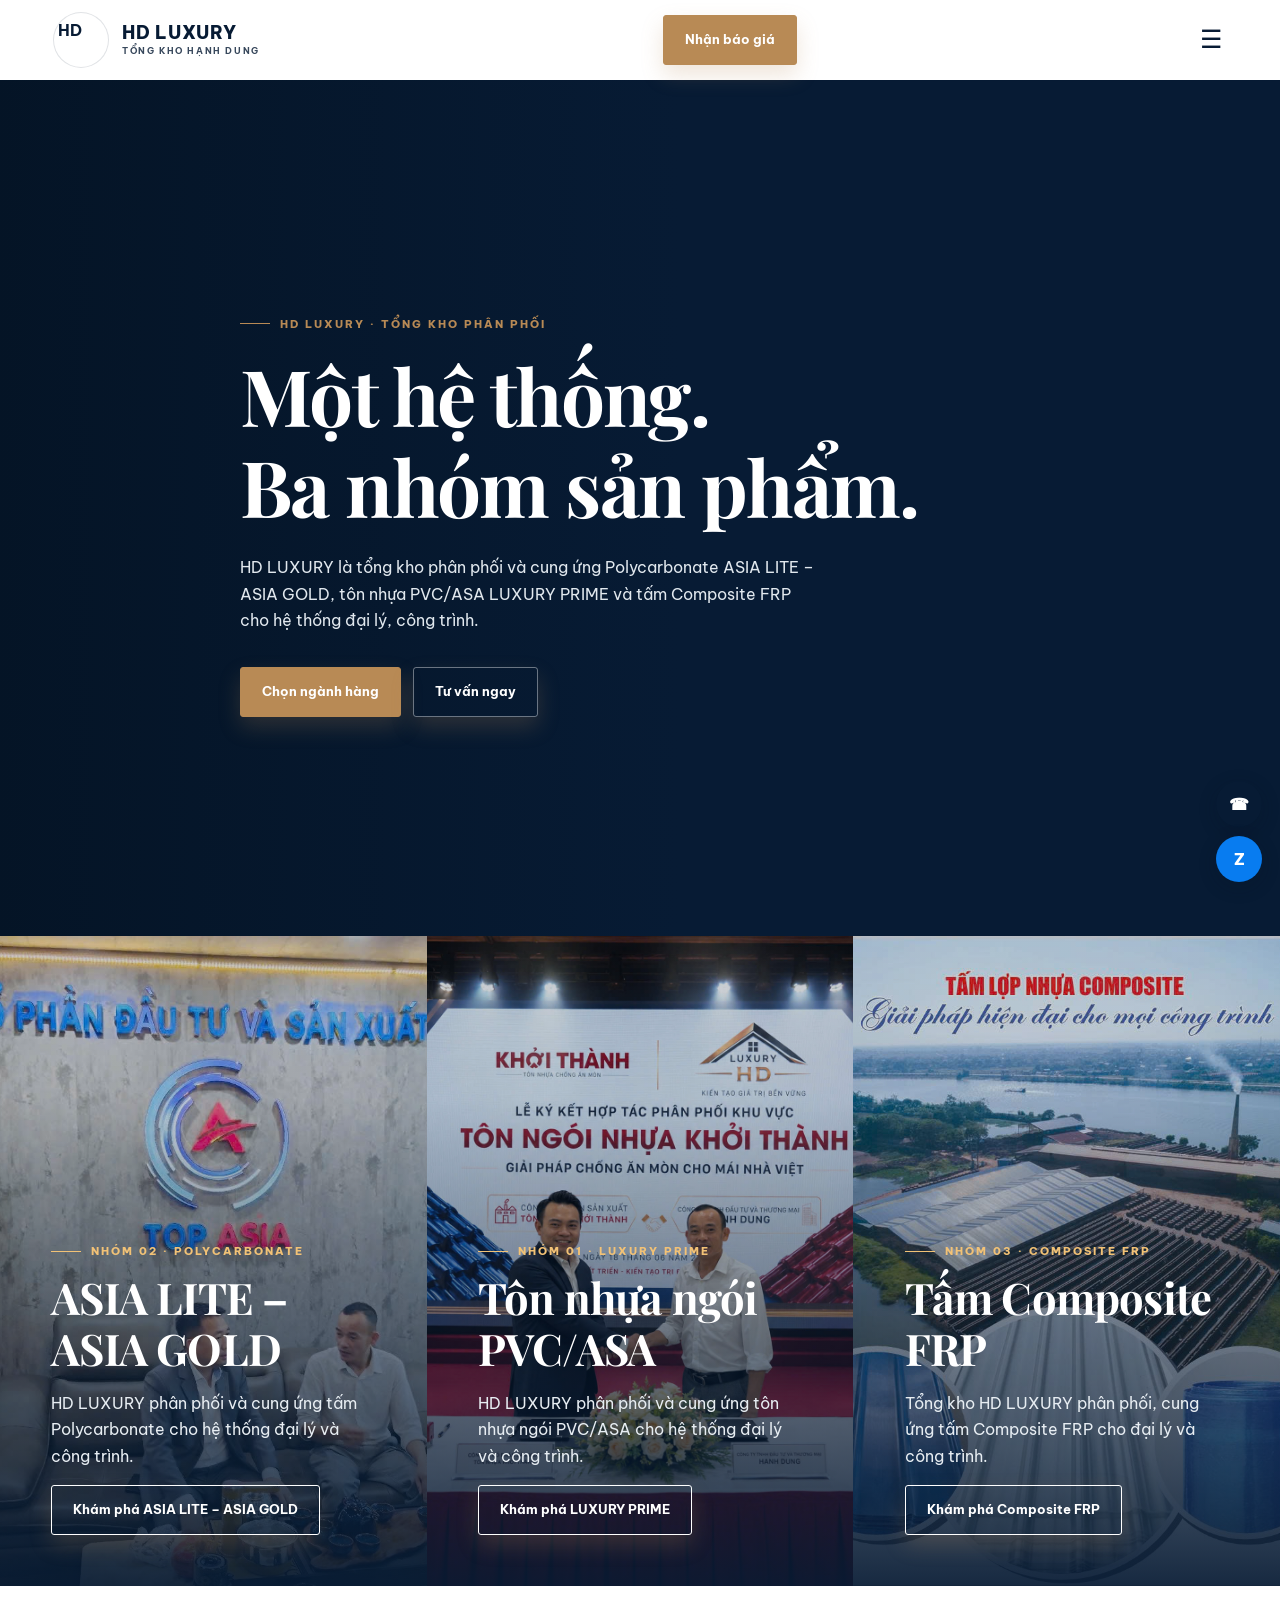
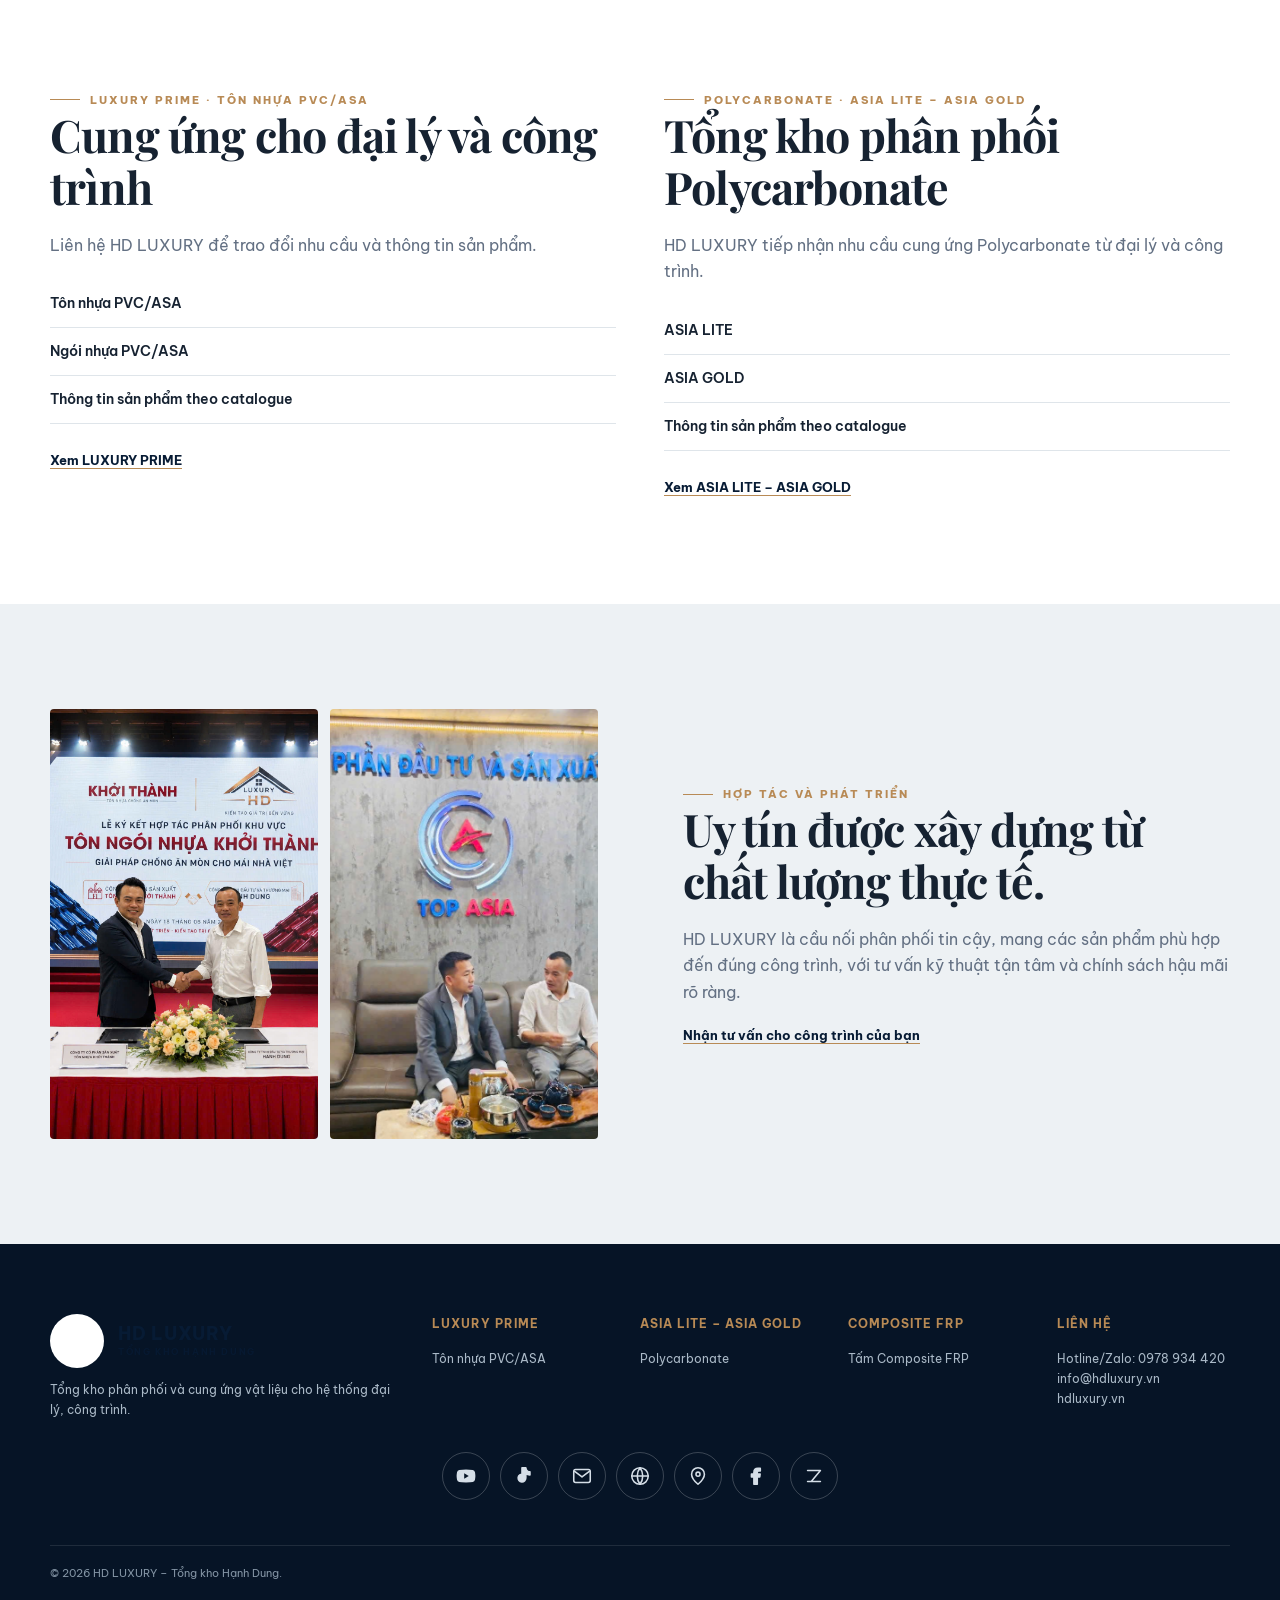
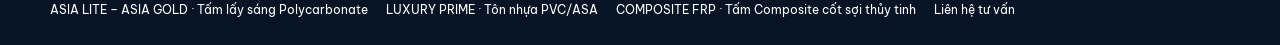
<file: index.html>
<!doctype html>
<html lang="vi">
<head>
  <meta charset="utf-8">
  <meta name="viewport" content="width=device-width,initial-scale=1">
  <link rel="icon" type="image/jpeg" href="assets/logo-luxury-hd.jpg">
  <link rel="shortcut icon" type="image/jpeg" href="assets/logo-luxury-hd.jpg">
  <meta name="theme-color" content="#071b34">
  <title>HD LUXURY | ASIA LITE – ASIA GOLD, LUXURY PRIME, Composite FRP</title>
  <meta name="description" content="HD LUXURY là tổng kho phân phối và cung ứng Polycarbonate ASIA LITE – ASIA GOLD, tôn nhựa PVC/ASA LUXURY PRIME và Composite FRP cho đại lý, công trình.">
  <link rel="canonical" href="https://hdluxury.vn/">
  <meta property="og:title" content="HD LUXURY | Tổng kho phân phối ba nhóm sản phẩm">
  <meta property="og:description" content="Phân phối và cung ứng Polycarbonate ASIA LITE – ASIA GOLD, tôn nhựa PVC/ASA LUXURY PRIME và Composite FRP cho đại lý, công trình.">
  <meta property="og:type" content="website">
  <meta property="og:image" content="https://hdluxury.vn/assets/composite-frp-cover.jpg">
  <link rel="stylesheet" href="styles.css">
  <style>
    .business-split{display:grid;grid-template-columns:repeat(3,minmax(0,1fr));min-height:650px}
    .business{position:relative;isolation:isolate;color:#fff;display:flex;align-items:end;padding:clamp(28px,4vw,64px);overflow:hidden}
    .business:before{content:'';position:absolute;inset:0;z-index:-1;background:linear-gradient(0deg,#071b34ef,#071b3435 75%)}
    .business:after{content:'';position:absolute;inset:0;z-index:-2;background:center/cover no-repeat;transition:transform .5s}
    .business:hover:after{transform:scale(1.04)}
    .business.khoi-thanh:after{background-image:url('assets/luxury-prime-asa.jpg')}
    .business.top-asia:after{background-image:url('assets/top-asia-hop-tac.jpg')}
    .business.composite-frp:after{background-image:url('assets/composite-frp/hero-composite.jpg')}
    .business .eyebrow{color:#f2c276}.business h2{font-size:clamp(30px,3.4vw,48px);margin:12px 0}.business p{max-width:450px;color:#e7edf2}.business .btn-outline{color:#fff;border-color:#fff}
    .two-columns{display:grid;grid-template-columns:1fr 1fr;gap:48px}.unit-list{list-style:none;padding:0;margin:22px 0}.unit-list li{border-bottom:1px solid var(--line);padding:12px 0;font-weight:600;font-size:14px}.footer-grid{grid-template-columns:2fr repeat(4,minmax(0,1fr))}
    @media(max-width:1000px){.business-split{grid-template-columns:1fr}.business{min-height:480px}.footer-grid{grid-template-columns:1fr 1fr}}
    @media(max-width:700px){.two-columns,.footer-grid{grid-template-columns:1fr}.business{min-height:510px}}
  </style>
</head>
<body>
  <div class="topbar"><div class="container"><span>HD LUXURY · HỆ THỐNG VẬT LIỆU MÁI VÀ LẤY SÁNG</span><span>Zalo: 0978 934 420</span></div></div>
  <header class="site-header"><nav class="nav container"><a class="logo" href="index.html"><b class="logo-mark">HD</b><span>HD LUXURY<small>TỔNG KHO HẠNH DUNG</small></span></a><div class="navlinks"><a class="active" href="index.html">Trang chủ</a><a href="khoi-thanh.html">LUXURY PRIME</a><a href="top-asia.html">ASIA LITE – ASIA GOLD</a><a href="composite-frp.html">Composite FRP</a><a href="tin-tuc.html">Tin tức</a><a href="lien-he.html">Liên hệ</a></div><a class="btn" href="lien-he.html">Nhận báo giá</a><button class="mobile-toggle" aria-label="Mở menu">☰</button></nav></header>
  <main>
    <section class="hero"><div class="container hero-content"><div class="eyebrow">HD LUXURY · TỔNG KHO PHÂN PHỐI</div><h1>Một hệ thống.<br>Ba nhóm sản phẩm.</h1><p>HD LUXURY là tổng kho phân phối và cung ứng Polycarbonate ASIA LITE – ASIA GOLD, tôn nhựa PVC/ASA LUXURY PRIME và tấm Composite FRP cho hệ thống đại lý, công trình.</p><div class="hero-actions"><a class="btn" href="#thuong-hieu">Chọn ngành hàng</a><a class="btn btn-outline" href="lien-he.html">Tư vấn ngay</a></div></div></section>
    <section id="thuong-hieu" class="cta"><div class="business-split">
      <article class="business khoi-thanh"><div><div class="eyebrow">NHÓM 01 · LUXURY PRIME</div><h2>Tôn nhựa ngói<br>PVC/ASA</h2><p>HD LUXURY phân phối và cung ứng tôn nhựa ngói PVC/ASA cho hệ thống đại lý và công trình.</p><a class="btn btn-outline" href="khoi-thanh.html">Khám phá LUXURY PRIME</a></div></article>
      <article class="business top-asia"><div><div class="eyebrow">NHÓM 02 · POLYCARBONATE</div><h2>ASIA LITE –<br>ASIA GOLD</h2><p>HD LUXURY phân phối và cung ứng tấm Polycarbonate cho hệ thống đại lý và công trình.</p><a class="btn btn-outline" href="top-asia.html">Khám phá ASIA LITE – ASIA GOLD</a></div></article>
      <article class="business composite-frp"><div><div class="eyebrow">NHÓM 03 · COMPOSITE FRP</div><h2>Tấm Composite<br>FRP</h2><p>Tổng kho HD LUXURY phân phối, cung ứng tấm Composite FRP cho đại lý và công trình.</p><a class="btn btn-outline" href="composite-frp.html">Khám phá Composite FRP</a></div></article>
    </div></section>
    <section><div class="container two-columns"><div><div class="eyebrow">LUXURY PRIME · TÔN NHỰA PVC/ASA</div><h2>Cung ứng cho đại lý và công trình</h2><p class="lead">Liên hệ HD LUXURY để trao đổi nhu cầu và thông tin sản phẩm.</p><ul class="unit-list"><li>Tôn nhựa PVC/ASA</li><li>Ngói nhựa PVC/ASA</li><li>Thông tin sản phẩm theo catalogue</li></ul><a class="text-link" href="khoi-thanh.html">Xem LUXURY PRIME</a></div><div><div class="eyebrow">POLYCARBONATE · ASIA LITE – ASIA GOLD</div><h2>Tổng kho phân phối Polycarbonate</h2><p class="lead">HD LUXURY tiếp nhận nhu cầu cung ứng Polycarbonate từ đại lý và công trình.</p><ul class="unit-list"><li>ASIA LITE</li><li>ASIA GOLD</li><li>Thông tin sản phẩm theo catalogue</li></ul><a class="text-link" href="top-asia.html">Xem ASIA LITE – ASIA GOLD</a></div></div></section>
    <section class="intro"><div class="container intro-grid"><div class="image-frame"><img loading="lazy" alt="Lễ ký kết hợp tác phân phối khu vực" src="assets/ky-ket-khoi-thanh.jpg"></div><div><div class="eyebrow">Hợp tác và phát triển</div><h2>Uy tín được xây dựng từ chất lượng thực tế.</h2><p class="lead">HD LUXURY là cầu nối phân phối tin cậy, mang các sản phẩm phù hợp đến đúng công trình, với tư vấn kỹ thuật tận tâm và chính sách hậu mãi rõ ràng.</p><p><a class="text-link" href="lien-he.html">Nhận tư vấn cho công trình của bạn</a></p></div></div></section>
  </main>
  <footer class="footer"><div class="container footer-grid"><div><a class="logo" href="index.html"><b class="logo-mark">HD</b><span>HD LUXURY<small>TỔNG KHO HẠNH DUNG</small></span></a><p>Tổng kho phân phối và cung ứng vật liệu cho hệ thống đại lý, công trình.</p></div><div><h4>LUXURY PRIME</h4><ul><li><a href="khoi-thanh.html">Tôn nhựa PVC/ASA</a></li></ul></div><div><h4>ASIA LITE – ASIA GOLD</h4><ul><li><a href="top-asia.html">Polycarbonate</a></li></ul></div><div><h4>Composite FRP</h4><ul><li><a href="composite-frp.html">Tấm Composite FRP</a></li></ul></div><div><h4>Liên hệ</h4><p>Hotline/Zalo: 0978 934 420<br><a href="mailto:info@hdluxury.vn">info@hdluxury.vn</a><br><a href="https://hdluxury.vn/">hdluxury.vn</a></p></div></div><div class="container copyright">© 2026 HD LUXURY – Tổng kho Hạnh Dung.</div></footer>
  <aside class="floating"><a class="call" href="tel:0978934420" aria-label="Gọi điện">☎</a><a class="zalo" href="https://zalo.me/0978934420" target="_blank" rel="noopener" aria-label="Zalo">Z</a></aside>
  <script src="script.js"></script>
</body>
</html>
</file>
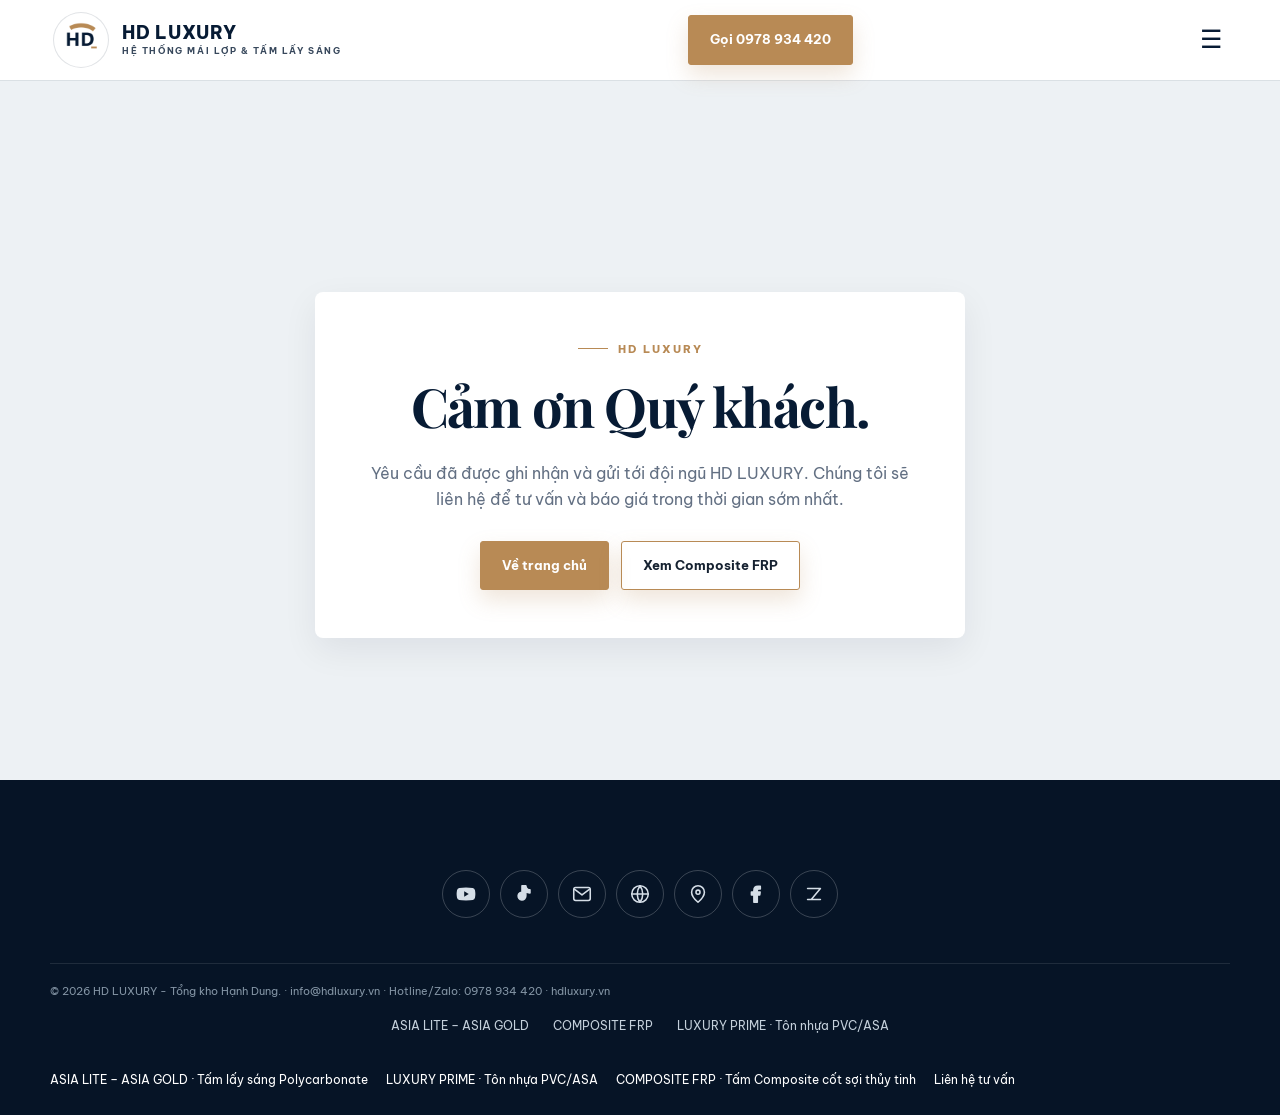
<file: cam-on.html>
<!doctype html>
<html lang="vi">
<head>
  <meta charset="utf-8">
  <meta name="viewport" content="width=device-width,initial-scale=1">
  <link rel="icon" href="assets/favicon/favicon.ico" sizes="any">
  <link rel="icon" type="image/png" sizes="16x16" href="assets/favicon/favicon-16x16.png">
  <link rel="icon" type="image/png" sizes="32x32" href="assets/favicon/favicon-32x32.png">
  <link rel="apple-touch-icon" sizes="180x180" href="assets/favicon/apple-touch-icon.png">
  <link rel="manifest" href="site.webmanifest">
  <meta name="theme-color" content="#071b34">
  <title>Đã nhận yêu cầu | HD LUXURY</title>
  <meta name="description" content="HD LUXURY đã nhận yêu cầu tư vấn và báo giá của Quý khách.">
  <meta name="robots" content="noindex,follow">
  <link rel="canonical" href="https://hdluxury.vn/cam-on.html">
  <link rel="stylesheet" href="styles.css">
</head>
<body>
  <header class="site-header scrolled">
    <nav class="nav container">
      <a class="logo" href="index.html"><img class="logo-mark" src="assets/hd-luxury-mark.png" alt="HD LUXURY"><span>HD LUXURY<small>HỆ THỐNG MÁI LỢP &amp; TẤM LẤY SÁNG</small></span></a>
      <div class="navlinks"><a href="index.html">Trang chủ</a><a href="gioi-thieu.html">Giới thiệu</a><a href="san-pham.html">Sản phẩm</a><a href="top-asia.html">ASIA LITE – ASIA GOLD</a><a href="composite-frp.html">COMPOSITE FRP</a><a href="khoi-thanh.html">LUXURY PRIME</a><a href="tin-tuc.html">Tin tức</a><a href="dai-ly.html">Đại lý</a><a href="lien-he.html">Liên hệ</a></div>
      <a class="btn" href="tel:0978934420">Gọi 0978 934 420</a>
      <button class="mobile-toggle" aria-label="Mở menu">☰</button>
    </nav>
  </header>
  <main class="thank-you">
    <section class="thank-you-card">
      <div class="eyebrow">HD LUXURY</div>
      <h1>Cảm ơn Quý khách.</h1>
      <p>Yêu cầu đã được ghi nhận và gửi tới đội ngũ HD LUXURY. Chúng tôi sẽ liên hệ để tư vấn và báo giá trong thời gian sớm nhất.</p>
      <div class="thank-you-actions"><a class="btn" href="index.html">Về trang chủ</a><a class="btn btn-outline" href="composite-frp.html">Xem Composite FRP</a></div>
    </section>
  </main>
  <footer class="footer"><div class="container copyright">© 2026 HD LUXURY - Tổng kho Hạnh Dung. · <a href="mailto:info@hdluxury.vn">info@hdluxury.vn</a> · Hotline/Zalo: 0978 934 420 · <a href="https://hdluxury.vn/">hdluxury.vn</a></div><nav class="footer-product-links" aria-label="Danh mục sản phẩm"><a href="top-asia.html">ASIA LITE – ASIA GOLD</a><a href="composite-frp.html">COMPOSITE FRP</a><a href="khoi-thanh.html">LUXURY PRIME · Tôn nhựa PVC/ASA</a></nav></footer>
  <script src="script.js"></script>
</body>
</html>
</file>
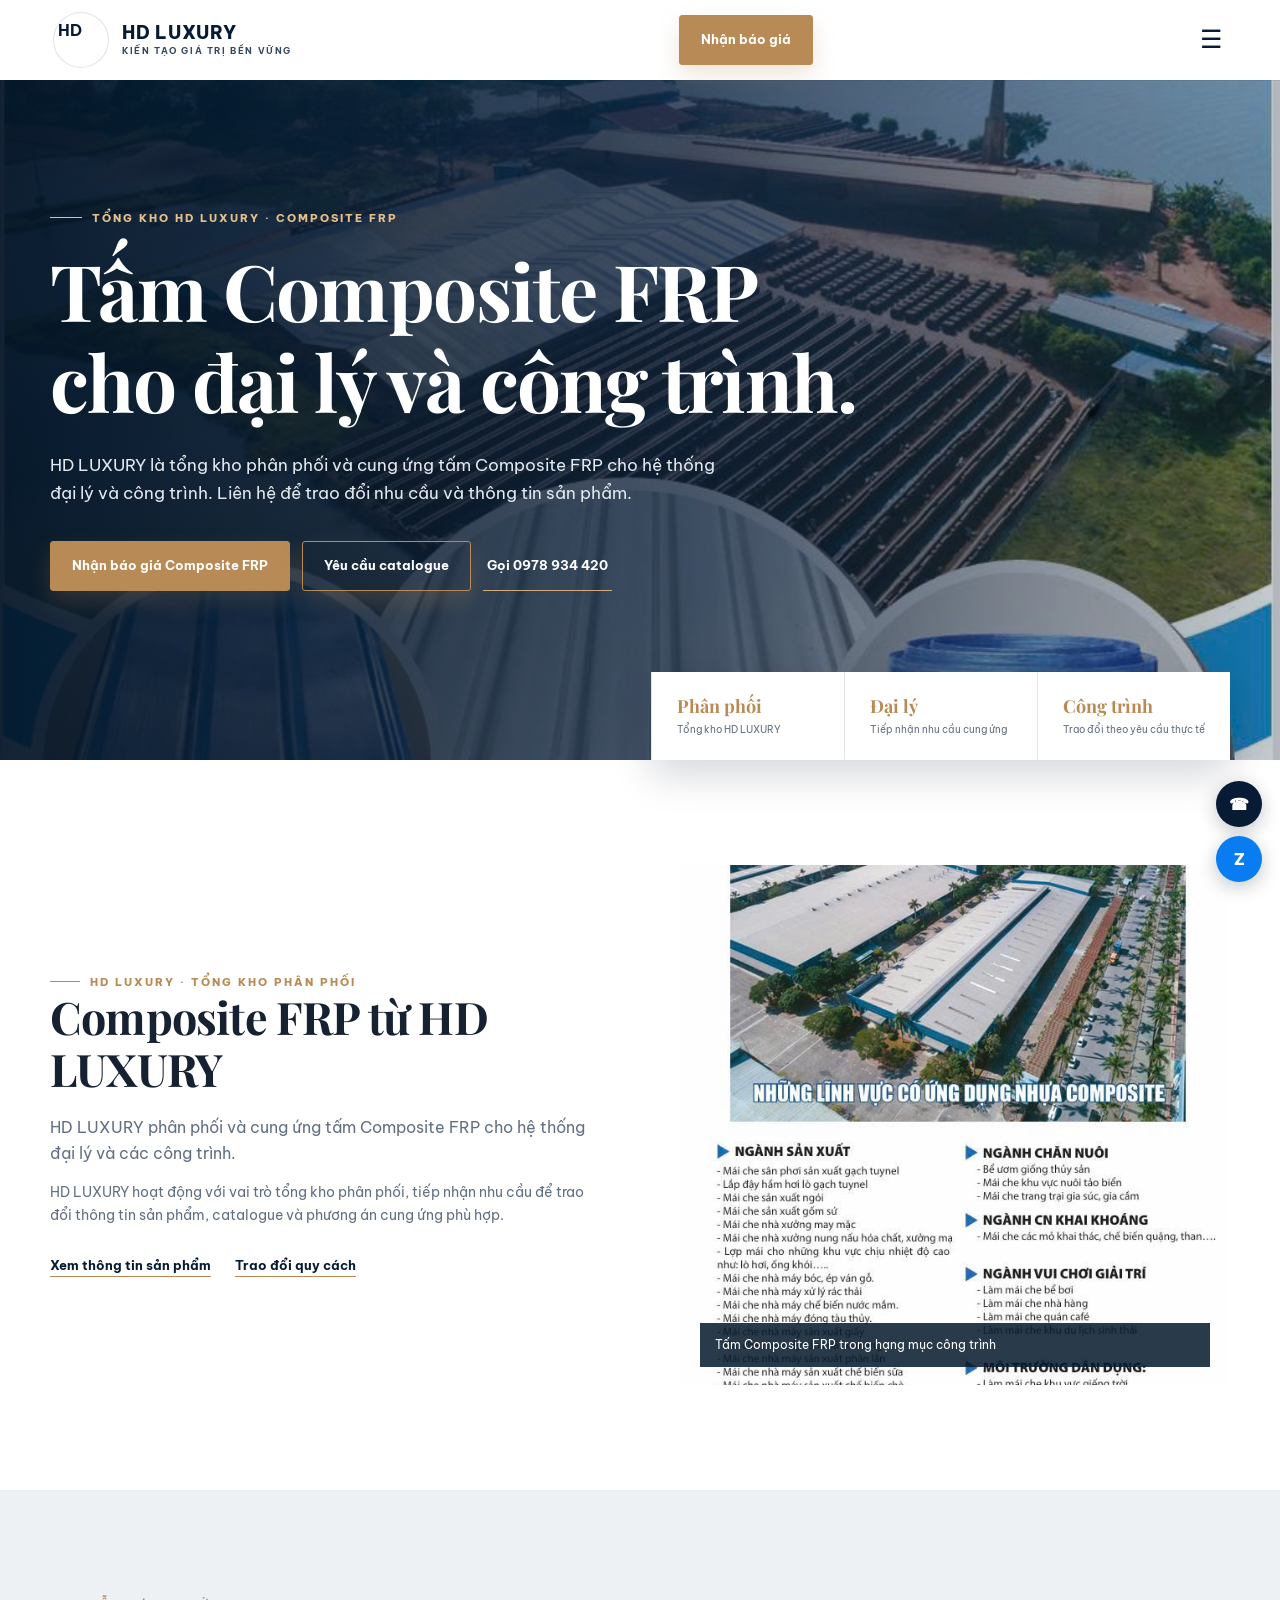
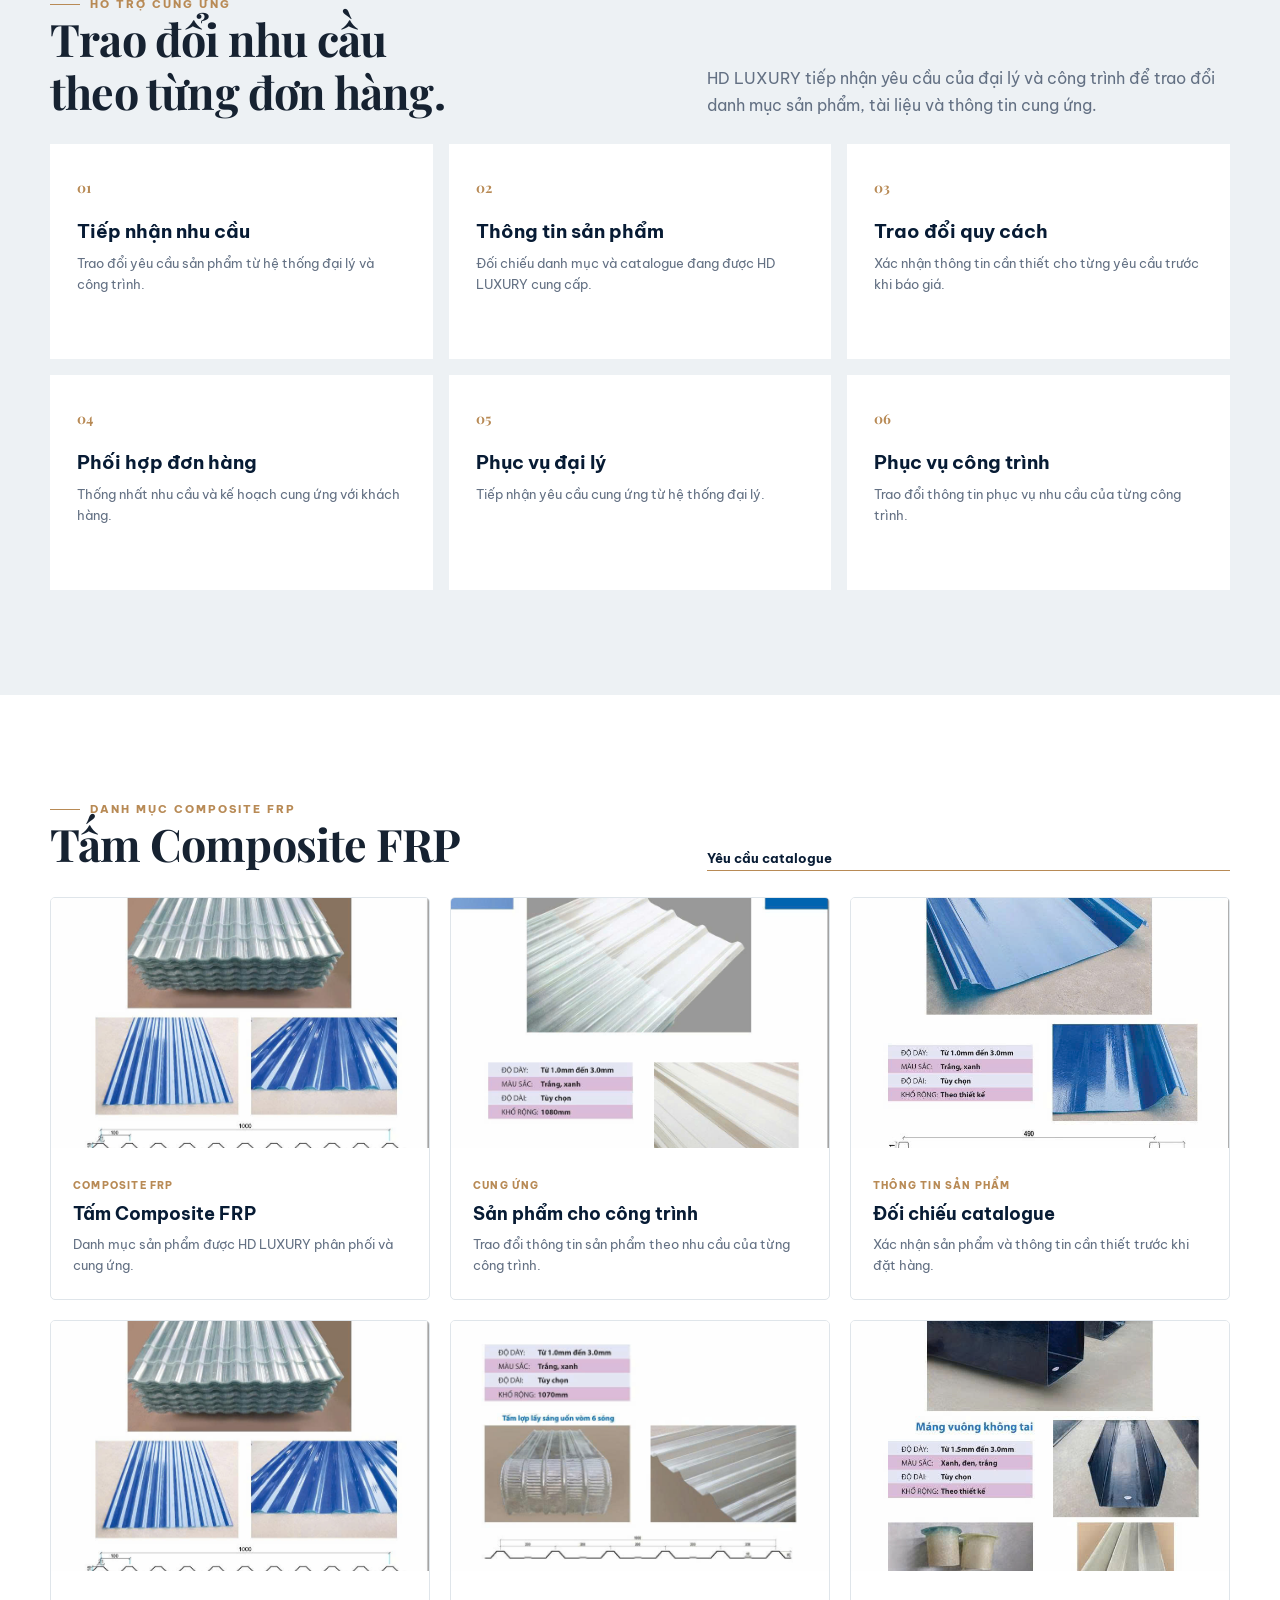
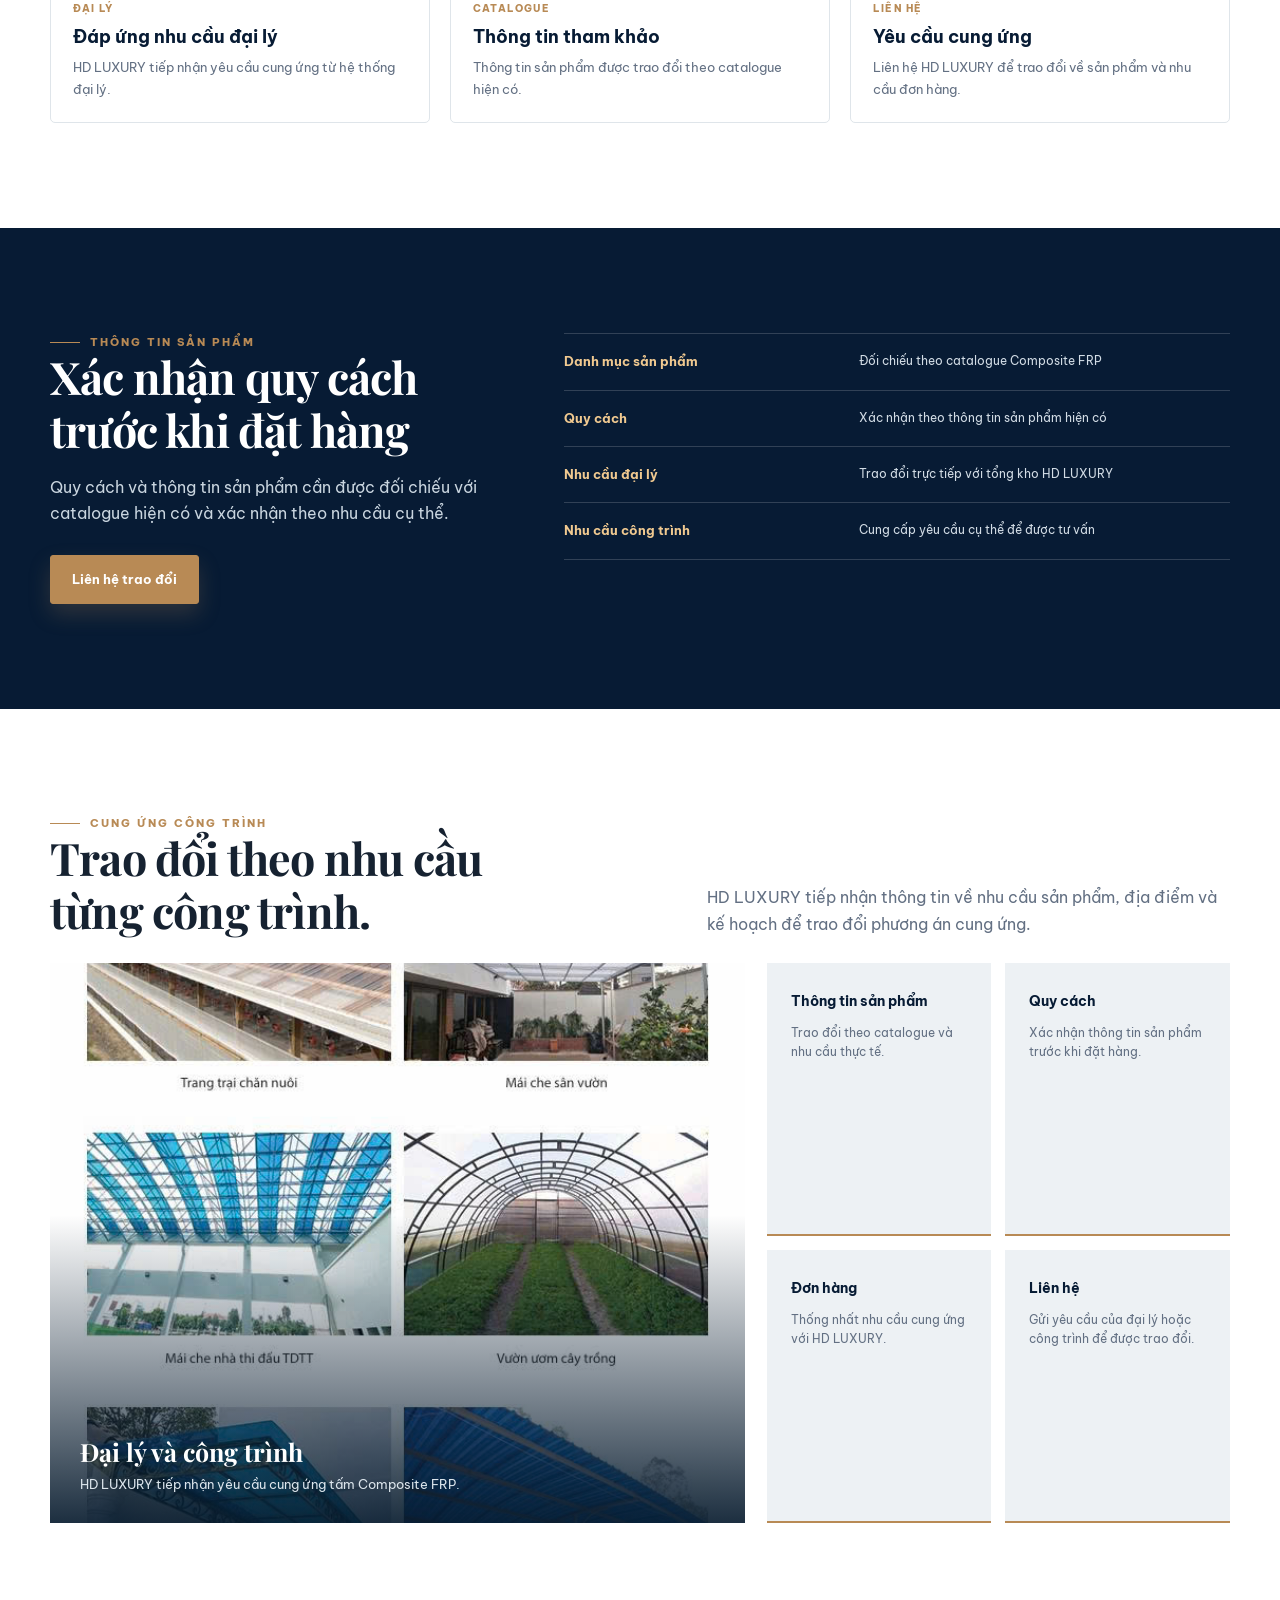
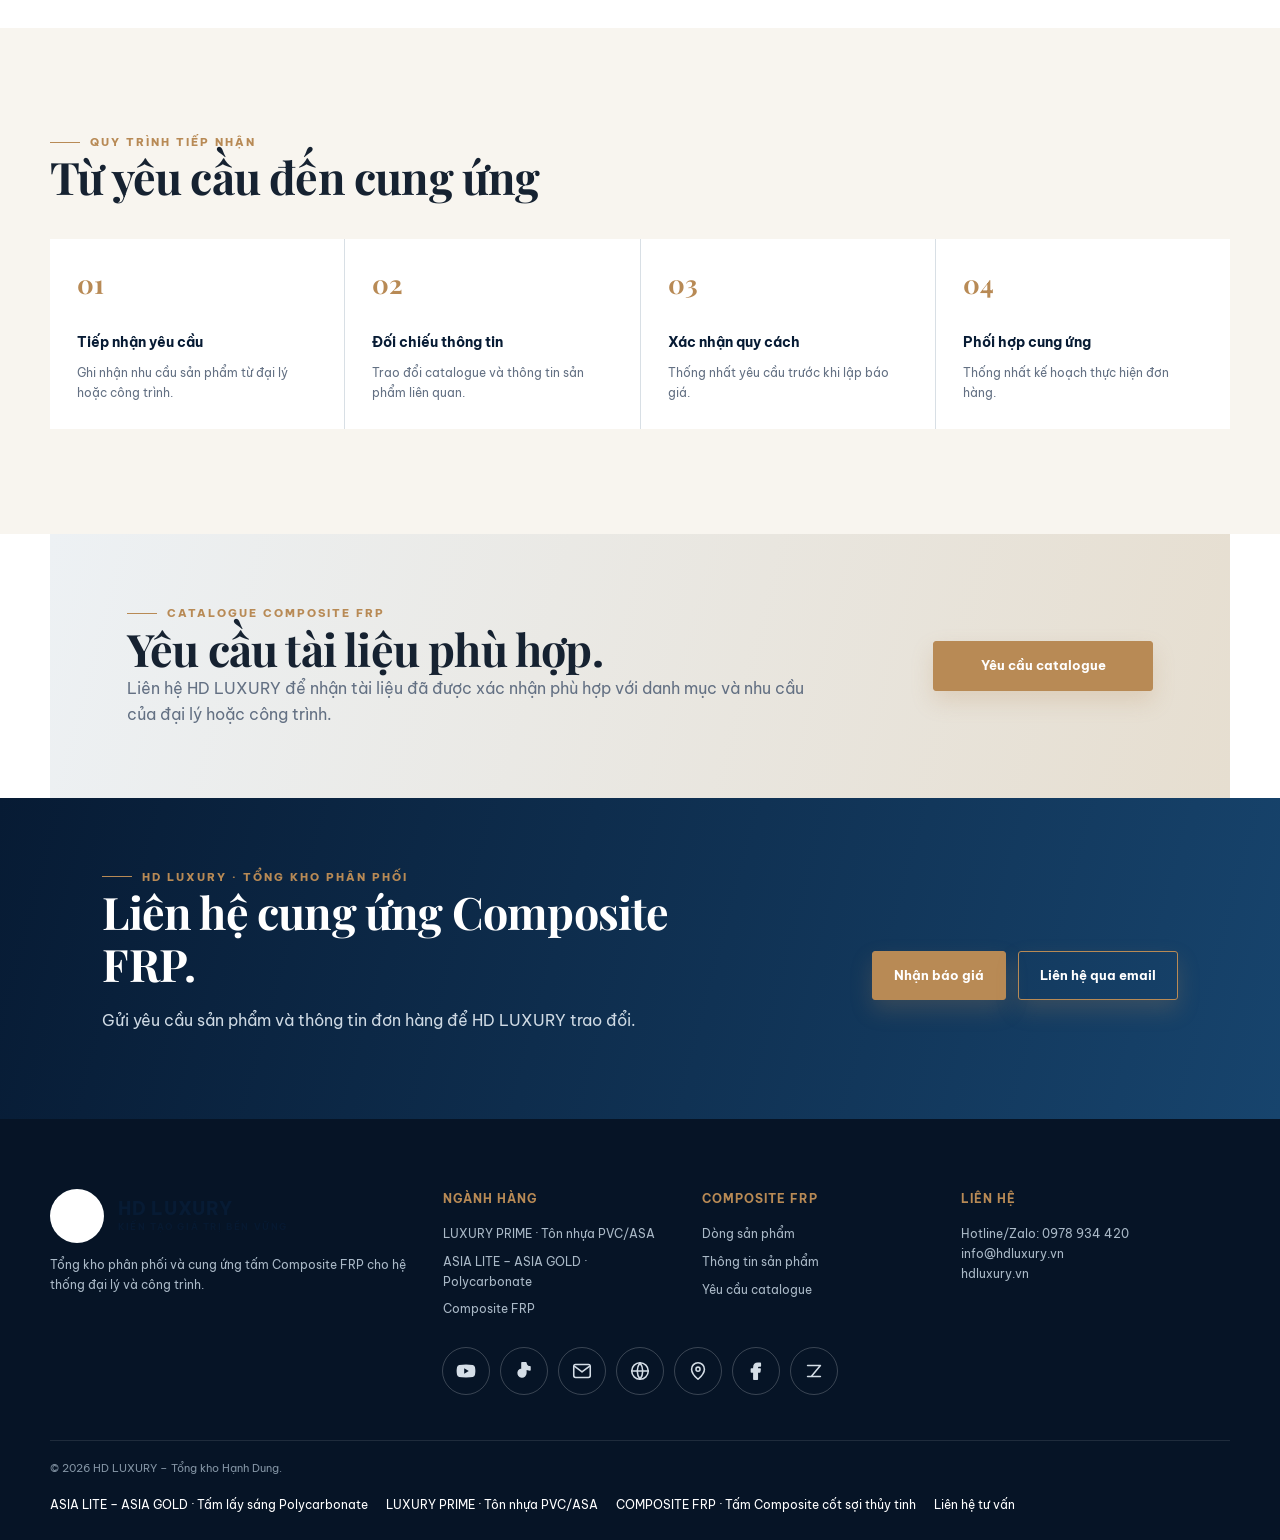
<file: composite-frp.html>
<!doctype html>
<html lang="vi">
<head>
  <meta charset="utf-8">
  <meta name="viewport" content="width=device-width,initial-scale=1">
  <link rel="icon" type="image/jpeg" href="assets/logo-luxury-hd.jpg">
  <link rel="shortcut icon" type="image/jpeg" href="assets/logo-luxury-hd.jpg">
  <meta name="theme-color" content="#071b34">
  <title>Tấm Composite FRP | HD LUXURY</title>
  <meta name="description" content="HD LUXURY là tổng kho phân phối và cung ứng tấm Composite FRP cho hệ thống đại lý và công trình.">
  <link rel="canonical" href="https://hdluxury.vn/composite-frp.html">
  <meta property="og:locale" content="vi_VN">
  <meta property="og:type" content="website">
  <meta property="og:title" content="Tấm Composite FRP | HD LUXURY">
  <meta property="og:description" content="Tổng kho HD LUXURY phân phối và cung ứng tấm Composite FRP cho hệ thống đại lý và công trình.">
  <meta property="og:url" content="https://hdluxury.vn/composite-frp.html">
  <meta property="og:image" content="https://hdluxury.vn/assets/composite-frp-cover.jpg">
  <meta property="og:image:alt" content="Tấm Composite FRP">
  <link rel="stylesheet" href="styles.css">
  <script type="application/ld+json">{"@context":"https://schema.org","@type":"Product","name":"Tấm Composite FRP","description":"HD LUXURY là tổng kho phân phối và cung ứng tấm Composite FRP cho đại lý và công trình.","image":["https://hdluxury.vn/assets/composite-frp-cover.jpg","https://hdluxury.vn/assets/composite-frp/hero-composite.jpg"],"brand":{"@type":"Brand","name":"HD LUXURY"},"category":"Tấm Composite FRP","url":"https://hdluxury.vn/composite-frp.html"}</script>
</head>
<body class="frp-page">
  <header class="site-header scrolled">
    <nav class="nav container" aria-label="Điều hướng chính">
      <a class="logo" href="index.html" aria-label="HD LUXURY - Trang chủ"><b class="logo-mark">HD</b><span>HD LUXURY<small>KIẾN TẠO GIÁ TRỊ BỀN VỮNG</small></span></a>
      <div class="navlinks"><a href="index.html">Trang chủ</a><a href="khoi-thanh.html">LUXURY PRIME</a><a href="top-asia.html">ASIA LITE – ASIA GOLD</a><a class="active" href="composite-frp.html">Composite FRP</a><a href="tin-tuc.html">Tin tức</a><a href="lien-he.html">Liên hệ</a></div>
      <a class="btn" href="lien-he.html?san-pham=composite-frp#form">Nhận báo giá</a>
      <button class="mobile-toggle" type="button" aria-label="Mở menu" aria-expanded="false">☰</button>
    </nav>
  </header>

  <main>
    <section class="frp-hero">
      <div class="container frp-hero-content">
        <div class="frp-kicker">TỔNG KHO HD LUXURY · COMPOSITE FRP</div>
        <h1>Tấm Composite FRP<br>cho đại lý và công trình.</h1>
        <p>HD LUXURY là tổng kho phân phối và cung ứng tấm Composite FRP cho hệ thống đại lý và công trình. Liên hệ để trao đổi nhu cầu và thông tin sản phẩm.</p>
        <div class="hero-actions">
          <a class="btn" href="lien-he.html?san-pham=composite-frp#form">Nhận báo giá Composite FRP</a>
          <a class="btn btn-outline" href="lien-he.html?san-pham=composite-frp#form">Yêu cầu catalogue</a>
          <a class="frp-contact-link" href="tel:0978934420">Gọi 0978 934 420</a>
        </div>
      </div>
      <div class="frp-hero-facts" aria-label="Thông tin cung ứng"><div><strong>Phân phối</strong><span>Tổng kho HD LUXURY</span></div><div><strong>Đại lý</strong><span>Tiếp nhận nhu cầu cung ứng</span></div><div><strong>Công trình</strong><span>Trao đổi theo yêu cầu thực tế</span></div></div>
    </section>

    <section class="frp-intro">
      <div class="container frp-intro-grid">
        <div>
          <div class="eyebrow">HD LUXURY · TỔNG KHO PHÂN PHỐI</div>
          <h2>Composite FRP từ HD LUXURY</h2>
          <p class="lead">HD LUXURY phân phối và cung ứng tấm Composite FRP cho hệ thống đại lý và các công trình.</p>
          <p>HD LUXURY hoạt động với vai trò tổng kho phân phối, tiếp nhận nhu cầu để trao đổi thông tin sản phẩm, catalogue và phương án cung ứng phù hợp.</p>
          <div class="frp-inline-actions"><a class="text-link" href="#dong-san-pham">Xem thông tin sản phẩm</a><a class="text-link" href="#thong-so">Trao đổi quy cách</a></div>
        </div>
        <figure class="frp-feature-image"><img src="assets/composite-frp/cleaned-preview/ung-dung-cong-nghiep-page23-clean.png" alt="Ứng dụng tấm Composite FRP tại công trình"><figcaption>Tấm Composite FRP trong hạng mục công trình</figcaption></figure>
      </div>
    </section>

    <section class="frp-benefit-section">
      <div class="container">
        <div class="split-title"><div><div class="eyebrow">Hỗ trợ cung ứng</div><h2>Trao đổi nhu cầu<br>theo từng đơn hàng.</h2></div><p class="lead">HD LUXURY tiếp nhận yêu cầu của đại lý và công trình để trao đổi danh mục sản phẩm, tài liệu và thông tin cung ứng.</p></div>
        <div class="frp-benefit-grid">
          <article><span>01</span><h3>Tiếp nhận nhu cầu</h3><p>Trao đổi yêu cầu sản phẩm từ hệ thống đại lý và công trình.</p></article>
          <article><span>02</span><h3>Thông tin sản phẩm</h3><p>Đối chiếu danh mục và catalogue đang được HD LUXURY cung cấp.</p></article>
          <article><span>03</span><h3>Trao đổi quy cách</h3><p>Xác nhận thông tin cần thiết cho từng yêu cầu trước khi báo giá.</p></article>
          <article><span>04</span><h3>Phối hợp đơn hàng</h3><p>Thống nhất nhu cầu và kế hoạch cung ứng với khách hàng.</p></article>
          <article><span>05</span><h3>Phục vụ đại lý</h3><p>Tiếp nhận yêu cầu cung ứng từ hệ thống đại lý.</p></article>
          <article><span>06</span><h3>Phục vụ công trình</h3><p>Trao đổi thông tin phục vụ nhu cầu của từng công trình.</p></article>
        </div>
      </div>
    </section>

    <section id="dong-san-pham" class="frp-products-section">
      <div class="container">
        <div class="split-title"><div><div class="eyebrow">Danh mục Composite FRP</div><h2>Tấm Composite FRP</h2></div><a class="text-link" href="lien-he.html?san-pham=composite-frp#form">Yêu cầu catalogue</a></div>
        <div class="frp-product-grid">
          <article class="frp-product-card"><img src="assets/composite-frp/tam-lop-11-song.jpg" alt="Tấm Composite FRP"><div><span>COMPOSITE FRP</span><h3>Tấm Composite FRP</h3><p>Danh mục sản phẩm được HD LUXURY phân phối và cung ứng.</p></div></article>
          <article class="frp-product-card"><img src="assets/composite-frp/tam-lop-5-song.jpg" alt="Tấm Composite FRP tại công trình"><div><span>CUNG ỨNG</span><h3>Sản phẩm cho công trình</h3><p>Trao đổi thông tin sản phẩm theo nhu cầu của từng công trình.</p></div></article>
          <article class="frp-product-card"><img src="assets/composite-frp/seam-lock.jpg" alt="Danh mục Composite FRP"><div><span>THÔNG TIN SẢN PHẨM</span><h3>Đối chiếu catalogue</h3><p>Xác nhận sản phẩm và thông tin cần thiết trước khi đặt hàng.</p></div></article>
          <article class="frp-product-card"><img src="assets/composite-frp/tam-11-song.jpg" alt="Tấm Composite FRP trong hạng mục công trình"><div><span>ĐẠI LÝ</span><h3>Đáp ứng nhu cầu đại lý</h3><p>HD LUXURY tiếp nhận yêu cầu cung ứng từ hệ thống đại lý.</p></div></article>
          <article class="frp-product-card"><img src="assets/composite-frp/tam-lop-6-song.jpg" alt="Tấm Composite FRP trong catalogue"><div><span>CATALOGUE</span><h3>Thông tin tham khảo</h3><p>Thông tin sản phẩm được trao đổi theo catalogue hiện có.</p></div></article>
          <article class="frp-product-card"><img src="assets/composite-frp/cleaned-preview/phu-kien-page21-clean.png" alt="Sản phẩm liên quan Composite FRP"><div><span>LIÊN HỆ</span><h3>Yêu cầu cung ứng</h3><p>Liên hệ HD LUXURY để trao đổi về sản phẩm và nhu cầu đơn hàng.</p></div></article>
        </div>
      </div>
    </section>

    <section id="thong-so" class="frp-spec-section">
      <div class="container frp-spec-grid">
        <div><div class="eyebrow">Thông tin sản phẩm</div><h2>Xác nhận quy cách trước khi đặt hàng</h2><p class="lead">Quy cách và thông tin sản phẩm cần được đối chiếu với catalogue hiện có và xác nhận theo nhu cầu cụ thể.</p><a class="btn" href="lien-he.html?san-pham=composite-frp#form">Liên hệ trao đổi</a></div>
        <div class="frp-spec-list">
          <div><b>Danh mục sản phẩm</b><span>Đối chiếu theo catalogue Composite FRP</span></div>
          <div><b>Quy cách</b><span>Xác nhận theo thông tin sản phẩm hiện có</span></div>
          <div><b>Nhu cầu đại lý</b><span>Trao đổi trực tiếp với tổng kho HD LUXURY</span></div>
          <div><b>Nhu cầu công trình</b><span>Cung cấp yêu cầu cụ thể để được tư vấn</span></div>
        </div>
      </div>
    </section>

    <section class="frp-application-section">
      <div class="container">
        <div class="split-title"><div><div class="eyebrow">Cung ứng công trình</div><h2>Trao đổi theo nhu cầu<br>từng công trình.</h2></div><p class="lead">HD LUXURY tiếp nhận thông tin về nhu cầu sản phẩm, địa điểm và kế hoạch để trao đổi phương án cung ứng.</p></div>
        <div class="frp-application-grid">
          <figure class="frp-application-main"><img src="assets/composite-frp/cleaned-preview/ung-dung-thuc-te-page25-clean.png" alt="Tấm Composite FRP tại công trình"><figcaption><b>Đại lý và công trình</b><span>HD LUXURY tiếp nhận yêu cầu cung ứng tấm Composite FRP.</span></figcaption></figure>
          <div class="frp-application-list"><article><b>Thông tin sản phẩm</b><p>Trao đổi theo catalogue và nhu cầu thực tế.</p></article><article><b>Quy cách</b><p>Xác nhận thông tin sản phẩm trước khi đặt hàng.</p></article><article><b>Đơn hàng</b><p>Thống nhất nhu cầu cung ứng với HD LUXURY.</p></article><article><b>Liên hệ</b><p>Gửi yêu cầu của đại lý hoặc công trình để được trao đổi.</p></article></div>
        </div>
      </div>
    </section>

    <section class="frp-process-section">
      <div class="container"><div class="eyebrow">Quy trình tiếp nhận</div><h2>Từ yêu cầu đến cung ứng</h2><div class="frp-process"><div><span>01</span><b>Tiếp nhận yêu cầu</b><p>Ghi nhận nhu cầu sản phẩm từ đại lý hoặc công trình.</p></div><div><span>02</span><b>Đối chiếu thông tin</b><p>Trao đổi catalogue và thông tin sản phẩm liên quan.</p></div><div><span>03</span><b>Xác nhận quy cách</b><p>Thống nhất yêu cầu trước khi lập báo giá.</p></div><div><span>04</span><b>Phối hợp cung ứng</b><p>Thống nhất kế hoạch thực hiện đơn hàng.</p></div></div></div>
    </section>

    <section class="frp-catalogue-section">
      <div class="container frp-catalogue-card"><div><div class="eyebrow">Catalogue Composite FRP</div><h2>Yêu cầu tài liệu phù hợp.</h2><p>Liên hệ HD LUXURY để nhận tài liệu đã được xác nhận phù hợp với danh mục và nhu cầu của đại lý hoặc công trình.</p></div><div class="frp-catalogue-actions"><a class="btn" href="lien-he.html?san-pham=composite-frp#form">Yêu cầu catalogue</a></div></div>
    </section>

    <section class="cta"><div class="cta-inner"><div><div class="eyebrow">HD LUXURY · TỔNG KHO PHÂN PHỐI</div><h2>Liên hệ cung ứng Composite FRP.</h2><p>Gửi yêu cầu sản phẩm và thông tin đơn hàng để HD LUXURY trao đổi.</p></div><div class="hero-actions"><a class="btn" href="lien-he.html?san-pham=composite-frp#form">Nhận báo giá</a><a class="btn btn-outline" href="mailto:info@hdluxury.vn">Liên hệ qua email</a></div></div></section>
  </main>

  <footer class="footer">
    <div class="container footer-grid">
      <div><a class="logo" href="index.html"><b class="logo-mark">HD</b><span>HD LUXURY<small>KIẾN TẠO GIÁ TRỊ BỀN VỮNG</small></span></a><p>Tổng kho phân phối và cung ứng tấm Composite FRP cho hệ thống đại lý và công trình.</p></div>
      <div><h4>Ngành hàng</h4><ul><li><a href="khoi-thanh.html">LUXURY PRIME · Tôn nhựa PVC/ASA</a></li><li><a href="top-asia.html">ASIA LITE – ASIA GOLD · Polycarbonate</a></li><li><a href="composite-frp.html">Composite FRP</a></li></ul></div>
      <div><h4>Composite FRP</h4><ul><li><a href="#dong-san-pham">Dòng sản phẩm</a></li><li><a href="#thong-so">Thông tin sản phẩm</a></li><li><a href="lien-he.html?san-pham=composite-frp#form">Yêu cầu catalogue</a></li></ul></div>
      <div><h4>Liên hệ</h4><p><a href="tel:0978934420">Hotline/Zalo: 0978 934 420</a><br><a href="mailto:info@hdluxury.vn">info@hdluxury.vn</a><br><a href="https://hdluxury.vn/">hdluxury.vn</a></p></div>
    </div>
    <div class="container copyright">© 2026 HD LUXURY – Tổng kho Hạnh Dung.</div>
  </footer>
  <aside class="floating" aria-label="Liên hệ nhanh"><a class="call" href="tel:0978934420" aria-label="Gọi HD LUXURY">☎</a><a class="zalo" href="https://zalo.me/0978934420" target="_blank" rel="noopener" aria-label="Liên hệ Zalo">Z</a></aside>
  <script src="script.js"></script>
</body>
</html>
</file>
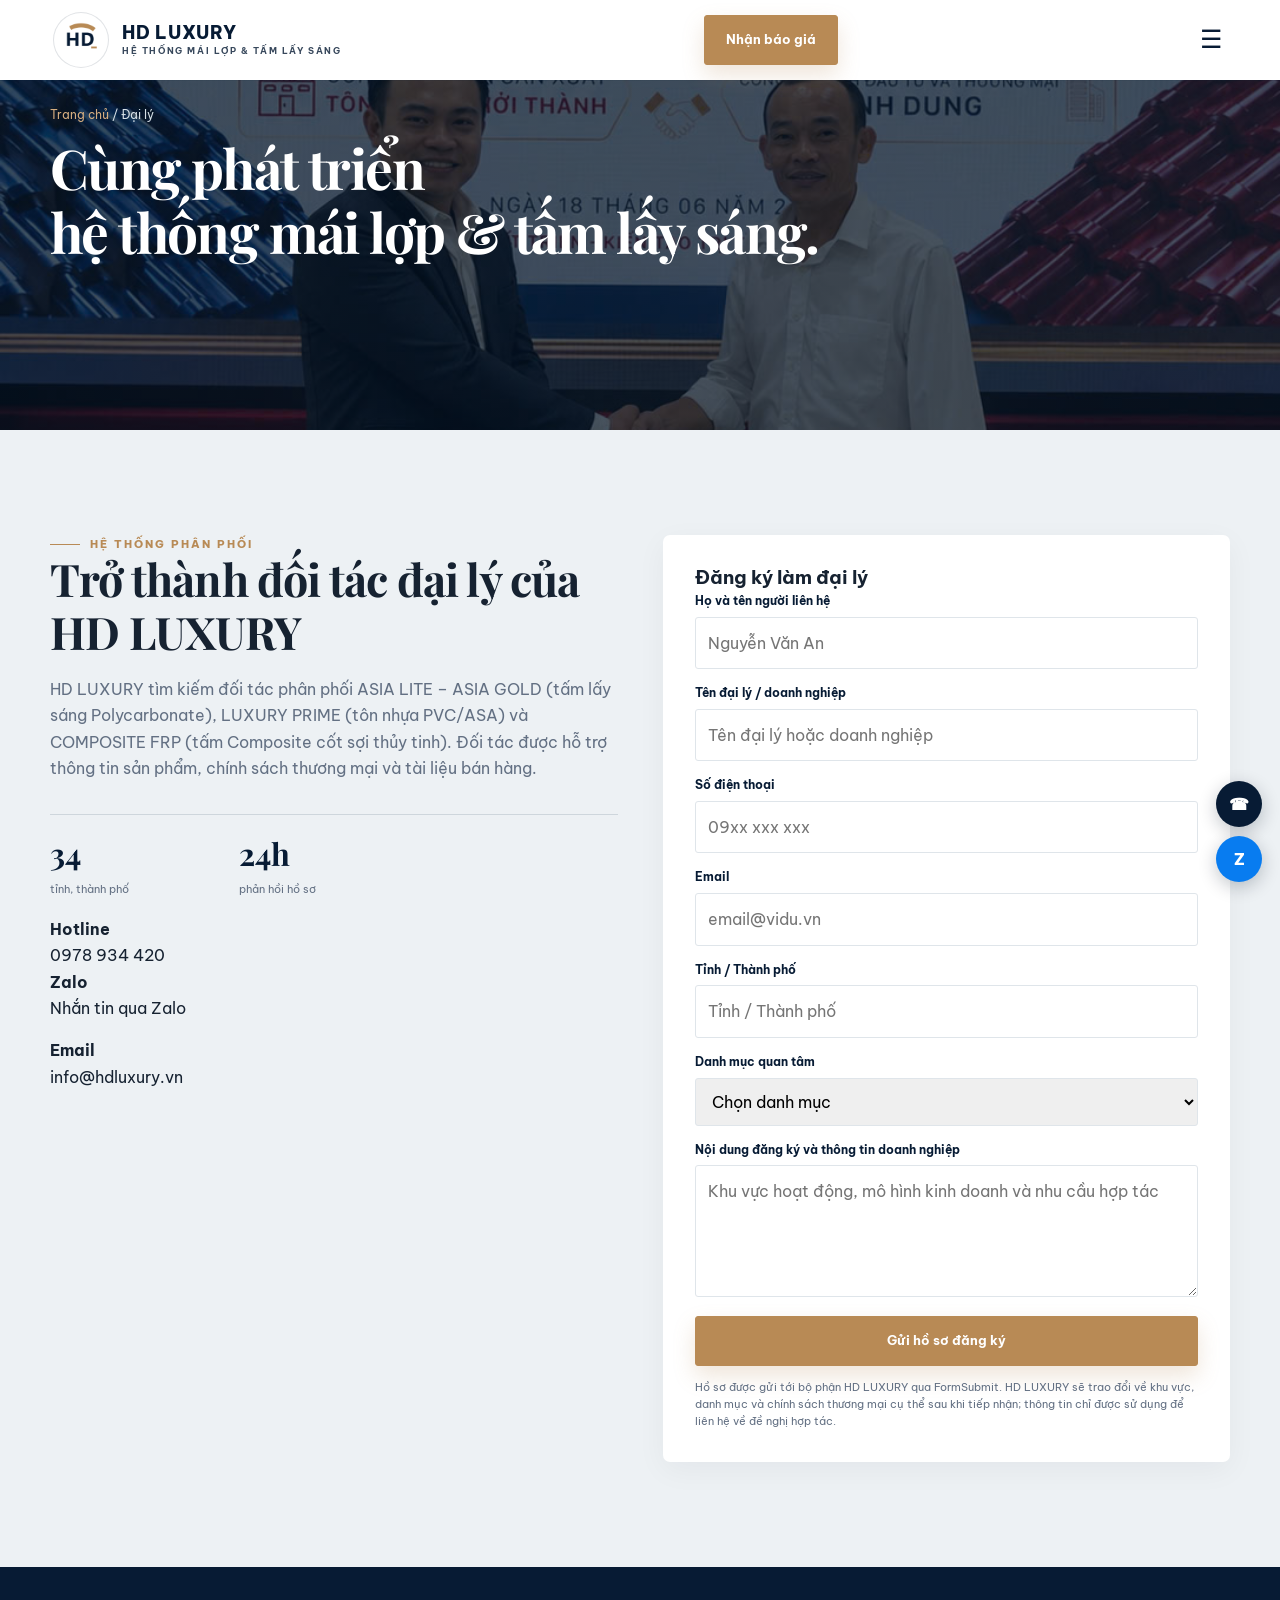
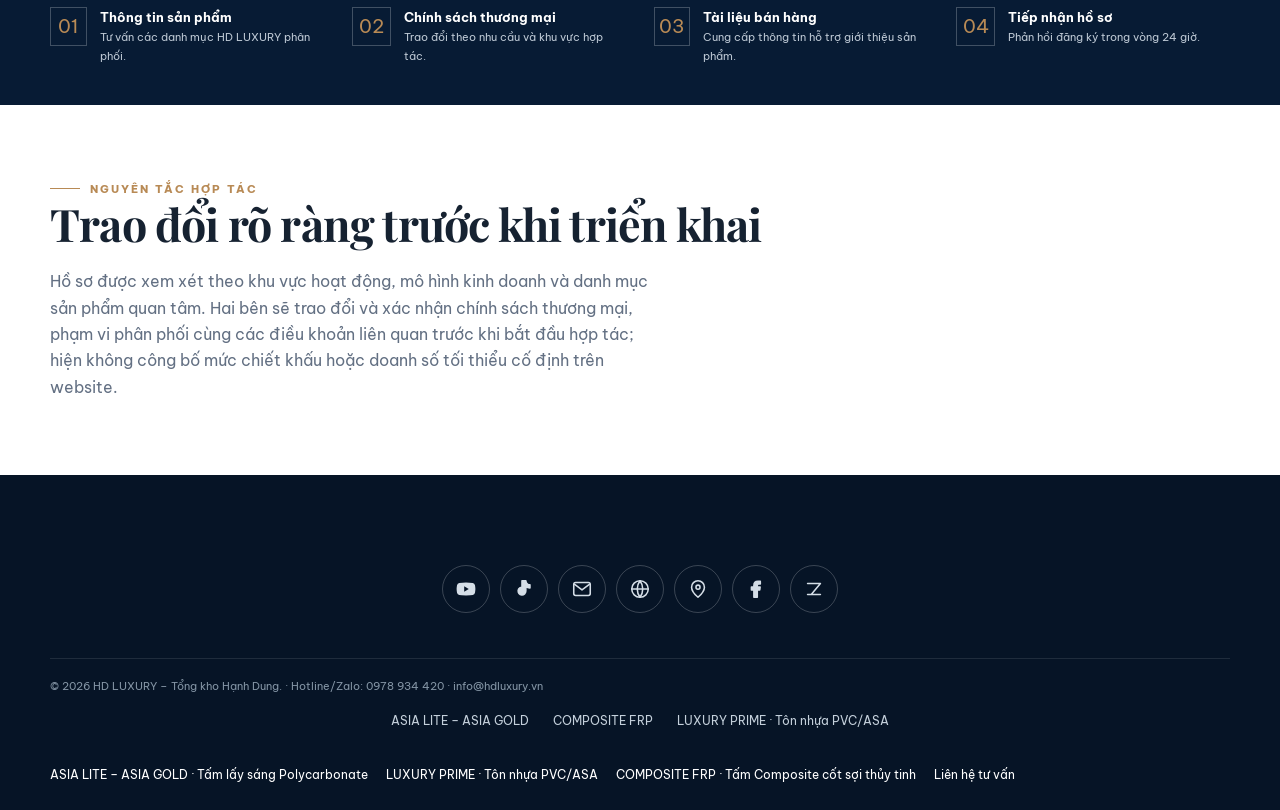
<file: dai-ly.html>
<!doctype html>
<html lang="vi">
<head>
  <meta charset="utf-8">
  <meta name="viewport" content="width=device-width, initial-scale=1">
  <title>Đăng ký đại lý HD LUXURY | Hệ thống mái lợp &amp; tấm lấy sáng</title>
  <meta name="description" content="Hợp tác phân phối ASIA LITE – ASIA GOLD, LUXURY PRIME và COMPOSITE FRP cùng HD LUXURY. Kết nối hệ thống đại lý mái lợp và tấm lấy sáng.">
  <meta property="og:locale" content="vi_VN">
  <meta property="og:type" content="website">
  <meta property="og:title" content="Đăng ký đại lý HD LUXURY">
  <meta property="og:description" content="Hợp tác phân phối ba danh mục mái lợp và tấm lấy sáng của HD LUXURY.">
  <meta property="og:url" content="https://hdluxury.vn/dai-ly.html">
  <meta property="og:image" content="https://hdluxury.vn/assets/hd-luxury-logo-hero.jpg">
  <link rel="canonical" href="https://hdluxury.vn/dai-ly.html">
  <link rel="icon" href="assets/favicon/favicon.ico" sizes="any">
  <link rel="icon" type="image/png" sizes="16x16" href="assets/favicon/favicon-16x16.png">
  <link rel="icon" type="image/png" sizes="32x32" href="assets/favicon/favicon-32x32.png">
  <link rel="apple-touch-icon" sizes="180x180" href="assets/favicon/apple-touch-icon.png">
  <link rel="manifest" href="site.webmanifest">
  <meta name="theme-color" content="#071b34">
  <link rel="stylesheet" href="styles.css">
</head>
<body>
  <header class="site-header scrolled">
    <nav class="nav container">
      <a class="logo" href="index.html">
        <img class="logo-mark" src="assets/hd-luxury-mark.png" alt="HD LUXURY">
        <span>HD LUXURY<small>HỆ THỐNG MÁI LỢP &amp; TẤM LẤY SÁNG</small></span>
      </a>
      <div class="navlinks">
        <a href="index.html">Trang chủ</a>
        <a href="gioi-thieu.html">Giới thiệu</a>
        <a href="san-pham.html">Sản phẩm</a>
        <a href="top-asia.html">ASIA LITE – ASIA GOLD</a>
        <a href="composite-frp.html">COMPOSITE FRP</a>
        <a href="khoi-thanh.html">LUXURY PRIME</a>
        <a href="tin-tuc.html">Tin tức</a>
        <a class="active" href="dai-ly.html">Đại lý</a>
        <a href="lien-he.html">Liên hệ</a>
      </div>
      <a class="btn" href="lien-he.html">Nhận báo giá</a>
      <button class="mobile-toggle" aria-label="Mở menu" aria-expanded="false">☰</button>
    </nav>
  </header>
  <main>
    <section class="page-hero">
      <div class="container">
        <div class="breadcrumb"><a href="index.html">Trang chủ</a> / Đại lý</div>
        <h1>Cùng phát triển<br>hệ thống mái lợp &amp; tấm lấy sáng.</h1>
      </div>
    </section>
    <section class="form-area">
      <div class="container form-grid">
        <div>
          <div class="eyebrow">Hệ thống phân phối</div>
          <h2>Trở thành đối tác đại lý của HD LUXURY</h2>
          <p class="lead">HD LUXURY tìm kiếm đối tác phân phối ASIA LITE – ASIA GOLD (tấm lấy sáng Polycarbonate), LUXURY PRIME (tôn nhựa PVC/ASA) và COMPOSITE FRP (tấm Composite cốt sợi thủy tinh). Đối tác được hỗ trợ thông tin sản phẩm, chính sách thương mại và tài liệu bán hàng.</p>
          <div class="numbers">
            <div><strong>34</strong><span>tỉnh, thành phố</span></div>
            <div><strong>24h</strong><span>phản hồi hồ sơ</span></div>
          </div>
          <p><strong>Hotline</strong><br><a href="tel:+84978934420">0978 934 420</a><br><strong>Zalo</strong><br><a href="https://zalo.me/0978934420" target="_blank" rel="noopener noreferrer">Nhắn tin qua Zalo</a></p>
          <p><strong>Email</strong><br><a href="mailto:info@hdluxury.vn">info@hdluxury.vn</a></p>
        </div>
        <div class="form-card">
          <h3>Đăng ký làm đại lý</h3>
          <form id="dealerForm" class="quote-form" action="https://formsubmit.co/92bda9efa0ba7bed77e8da1212036f35" method="POST" data-live-form>
            <input type="hidden" name="_subject" value="Hồ sơ đăng ký đại lý mới từ hdluxury.vn">
            <input type="hidden" name="_next" value="https://hdluxury.vn/cam-on.html">
            <input type="hidden" name="_template" value="table">
            <input type="hidden" name="_url" value="https://hdluxury.vn/dai-ly.html">
            <input class="form-honeypot" type="text" name="_honey" tabindex="-1" autocomplete="off" aria-hidden="true">
            <label for="dealerName">Họ và tên người liên hệ</label>
            <input class="field" id="dealerName" name="Họ và tên người liên hệ" autocomplete="name" required placeholder="Nguyễn Văn An">
            <label for="dealerAgency">Tên đại lý / doanh nghiệp</label>
            <input class="field" id="dealerAgency" name="Tên đại lý / doanh nghiệp" autocomplete="organization" required placeholder="Tên đại lý hoặc doanh nghiệp">
            <label for="dealerPhone">Số điện thoại</label>
            <input class="field" id="dealerPhone" name="Số điện thoại" type="tel" inputmode="tel" autocomplete="tel" pattern="[0-9\x20\x2b\x28\x29\x2e\x2d]{8,20}" required placeholder="09xx xxx xxx">
            <label for="dealerEmail">Email</label>
            <input class="field" id="dealerEmail" name="email" type="email" autocomplete="email" placeholder="email@vidu.vn">
            <label for="dealerRegion">Tỉnh / Thành phố</label>
            <input class="field" id="dealerRegion" name="Tỉnh / Thành phố" autocomplete="address-level1" required placeholder="Tỉnh / Thành phố">
            <label for="dealerInterest">Danh mục quan tâm</label>
            <select class="field" id="dealerInterest" name="Danh mục quan tâm" required>
              <option value="">Chọn danh mục</option>
              <option value="ASIA LITE – ASIA GOLD">ASIA LITE – ASIA GOLD · Polycarbonate</option>
              <option value="LUXURY PRIME">LUXURY PRIME · Tôn nhựa PVC/ASA</option>
              <option value="COMPOSITE FRP">COMPOSITE FRP · Tấm Composite cốt sợi thủy tinh</option>
              <option value="Nhiều danh mục">Nhiều danh mục</option>
            </select>
            <label for="dealerBusiness">Nội dung đăng ký và thông tin doanh nghiệp</label>
            <textarea class="field" id="dealerBusiness" name="Nội dung đăng ký và thông tin doanh nghiệp" rows="4" required placeholder="Khu vực hoạt động, mô hình kinh doanh và nhu cầu hợp tác"></textarea>
            <button class="btn" type="submit">Gửi hồ sơ đăng ký</button>
            <p id="dealerFormStatus" class="form-note" role="status" aria-live="polite" hidden></p>
            <p class="form-note">Hồ sơ được gửi tới bộ phận HD LUXURY qua FormSubmit. HD LUXURY sẽ trao đổi về khu vực, danh mục và chính sách thương mại cụ thể sau khi tiếp nhận; thông tin chỉ được sử dụng để liên hệ về đề nghị hợp tác.</p>
          </form>
        </div>
      </div>
    </section>
    <section class="feature-bar">
      <div class="container feature-grid">
        <div class="feature"><i aria-hidden="true">01</i><div><strong>Thông tin sản phẩm</strong><span>Tư vấn các danh mục HD LUXURY phân phối.</span></div></div>
        <div class="feature"><i aria-hidden="true">02</i><div><strong>Chính sách thương mại</strong><span>Trao đổi theo nhu cầu và khu vực hợp tác.</span></div></div>
        <div class="feature"><i aria-hidden="true">03</i><div><strong>Tài liệu bán hàng</strong><span>Cung cấp thông tin hỗ trợ giới thiệu sản phẩm.</span></div></div>
        <div class="feature"><i aria-hidden="true">04</i><div><strong>Tiếp nhận hồ sơ</strong><span>Phản hồi đăng ký trong vòng 24 giờ.</span></div></div>
      </div>
    </section>
    <section class="section-small">
      <div class="container">
        <div class="eyebrow">Nguyên tắc hợp tác</div>
        <h2>Trao đổi rõ ràng trước khi triển khai</h2>
        <p class="lead">Hồ sơ được xem xét theo khu vực hoạt động, mô hình kinh doanh và danh mục sản phẩm quan tâm. Hai bên sẽ trao đổi và xác nhận chính sách thương mại, phạm vi phân phối cùng các điều khoản liên quan trước khi bắt đầu hợp tác; hiện không công bố mức chiết khấu hoặc doanh số tối thiểu cố định trên website.</p>
      </div>
    </section>
  </main>
  <footer class="footer">
    <div class="container copyright">© 2026 HD LUXURY – Tổng kho Hạnh Dung. · Hotline/Zalo: <a href="tel:+84978934420">0978 934 420</a> · <a href="mailto:info@hdluxury.vn">info@hdluxury.vn</a></div>
    <nav class="footer-product-links" aria-label="Danh mục sản phẩm">
      <a href="top-asia.html">ASIA LITE – ASIA GOLD</a>
      <a href="composite-frp.html">COMPOSITE FRP</a>
      <a href="khoi-thanh.html">LUXURY PRIME · Tôn nhựa PVC/ASA</a>
    </nav>
  </footer>
  <aside class="floating" aria-label="Liên hệ nhanh">
    <a class="call" href="tel:0978934420" aria-label="Gọi HD LUXURY">☎</a>
    <a class="zalo" href="https://zalo.me/0978934420" target="_blank" rel="noopener noreferrer" aria-label="Liên hệ qua Zalo">Z</a>
  </aside>
  <script src="script.js"></script>
</body>
</html>
</file>
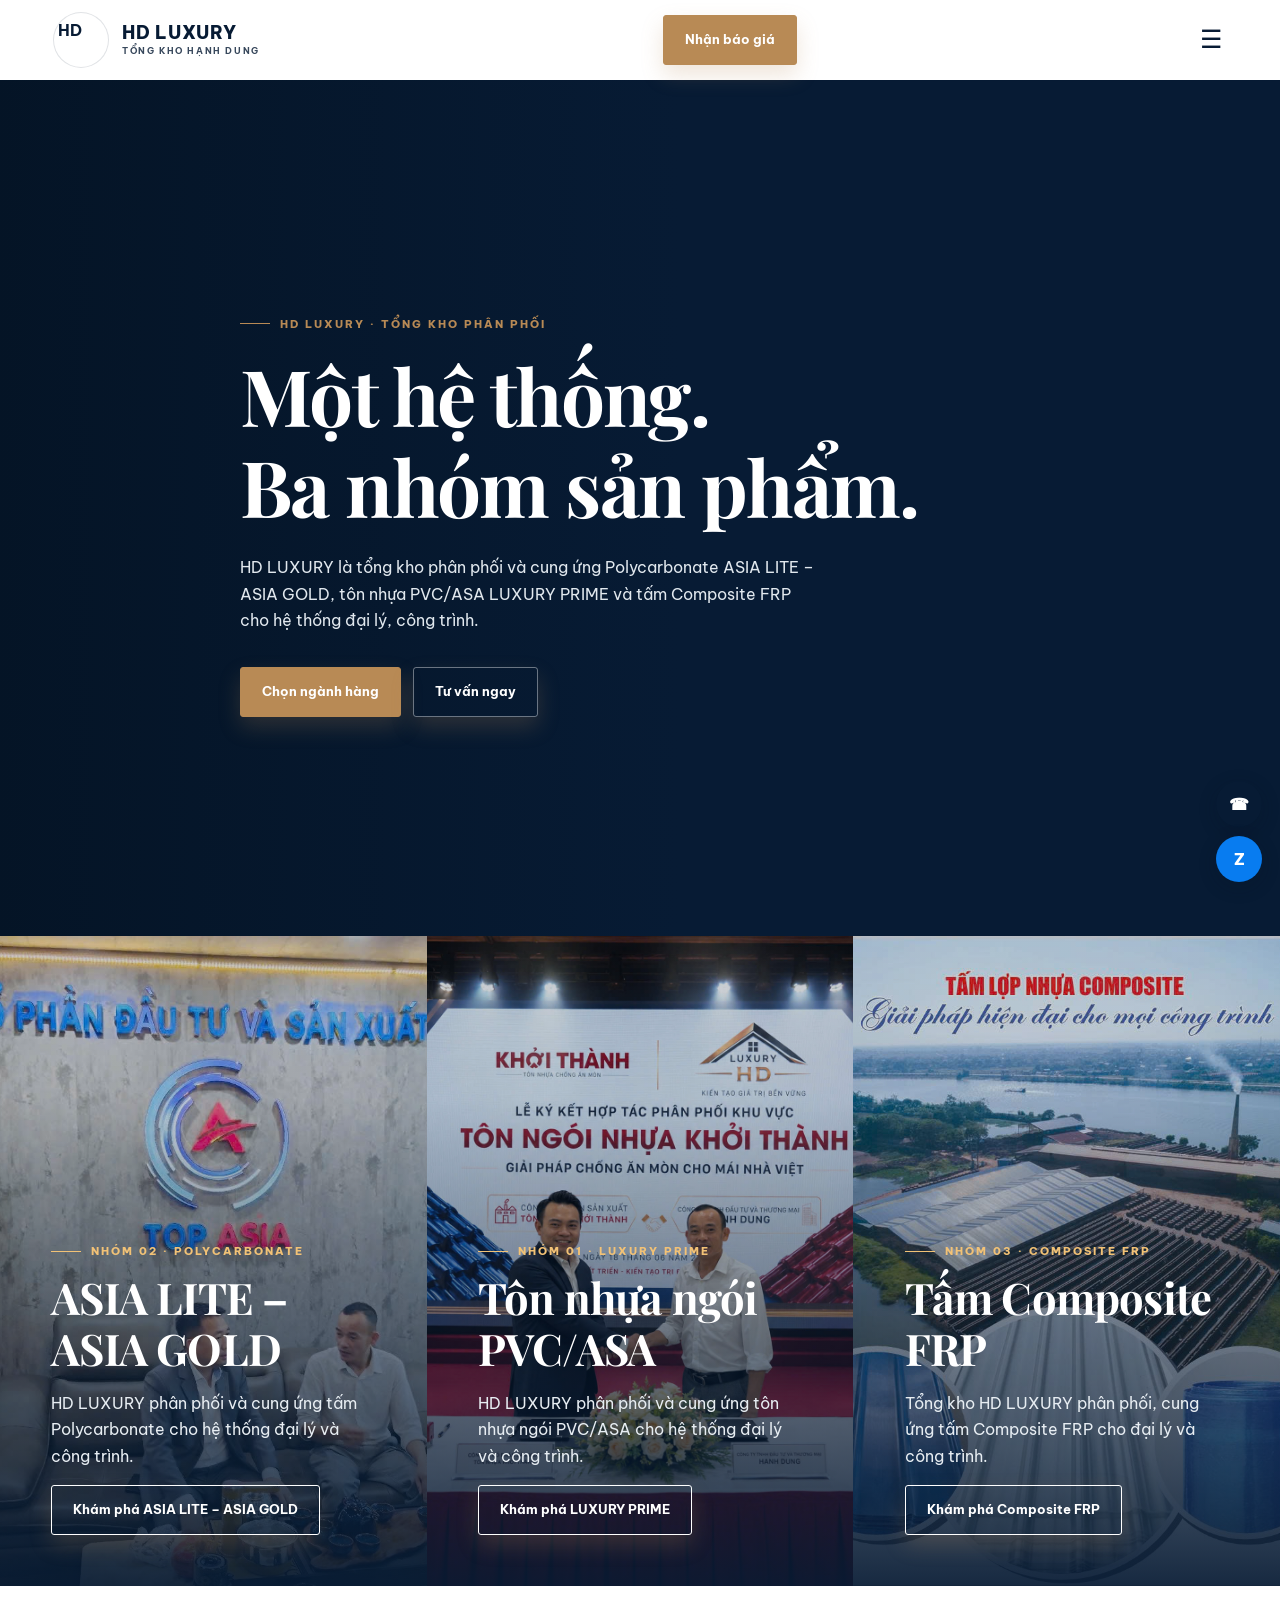
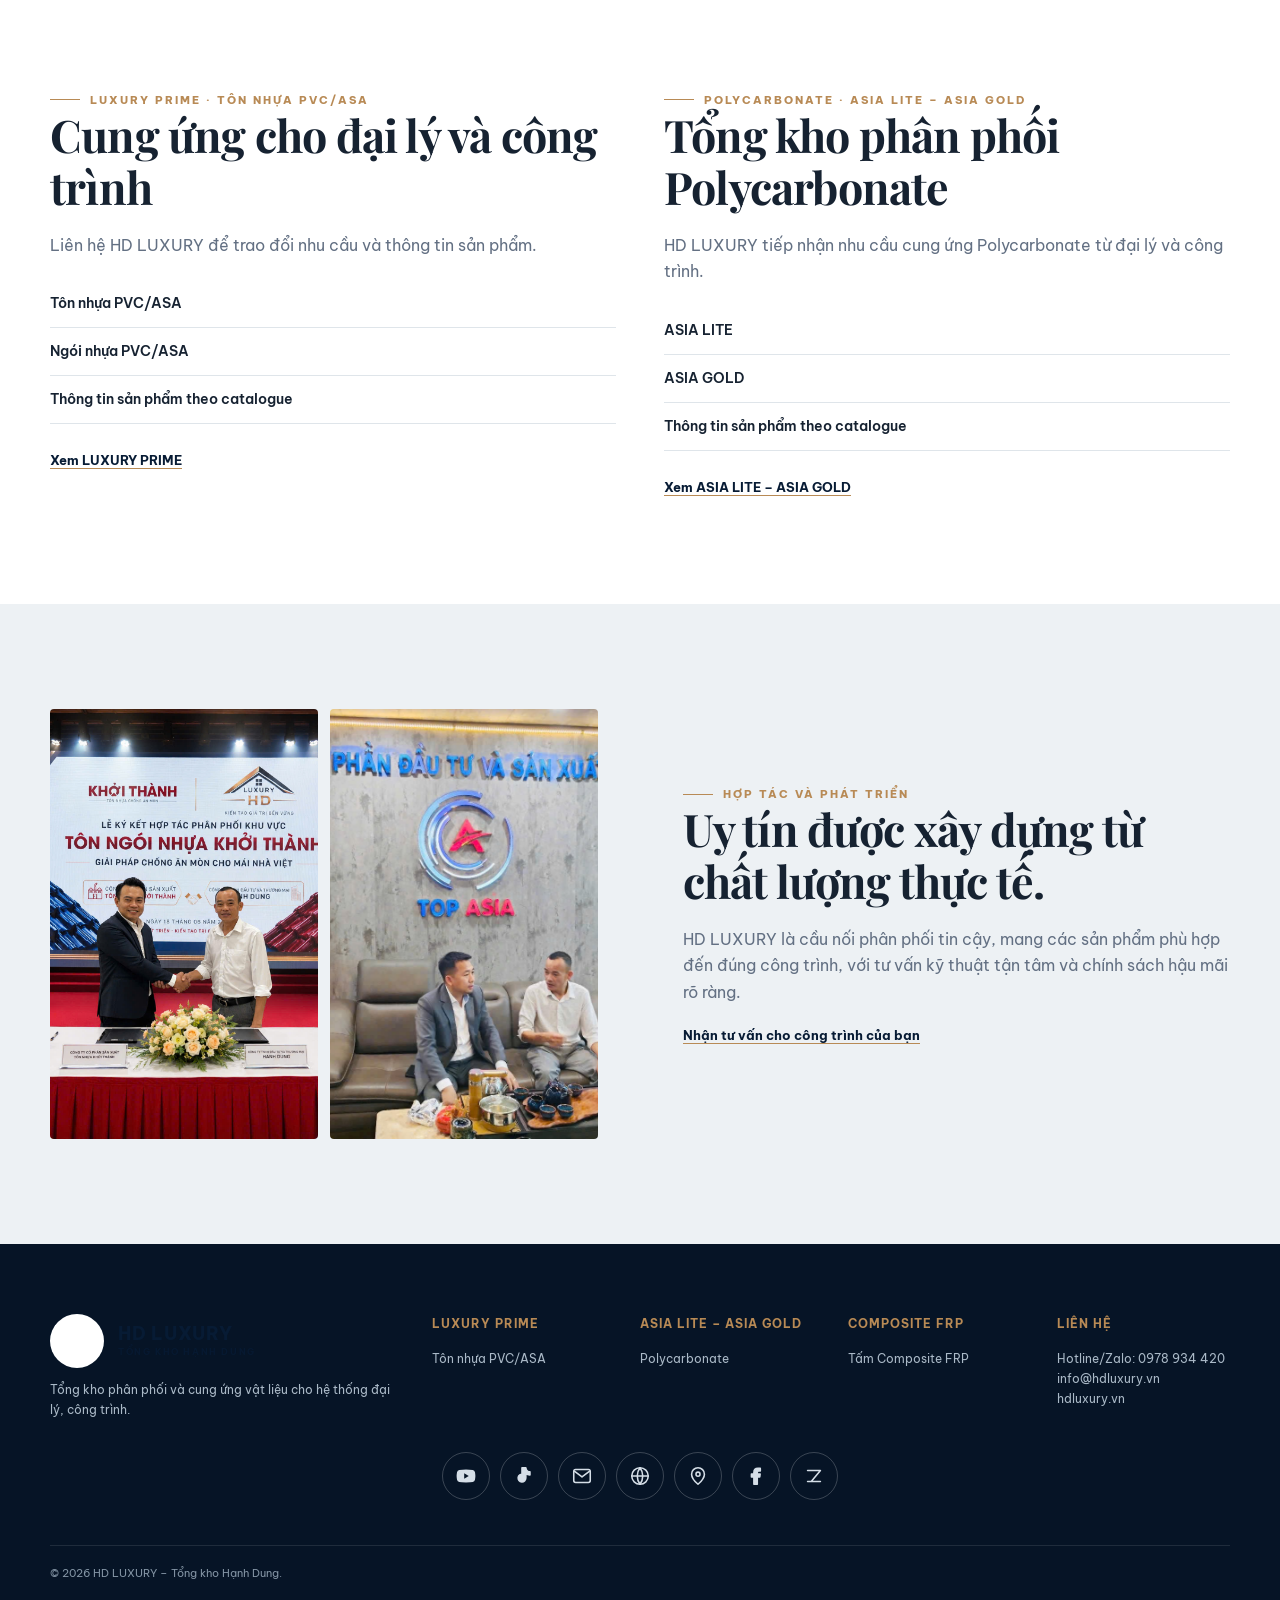
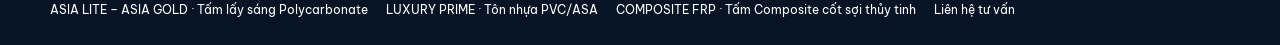
<file: du-an.html>
<!doctype html>
<html lang="vi">
<head>
  <meta charset="utf-8">
  <meta name="robots" content="noindex,follow">
  <meta name="description" content="HD LUXURY chuyển hướng đến trang chủ để xem ASIA LITE – ASIA GOLD Polycarbonate, LUXURY PRIME PVC/ASA và COMPOSITE FRP."/>
  <meta http-equiv="refresh" content="0; url=index.html">
  <title>Đang chuyển trang | HD LUXURY</title>
  <script>location.replace('index.html');</script>
</head>
<body>
  <h1>Đang chuyển đến trang chủ HD LUXURY</h1>
</body>
</html>
</file>
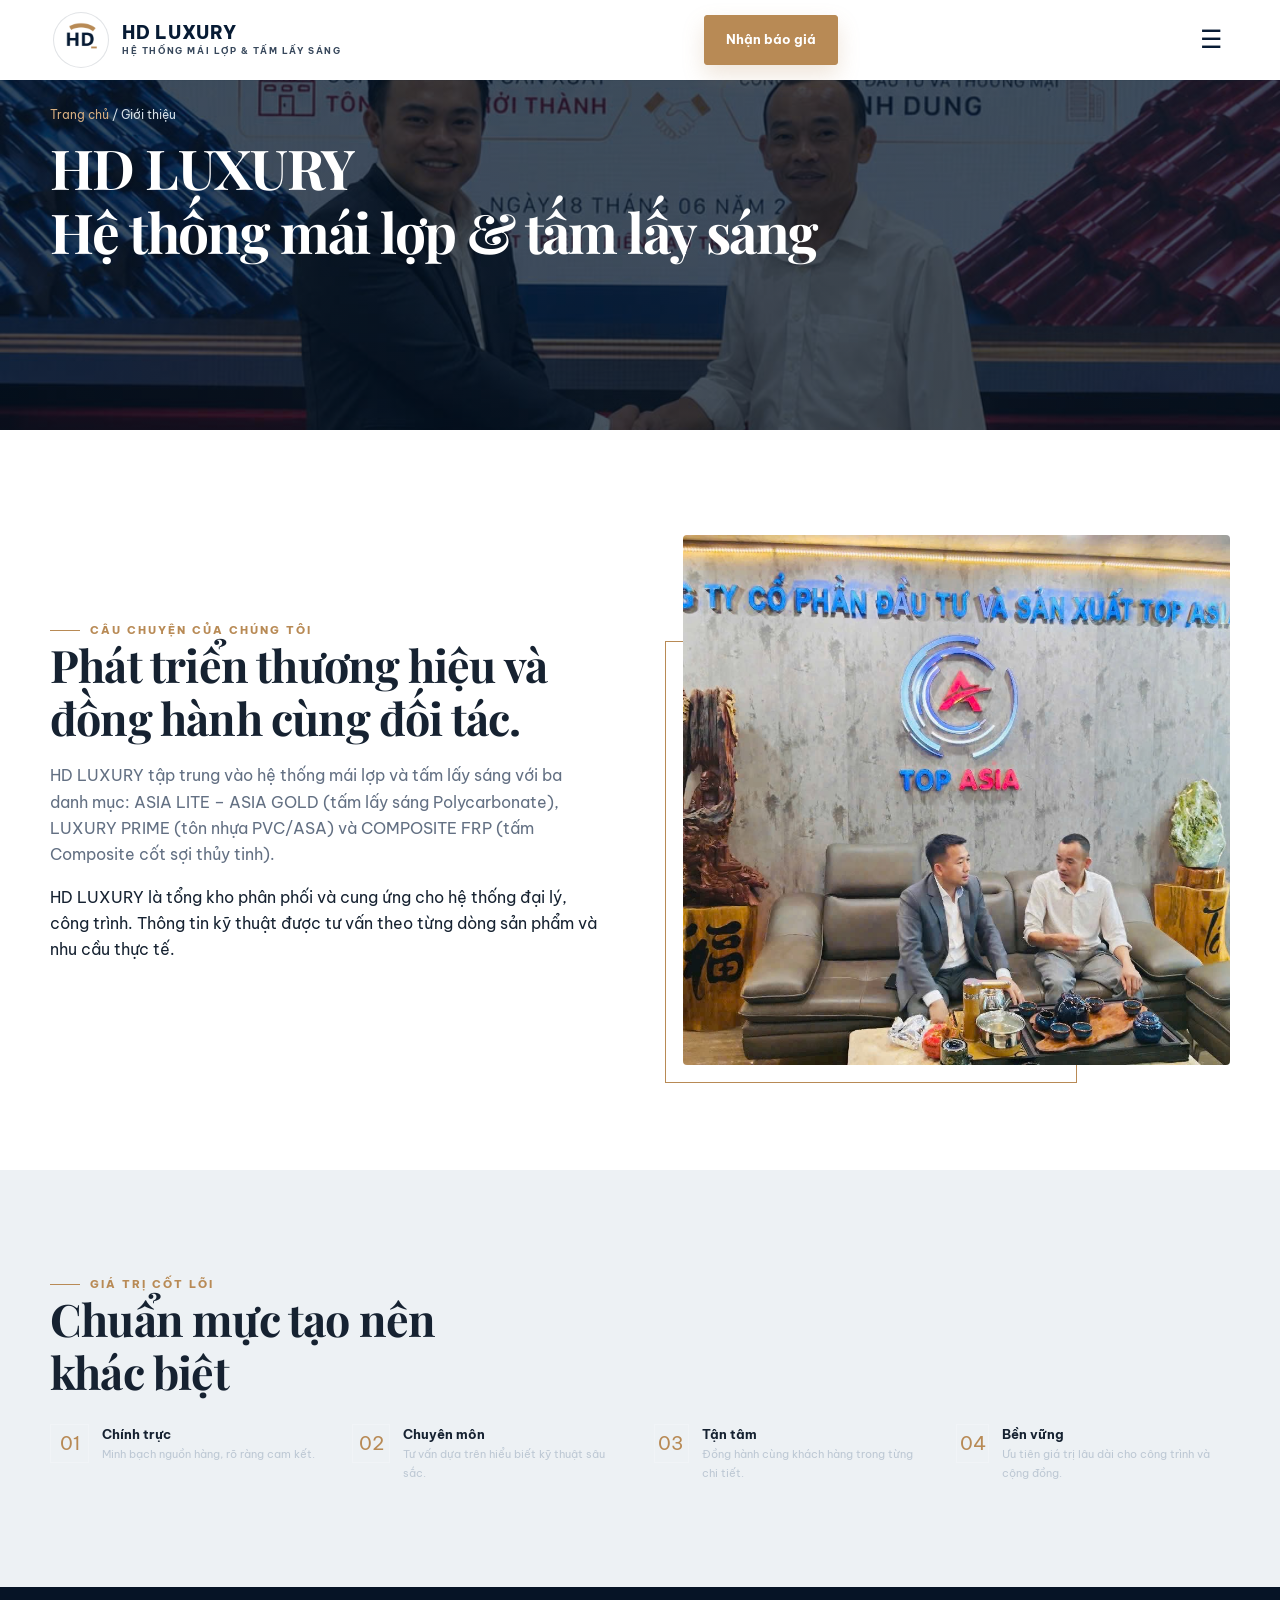
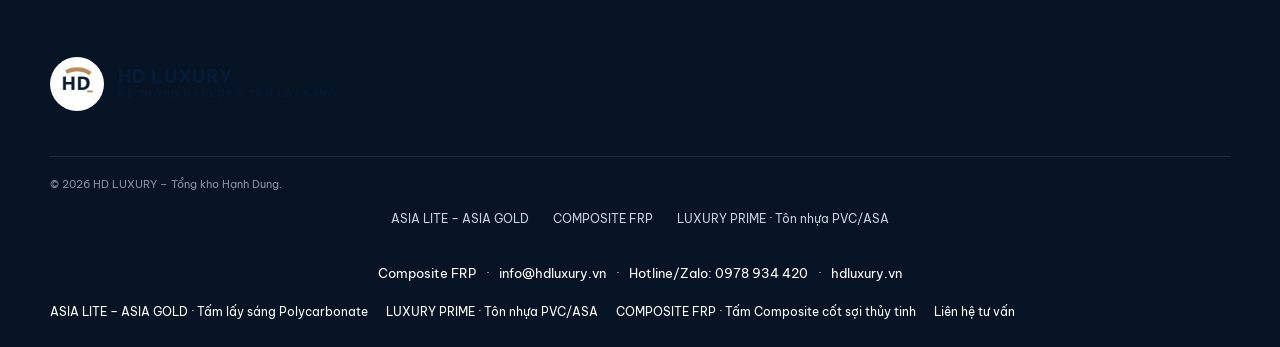
<file: gioi-thieu.html>
<!doctype html><html lang="vi"><head><meta charset="utf-8"><meta name="viewport" content="width=device-width,initial-scale=1"><title>Giới thiệu HD LUXURY | Hệ thống mái lợp &amp; tấm lấy sáng</title><meta name="description" content="HD LUXURY là tổng kho phân phối và cung ứng hệ thống mái lợp, tấm lấy sáng cho đại lý và công trình với ba danh mục chính thức."><meta property="og:locale" content="vi_VN"><meta property="og:type" content="website"><meta property="og:title" content="Giới thiệu HD LUXURY | Hệ thống mái lợp &amp; tấm lấy sáng"><meta property="og:description" content="Tổng kho phân phối và cung ứng ASIA LITE – ASIA GOLD, LUXURY PRIME và COMPOSITE FRP cho hệ thống đại lý, công trình."><meta property="og:url" content="https://hdluxury.vn/gioi-thieu.html"><meta property="og:image" content="https://hdluxury.vn/assets/hd-luxury-logo-hero.jpg"><link rel="canonical" href="https://hdluxury.vn/gioi-thieu.html"><link rel="icon" href="assets/favicon/favicon.ico" sizes="any"><link rel="icon" type="image/png" sizes="16x16" href="assets/favicon/favicon-16x16.png"><link rel="icon" type="image/png" sizes="32x32" href="assets/favicon/favicon-32x32.png"><link rel="apple-touch-icon" sizes="180x180" href="assets/favicon/apple-touch-icon.png"><link rel="manifest" href="site.webmanifest"><meta name="theme-color" content="#071b34"><link rel="stylesheet" href="styles.css"></head><body><header class="site-header scrolled"><nav class="nav container"><a class="logo" href="index.html"><img class="logo-mark" src="assets/hd-luxury-mark.png" alt="HD LUXURY"><span>HD LUXURY<small>HỆ THỐNG MÁI LỢP &amp; TẤM LẤY SÁNG</small></span></a><div class="navlinks"><a href="index.html">Trang chủ</a><a class="active" href="gioi-thieu.html">Giới thiệu</a><a href="san-pham.html">Sản phẩm</a><a href="top-asia.html">ASIA LITE – ASIA GOLD</a><a href="composite-frp.html">COMPOSITE FRP</a><a href="khoi-thanh.html">LUXURY PRIME</a><a href="tin-tuc.html">Tin tức</a><a href="dai-ly.html">Đại lý</a><a href="lien-he.html">Liên hệ</a></div><a class="btn" href="lien-he.html">Nhận báo giá</a><button class="mobile-toggle">☰</button></nav></header><main><section class="page-hero"><div class="container"><div class="breadcrumb"><a href="index.html">Trang chủ</a> / Giới thiệu</div><h1>HD LUXURY<br>Hệ thống mái lợp &amp; tấm lấy sáng</h1></div></section><section><div class="container intro-grid"><div><div class="eyebrow">Câu chuyện của chúng tôi</div><h2>Phát triển thương hiệu và đồng hành cùng đối tác.</h2><p class="lead">HD LUXURY tập trung vào hệ thống mái lợp và tấm lấy sáng với ba danh mục: ASIA LITE – ASIA GOLD (tấm lấy sáng Polycarbonate), LUXURY PRIME (tôn nhựa PVC/ASA) và COMPOSITE FRP (tấm Composite cốt sợi thủy tinh).</p><p>HD LUXURY là tổng kho phân phối và cung ứng cho hệ thống đại lý, công trình. Thông tin kỹ thuật được tư vấn theo từng dòng sản phẩm và nhu cầu thực tế.</p></div><div class="image-frame"><img alt="Đội ngũ HD LUXURY" src="assets/top-asia-hop-tac.jpg"></div></div></section><section class="intro"><div class="container"><div class="split-title"><div><div class="eyebrow">Giá trị cốt lõi</div><h2>Chuẩn mực tạo nên<br>khác biệt</h2></div></div><div class="feature-grid" style="color:#162231"><div class="feature"><i>01</i><div><strong>Chính trực</strong><span>Minh bạch nguồn hàng, rõ ràng cam kết.</span></div></div><div class="feature"><i>02</i><div><strong>Chuyên môn</strong><span>Tư vấn dựa trên hiểu biết kỹ thuật sâu sắc.</span></div></div><div class="feature"><i>03</i><div><strong>Tận tâm</strong><span>Đồng hành cùng khách hàng trong từng chi tiết.</span></div></div><div class="feature"><i>04</i><div><strong>Bền vững</strong><span>Ưu tiên giá trị lâu dài cho công trình và cộng đồng.</span></div></div></div></div></section></main><footer class="footer"><div class="container"><a class="logo" href="index.html"><img class="logo-mark" src="assets/hd-luxury-mark.png" alt="HD LUXURY"><span>HD LUXURY<small>HỆ THỐNG MÁI LỢP &amp; TẤM LẤY SÁNG</small></span></a><div class="copyright">© 2026 HD LUXURY – Tổng kho Hạnh Dung.</div></div><nav class="footer-product-links" aria-label="Danh mục sản phẩm"><a href="top-asia.html">ASIA LITE – ASIA GOLD</a><a href="composite-frp.html">COMPOSITE FRP</a><a href="khoi-thanh.html">LUXURY PRIME · Tôn nhựa PVC/ASA</a></nav></footer><script src="script.js"></script></body></html>
</file>
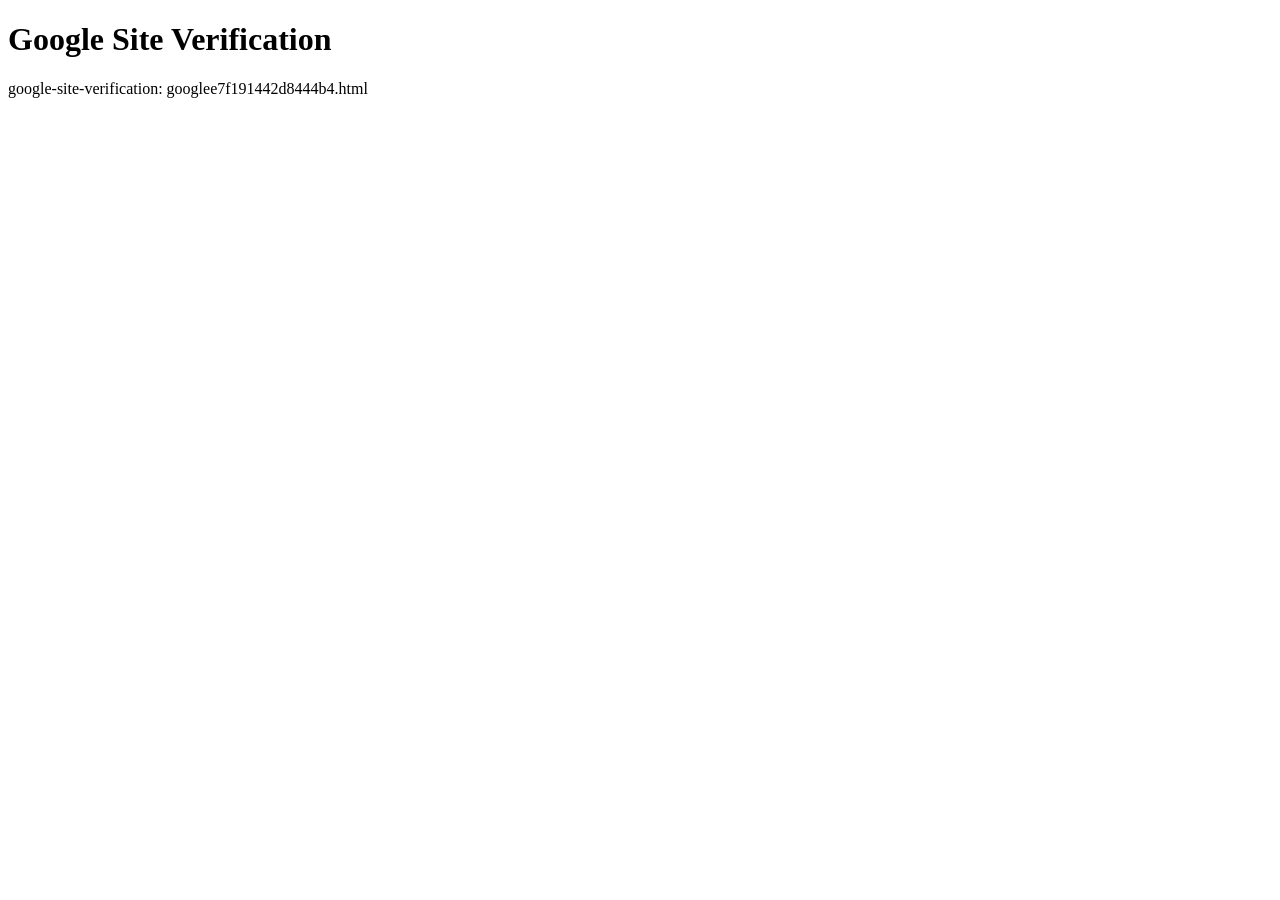
<file: googlee7f191442d8444b4.html>
<!doctype html>
<html lang="vi">
<head>
  <meta charset="utf-8">
  <meta name="description" content="Google site verification for HD LUXURY website." />
  <title>Google Site Verification | HD LUXURY</title>
</head>
<body>
  <h1>Google Site Verification</h1>
  <p>google-site-verification: googlee7f191442d8444b4.html</p>
</body>
</html>
</file>
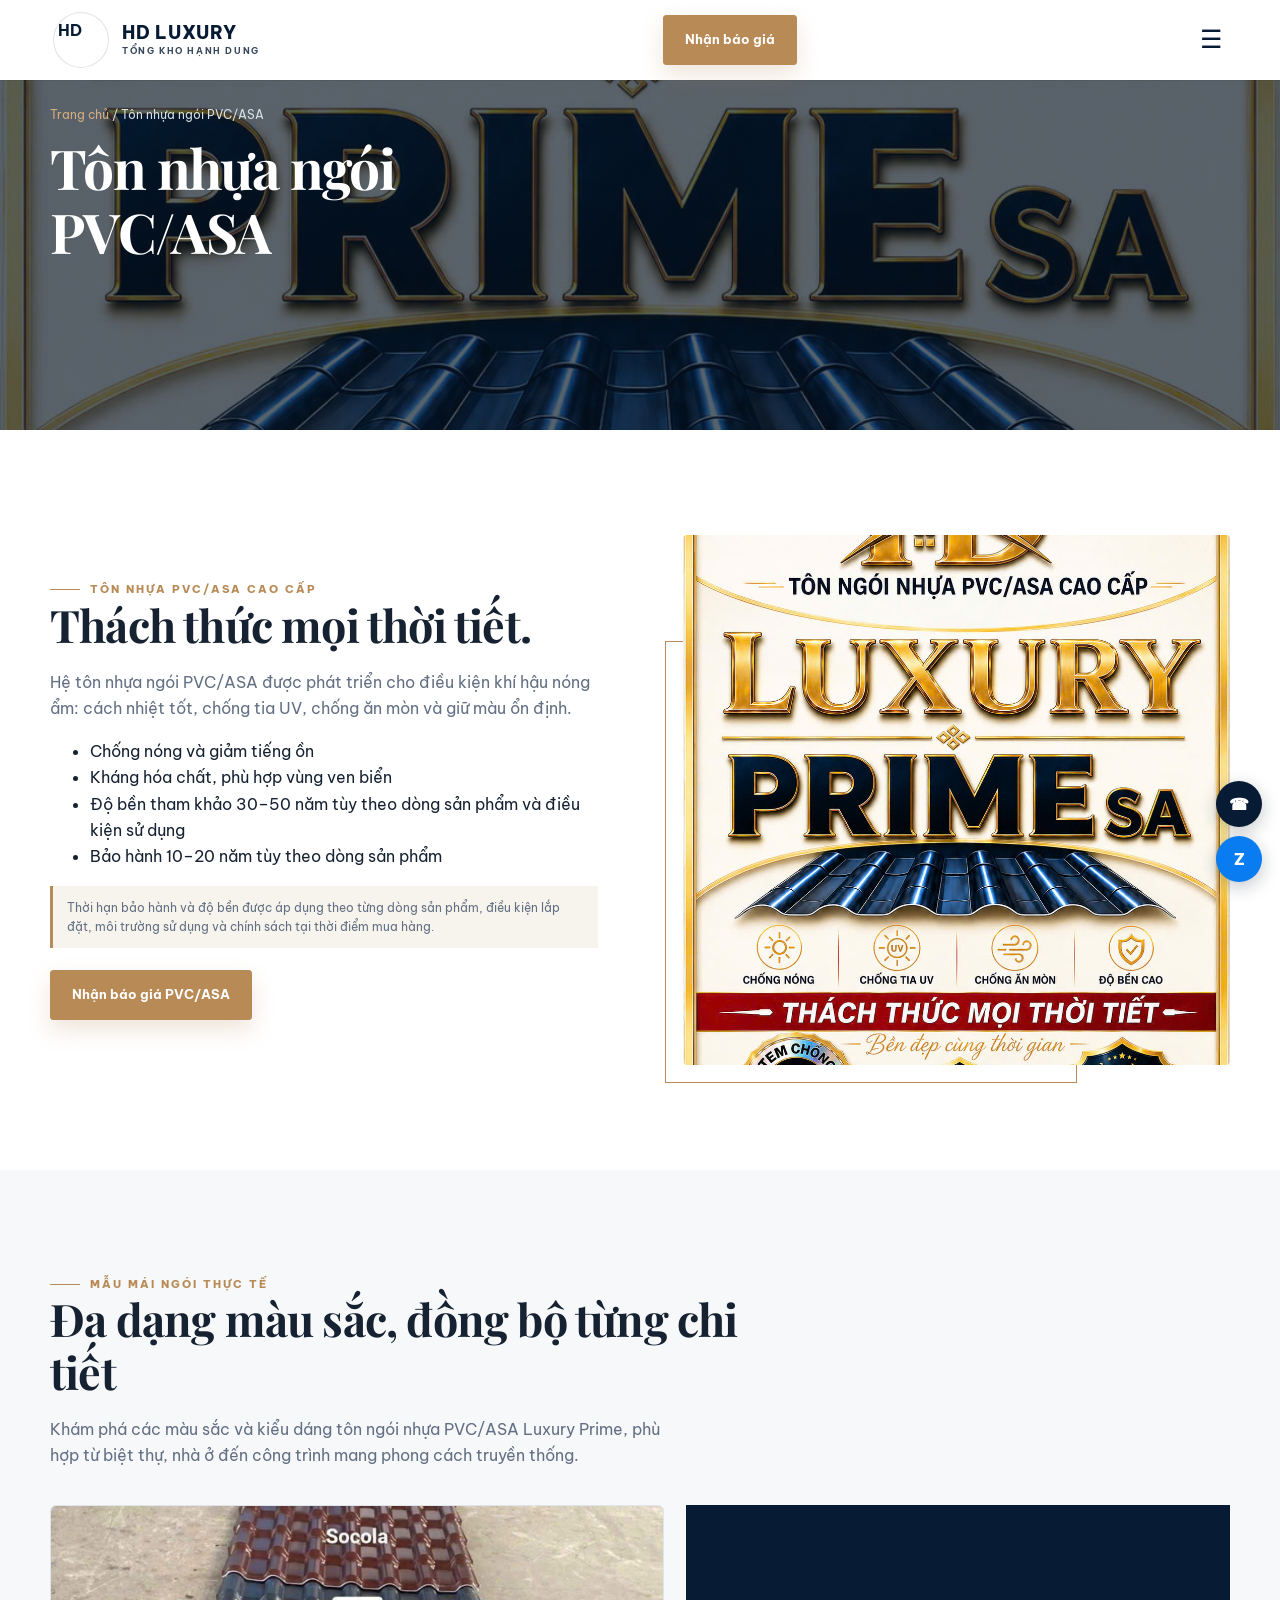
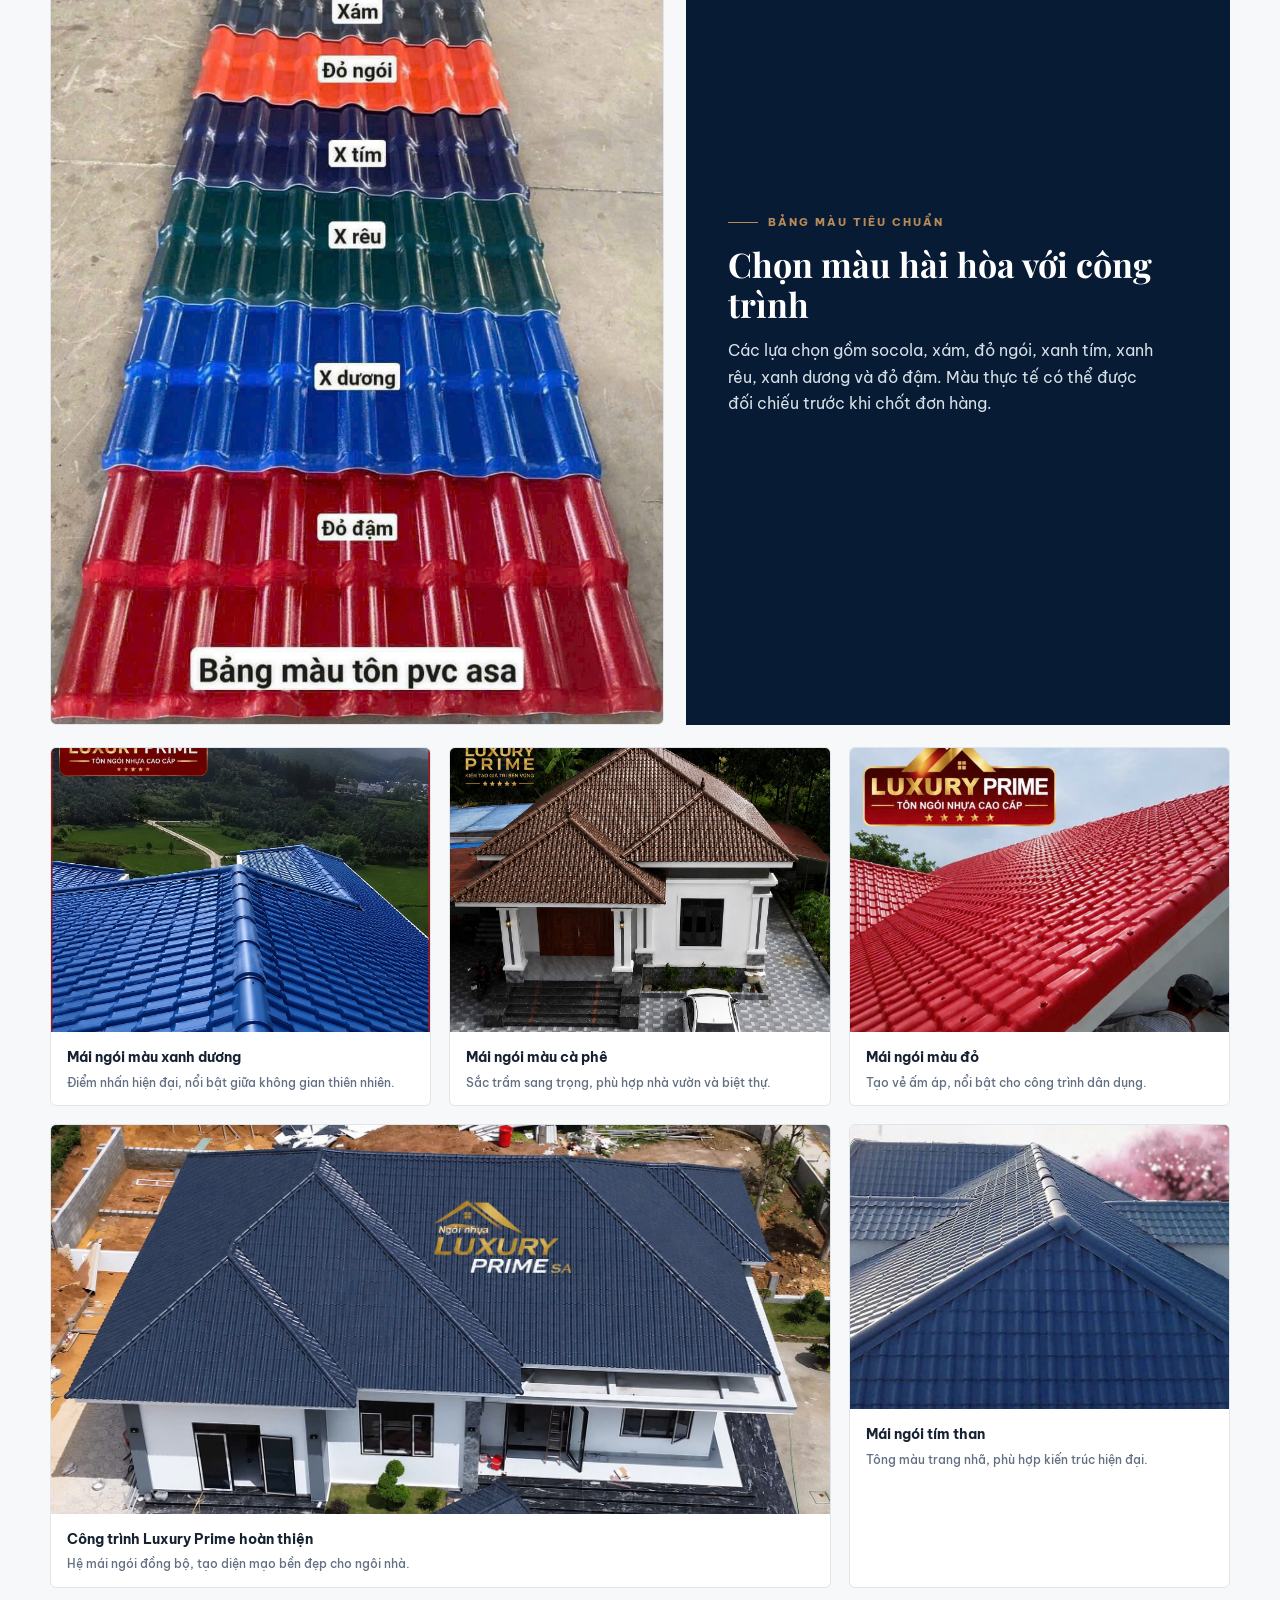
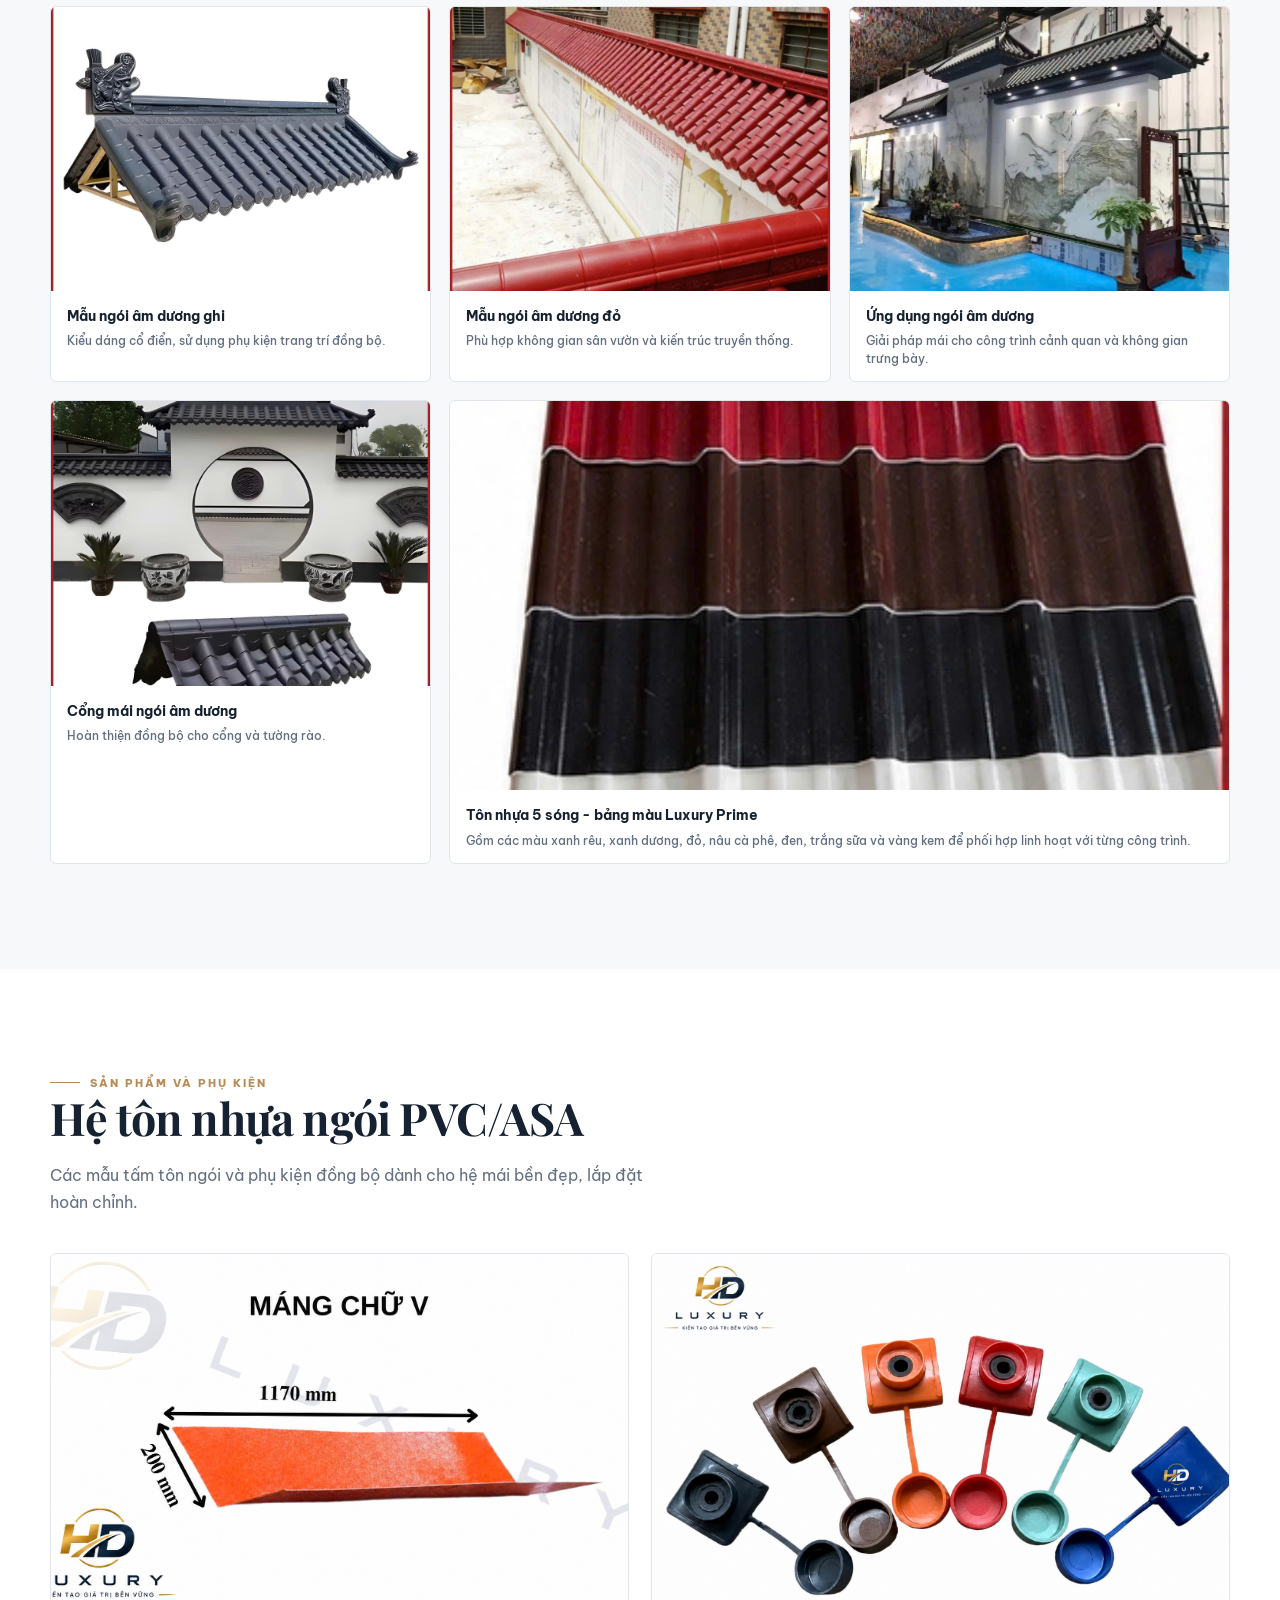
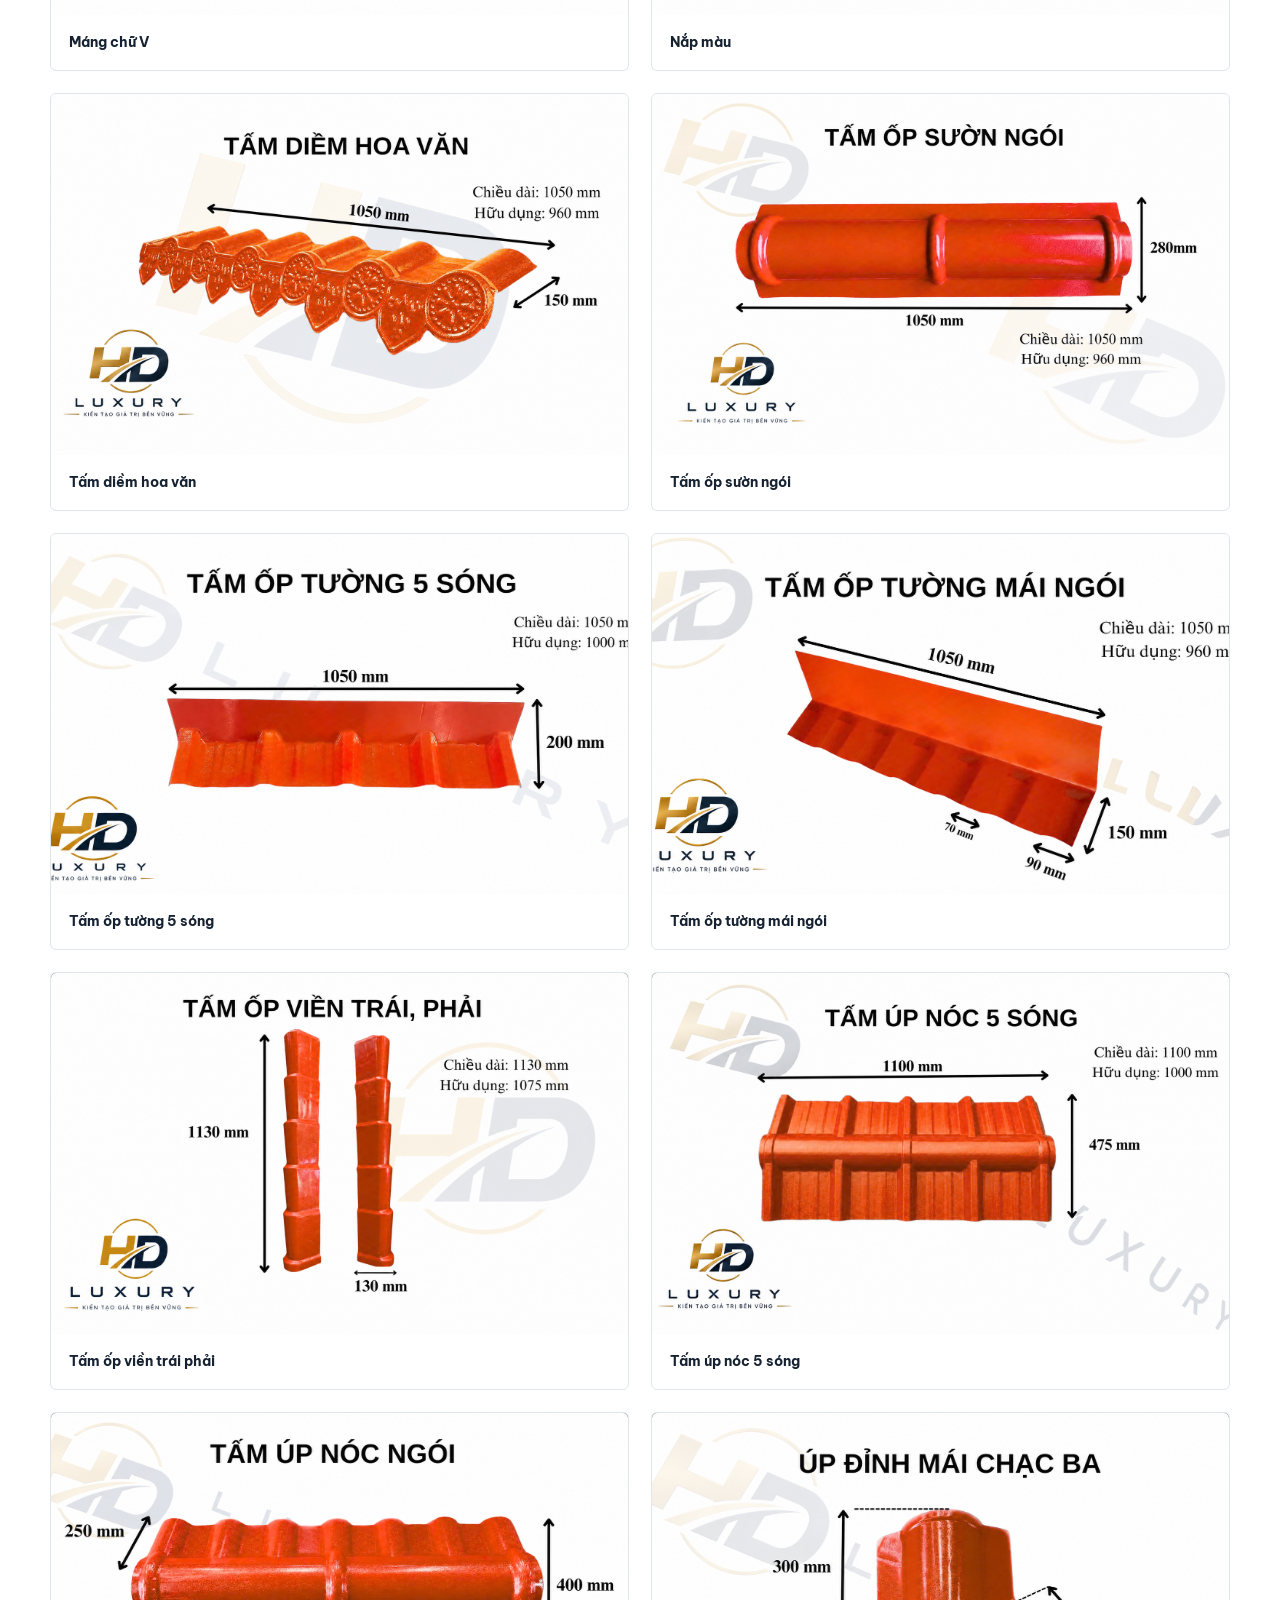
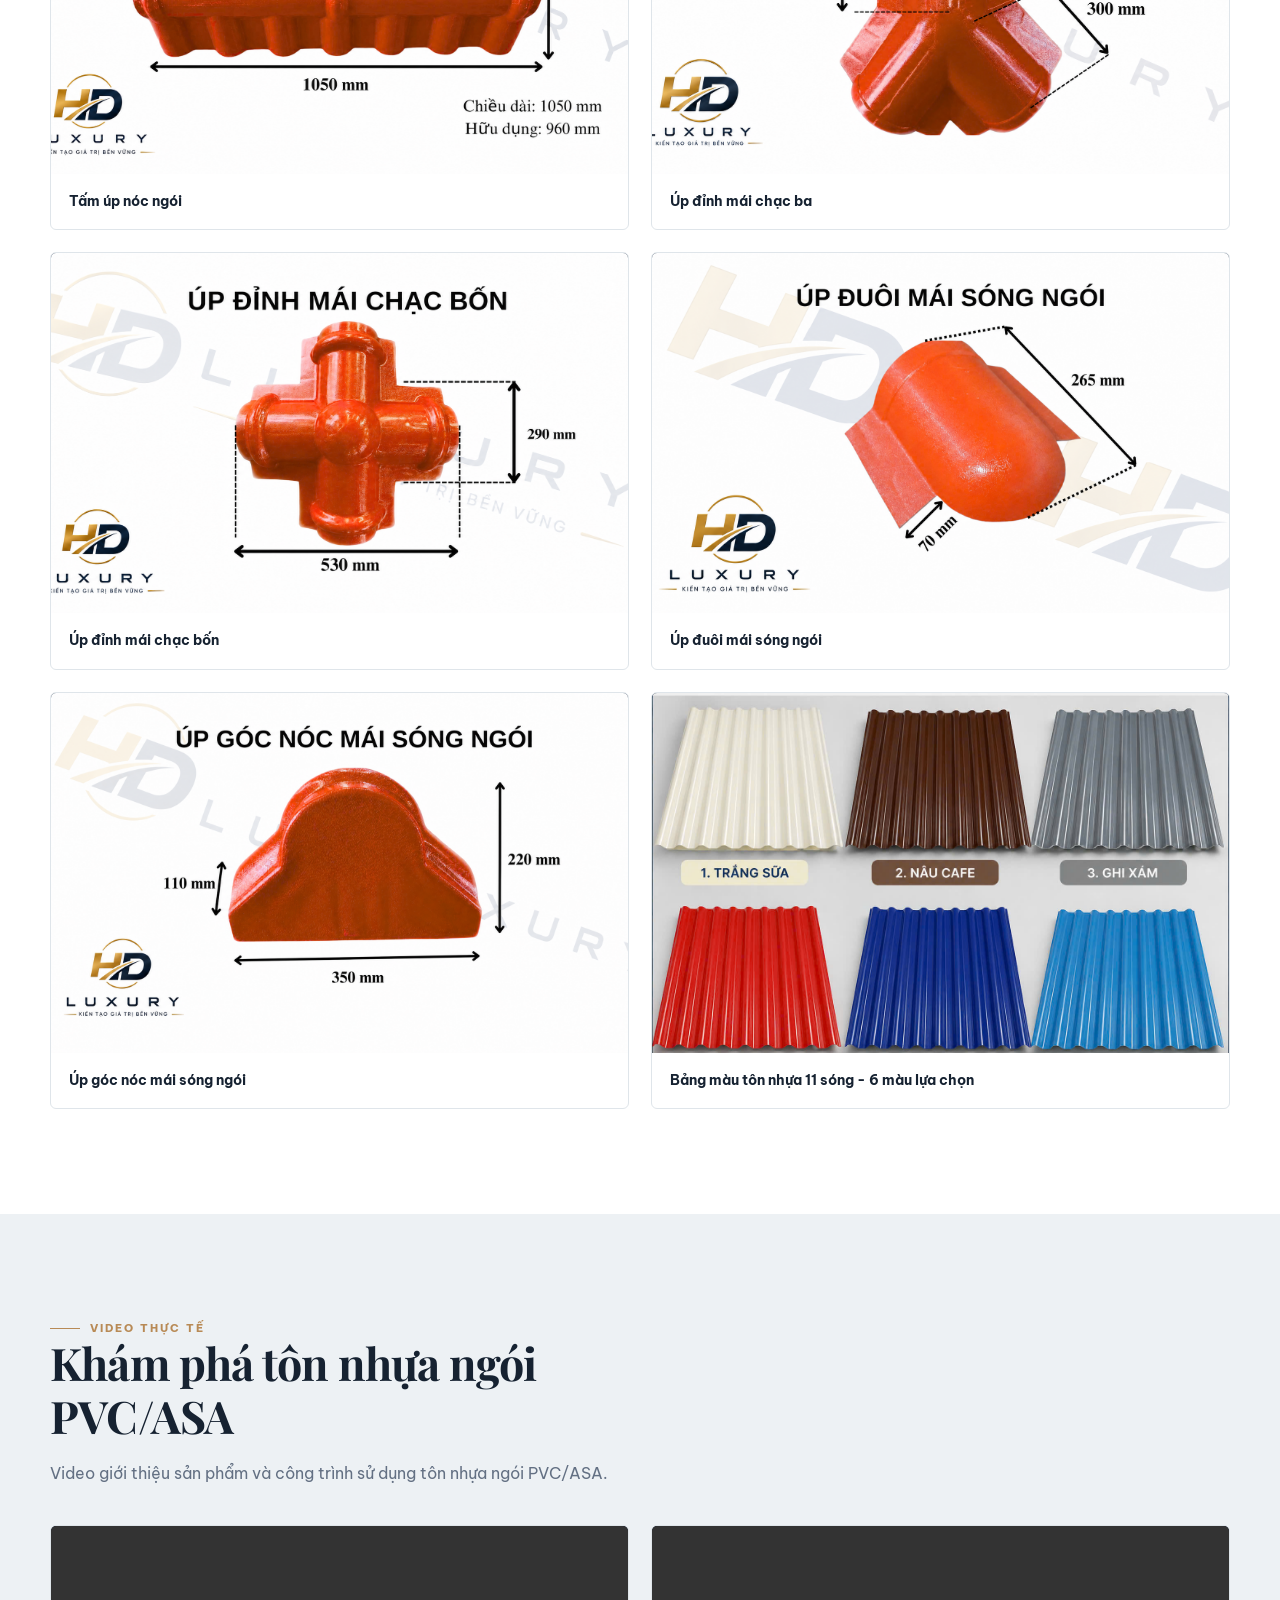
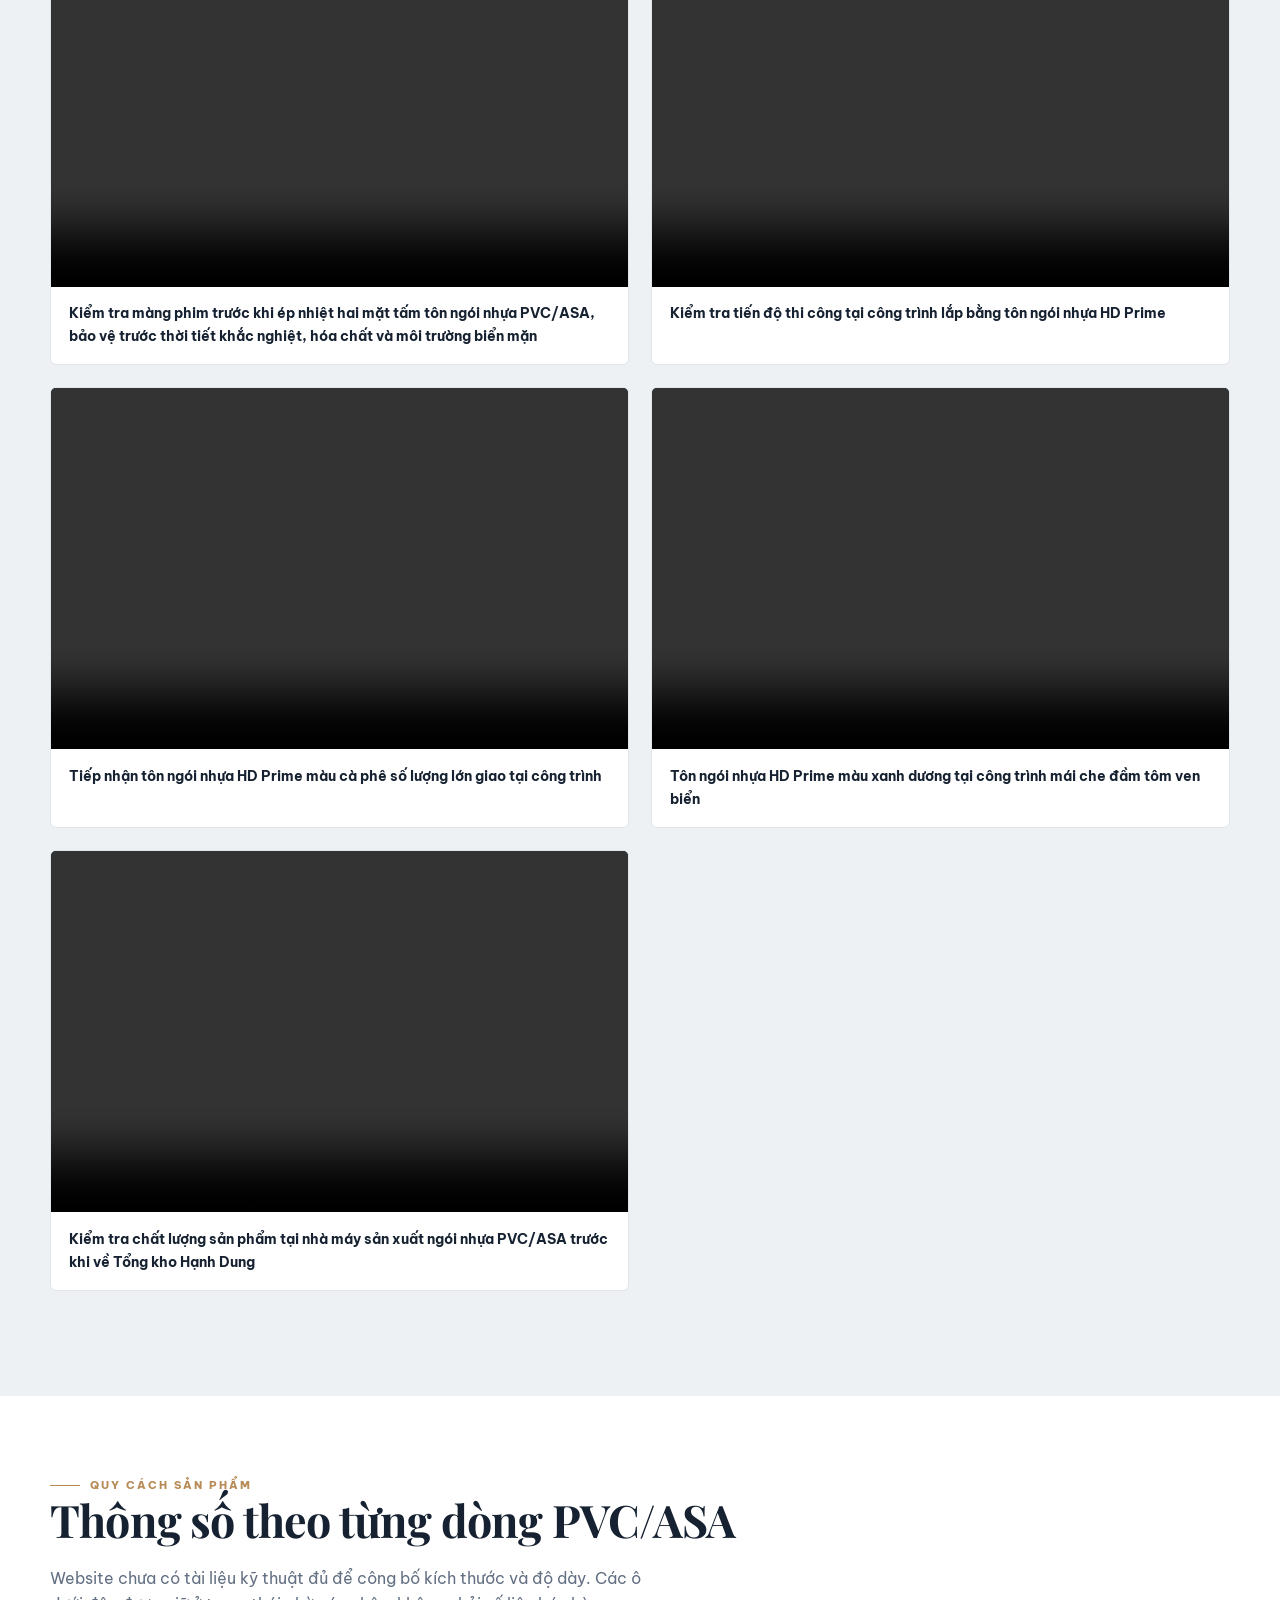
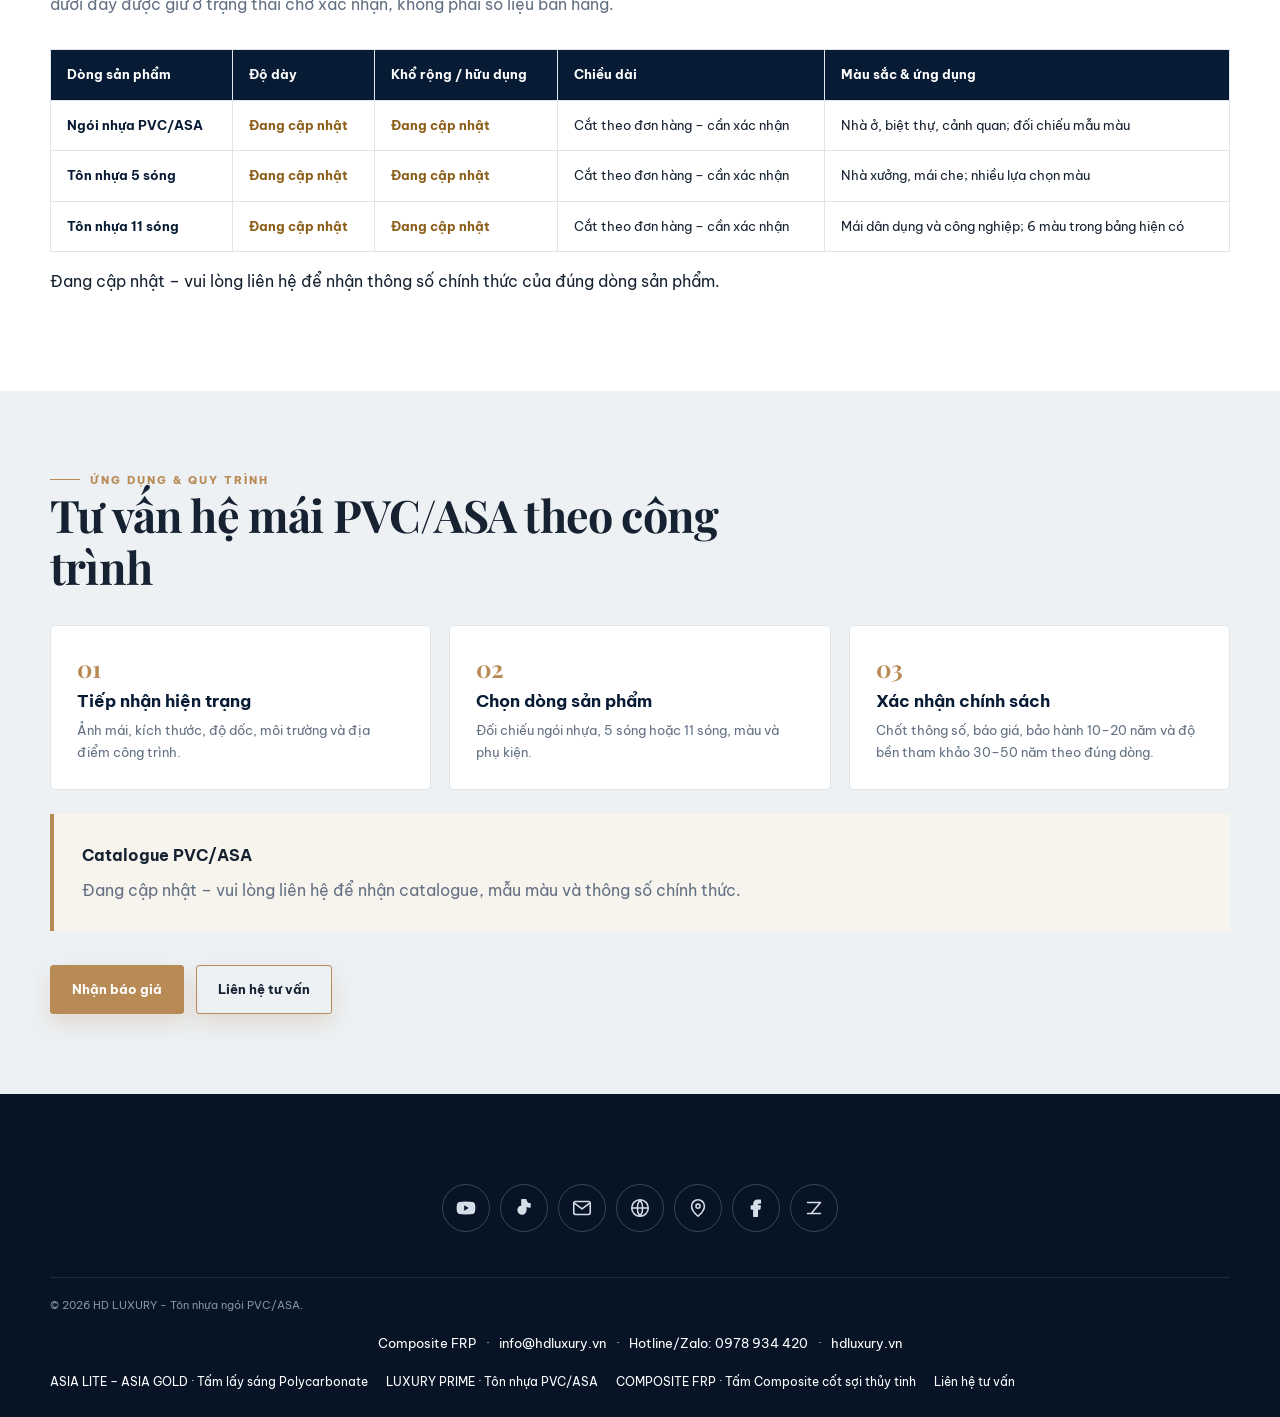
<file: khoi-thanh.html>
<!doctype html>
<html lang="vi">
<head>
  <meta charset="utf-8">
  <meta name="viewport" content="width=device-width,initial-scale=1">
  <link rel="icon" type="image/jpeg" href="assets/logo-luxury-hd.jpg">
  <link rel="shortcut icon" type="image/jpeg" href="assets/logo-luxury-hd.jpg">
  <meta name="theme-color" content="#071b34">
  <title>Tôn nhựa ngói PVC/ASA | HD LUXURY</title>
  <meta name="description" content="Tôn nhựa ngói PVC/ASA chống nóng, chống ăn mòn; bảo hành 10–20 năm và độ bền tham khảo 30–50 năm tùy dòng sản phẩm.">
  <link rel="canonical" href="https://hdluxury.vn/khoi-thanh.html">
  <link rel="stylesheet" href="styles.css">
  <style>
    .khoi-thanh-hero{background-image:linear-gradient(#041324a8,#041324a8),url('assets/luxury-prime-asa-hero.jpg')}
    .media-section{background:#edf1f4}
    .media-heading{max-width:650px;margin-bottom:38px}
    .media-grid{display:grid;grid-template-columns:repeat(2,minmax(0,1fr));gap:22px}
    .media-item{margin:0;background:#fff;border:1px solid #dfe5ea;border-radius:6px;overflow:hidden}
    .media-item img,.media-item video{width:100%;aspect-ratio:16/10;object-fit:cover;display:block;background:#071b34}
    .media-item figcaption{padding:16px 18px;color:#162231;font-size:14px;font-weight:700}
    .roof-showcase{background:#f6f8fa}
    .showcase-heading{max-width:720px;margin-bottom:36px}
    .roof-feature{display:grid;grid-template-columns:1.06fr .94fr;gap:22px;margin-bottom:22px}
    .roof-feature-card,.roof-card{margin:0;background:#fff;border:1px solid #dfe5ea;border-radius:6px;overflow:hidden}
    .roof-feature-card img{width:100%;height:100%;min-height:390px;object-fit:cover;display:block}
    .roof-feature-copy{padding:42px;display:flex;flex-direction:column;justify-content:center;background:#071b34;color:#fff}
    .roof-feature-copy h3{font-family:'Playfair Display',serif;font-size:34px;line-height:1.2;margin:12px 0}
    .roof-feature-copy p{color:#d6e0e7;margin:0;max-width:430px}
    .roof-grid{display:grid;grid-template-columns:repeat(3,minmax(0,1fr));gap:18px}
    .roof-card img{width:100%;aspect-ratio:4/3;object-fit:cover;display:block}
    .roof-card figcaption{padding:14px 16px;color:#162231;font-size:14px;font-weight:700}
    .roof-card figcaption span{display:block;font-size:12px;line-height:1.45;font-weight:500;color:#637083;margin-top:4px}
    .roof-card.wide{grid-column:span 2}
    .roof-card.wide img{aspect-ratio:16/8}
    @media(max-width:850px){.roof-feature{grid-template-columns:1fr}.roof-feature-card img{min-height:330px}.roof-grid{grid-template-columns:repeat(2,minmax(0,1fr))}}
    @media(max-width:560px){.roof-grid{grid-template-columns:1fr}.roof-card.wide{grid-column:auto}.roof-feature-copy{padding:28px}.roof-feature-copy h3{font-size:29px}}
    @media(max-width:650px){.media-grid{grid-template-columns:1fr}}
  </style>
</head>
<body>
  <header class="site-header scrolled">
    <nav class="nav container">
      <a class="logo" href="index.html"><b class="logo-mark">HD</b><span>HD LUXURY<small>TỔNG KHO HẠNH DUNG</small></span></a>
      <div class="navlinks"><a href="index.html">Trang chủ</a><a class="active" href="khoi-thanh.html">Tôn nhựa ngói PVC/ASA</a><a href="top-asia.html">Top Asia</a><a href="tin-tuc.html">Tin tức</a><a href="lien-he.html">Liên hệ</a></div>
      <a class="btn" href="lien-he.html">Nhận báo giá</a>
      <button class="mobile-toggle" aria-label="Mở menu">☰</button>
    </nav>
  </header>
  <main>
    <section class="page-hero khoi-thanh-hero"><div class="container"><div class="breadcrumb"><a href="index.html">Trang chủ</a> / Tôn nhựa ngói PVC/ASA</div><h1>Tôn nhựa ngói<br>PVC/ASA</h1></div></section>
    <section>
      <div class="container intro-grid">
        <div><div class="eyebrow">TÔN NHỰA PVC/ASA CAO CẤP</div><h2>Thách thức mọi thời tiết.</h2><p class="lead">Hệ tôn nhựa ngói PVC/ASA được phát triển cho điều kiện khí hậu nóng ẩm: cách nhiệt tốt, chống tia UV, chống ăn mòn và giữ màu ổn định.</p><ul class="unit-list"><li>Chống nóng và giảm tiếng ồn</li><li>Kháng hóa chất, phù hợp vùng ven biển</li><li>Độ bền tham khảo 30–50 năm tùy theo dòng sản phẩm và điều kiện sử dụng</li><li>Bảo hành 10–20 năm tùy theo dòng sản phẩm</li></ul><p class="product-claim-note">Thời hạn bảo hành và độ bền được áp dụng theo từng dòng sản phẩm, điều kiện lắp đặt, môi trường sử dụng và chính sách tại thời điểm mua hàng.</p><a class="btn" href="lien-he.html?san-pham=pvc-asa#form">Nhận báo giá PVC/ASA</a></div>
        <div class="image-frame"><img alt="Tôn nhựa PVC ASA Luxury Prime" src="assets/luxury-prime-asa-hero.jpg"></div>
      </div>
    </section>
    <section class="roof-showcase">
      <div class="container">
        <div class="showcase-heading"><div class="eyebrow">Mẫu mái ngói thực tế</div><h2>Đa dạng màu sắc, đồng bộ từng chi tiết</h2><p class="lead">Khám phá các màu sắc và kiểu dáng tôn ngói nhựa PVC/ASA Luxury Prime, phù hợp từ biệt thự, nhà ở đến công trình mang phong cách truyền thống.</p></div>
        <div class="roof-feature">
          <figure class="roof-feature-card"><img loading="lazy" src="assets/luxury-prime-bang-mau-ngoi.jpg" alt="Bảng màu tôn ngói nhựa PVC ASA"></figure>
          <div class="roof-feature-copy"><div class="eyebrow">Bảng màu tiêu chuẩn</div><h3>Chọn màu hài hòa với công trình</h3><p>Các lựa chọn gồm socola, xám, đỏ ngói, xanh tím, xanh rêu, xanh dương và đỏ đậm. Màu thực tế có thể được đối chiếu trước khi chốt đơn hàng.</p></div>
        </div>
        <div class="roof-grid">
          <figure class="roof-card"><img loading="lazy" src="assets/luxury-prime-ngoi-xanh.jpg" alt="Mái ngói nhựa màu xanh"><figcaption>Mái ngói màu xanh dương<span>Điểm nhấn hiện đại, nổi bật giữa không gian thiên nhiên.</span></figcaption></figure>
          <figure class="roof-card"><img loading="lazy" src="assets/luxury-prime-ngoi-cafe.jpg" alt="Mái ngói nhựa màu cà phê"><figcaption>Mái ngói màu cà phê<span>Sắc trầm sang trọng, phù hợp nhà vườn và biệt thự.</span></figcaption></figure>
          <figure class="roof-card"><img loading="lazy" src="assets/luxury-prime-ngoi-do.jpg" alt="Mái ngói nhựa màu đỏ"><figcaption>Mái ngói màu đỏ<span>Tạo vẻ ấm áp, nổi bật cho công trình dân dụng.</span></figcaption></figure>
          <figure class="roof-card wide"><img loading="lazy" src="assets/luxury-prime-mai-ngoi.jpg" alt="Mái ngói Luxury Prime hoàn thiện"><figcaption>Công trình Luxury Prime hoàn thiện<span>Hệ mái ngói đồng bộ, tạo diện mạo bền đẹp cho ngôi nhà.</span></figcaption></figure>
          <figure class="roof-card"><img loading="lazy" src="assets/luxury-prime-ngoi-tim-than.jpg" alt="Mái ngói nhựa màu tím than"><figcaption>Mái ngói tím than<span>Tông màu trang nhã, phù hợp kiến trúc hiện đại.</span></figcaption></figure>
          <figure class="roof-card"><img loading="lazy" src="assets/luxury-prime-ngoi-am-04.jpg" alt="Mẫu ngói âm dương màu ghi"><figcaption>Mẫu ngói âm dương ghi<span>Kiểu dáng cổ điển, sử dụng phụ kiện trang trí đồng bộ.</span></figcaption></figure>
          <figure class="roof-card"><img loading="lazy" src="assets/luxury-prime-ngoi-am-03.jpg" alt="Mẫu ngói âm dương đỏ"><figcaption>Mẫu ngói âm dương đỏ<span>Phù hợp không gian sân vườn và kiến trúc truyền thống.</span></figcaption></figure>
          <figure class="roof-card"><img loading="lazy" src="assets/luxury-prime-ngoi-am-duong.jpg" alt="Ứng dụng ngói âm dương"><figcaption>Ứng dụng ngói âm dương<span>Giải pháp mái cho công trình cảnh quan và không gian trưng bày.</span></figcaption></figure>
          <figure class="roof-card"><img loading="lazy" src="assets/luxury-prime-ngoi-am.jpg" alt="Mẫu cổng ngói âm dương"><figcaption>Cổng mái ngói âm dương<span>Hoàn thiện đồng bộ cho cổng và tường rào.</span></figcaption></figure>
          <figure class="roof-card wide"><img loading="lazy" src="assets/luxury-prime-nhua-5-song.jpg" alt="Bảng màu tôn nhựa 5 sóng Luxury Prime"><figcaption>Tôn nhựa 5 sóng - bảng màu Luxury Prime<span>Gồm các màu xanh rêu, xanh dương, đỏ, nâu cà phê, đen, trắng sữa và vàng kem để phối hợp linh hoạt với từng công trình.</span></figcaption></figure>
        </div>
      </div>
    </section>
    <section>
      <div class="container">
        <div class="media-heading"><div class="eyebrow">Sản phẩm và phụ kiện</div><h2>Hệ tôn nhựa ngói PVC/ASA</h2><p class="lead">Các mẫu tấm tôn ngói và phụ kiện đồng bộ dành cho hệ mái bền đẹp, lắp đặt hoàn chỉnh.</p></div>
        <div class="media-grid">
          <figure class="media-item"><img loading="lazy" src="assets/san-pham-hd-luxury/mang-chu-v-hd-luxury.png" alt="Máng chữ V HD Luxury"><figcaption>Máng chữ V</figcaption></figure>
          <figure class="media-item"><img loading="lazy" src="assets/san-pham-hd-luxury/nap-mau-hd-luxury.png" alt="Nắp màu HD Luxury"><figcaption>Nắp màu</figcaption></figure>
          <figure class="media-item"><img loading="lazy" src="assets/san-pham-hd-luxury/tam-diem-hoa-van-hd-luxury.png" alt="Tấm diềm hoa văn HD Luxury"><figcaption>Tấm diềm hoa văn</figcaption></figure>
          <figure class="media-item"><img loading="lazy" src="assets/san-pham-hd-luxury/tam-op-suon-ngoi-hd-luxury.png" alt="Tấm ốp sườn ngói HD Luxury"><figcaption>Tấm ốp sườn ngói</figcaption></figure>
          <figure class="media-item"><img loading="lazy" src="assets/san-pham-hd-luxury/tam-op-tuong-5-song-hd-luxury.png" alt="Tấm ốp tường 5 sóng HD Luxury"><figcaption>Tấm ốp tường 5 sóng</figcaption></figure>
          <figure class="media-item"><img loading="lazy" src="assets/san-pham-hd-luxury/tam-op-tuong-mai-ngoi-hd-luxury.png" alt="Tấm ốp tường mái ngói HD Luxury"><figcaption>Tấm ốp tường mái ngói</figcaption></figure>
          <figure class="media-item"><img loading="lazy" src="assets/san-pham-hd-luxury/tam-op-vien-trai-phai-hd-luxury.png" alt="Tấm ốp viền trái phải HD Luxury"><figcaption>Tấm ốp viền trái phải</figcaption></figure>
          <figure class="media-item"><img loading="lazy" src="assets/san-pham-hd-luxury/tam-up-noc-5-song-hd-luxury.png" alt="Tấm úp nóc 5 sóng HD Luxury"><figcaption>Tấm úp nóc 5 sóng</figcaption></figure>
          <figure class="media-item"><img loading="lazy" src="assets/san-pham-hd-luxury/tam-up-noc-ngoi-hd-luxury.png" alt="Tấm úp nóc ngói HD Luxury"><figcaption>Tấm úp nóc ngói</figcaption></figure>
          <figure class="media-item"><img loading="lazy" src="assets/san-pham-hd-luxury/up-dinh-mai-chac-ba-hd-luxury.png" alt="Úp đỉnh mái chạc ba HD Luxury"><figcaption>Úp đỉnh mái chạc ba</figcaption></figure>
          <figure class="media-item"><img loading="lazy" src="assets/san-pham-hd-luxury/up-dinh-mai-chac-bon-hd-luxury.png" alt="Úp đỉnh mái chạc bốn HD Luxury"><figcaption>Úp đỉnh mái chạc bốn</figcaption></figure>
          <figure class="media-item"><img loading="lazy" src="assets/san-pham-hd-luxury/up-duoi-mai-song-ngoi-hd-luxury.png" alt="Úp đuôi mái sóng ngói HD Luxury"><figcaption>Úp đuôi mái sóng ngói</figcaption></figure>
          <figure class="media-item"><img loading="lazy" src="assets/san-pham-hd-luxury/up-goc-noc-mai-song-ngoi-hd-luxury.png" alt="Úp góc nóc mái sóng ngói HD Luxury"><figcaption>Úp góc nóc mái sóng ngói</figcaption></figure>
          <figure class="media-item"><img loading="lazy" src="assets/luxury-prime-ton-11-song-bang-mau.jpg" alt="Bảng màu tôn nhựa 11 sóng Luxury Prime"><figcaption>Bảng màu tôn nhựa 11 sóng - 6 màu lựa chọn</figcaption></figure>
        </div>
      </div>
    </section>
    <section class="media-section">
      <div class="container">
        <div class="media-heading"><div class="eyebrow">Video thực tế</div><h2>Khám phá tôn nhựa ngói PVC/ASA</h2><p class="lead">Video giới thiệu sản phẩm và công trình sử dụng tôn nhựa ngói PVC/ASA.</p></div>
        <div class="media-grid">
          <figure class="media-item"><video controls preload="metadata" playsinline><source src="assets/khoi-thanh-video-01.mp4" type="video/mp4">Trình duyệt không hỗ trợ phát video.</video><figcaption>Kiểm tra màng phim trước khi ép nhiệt hai mặt tấm tôn ngói nhựa PVC/ASA, bảo vệ trước thời tiết khắc nghiệt, hóa chất và môi trường biển mặn</figcaption></figure>
          <figure class="media-item"><video controls preload="metadata" playsinline><source src="assets/du-an-video-01.mp4" type="video/mp4">Trình duyệt không hỗ trợ phát video.</video><figcaption>Kiểm tra tiến độ thi công tại công trình lắp bằng tôn ngói nhựa HD Prime</figcaption></figure>
          <figure class="media-item"><video controls preload="metadata" playsinline><source src="assets/du-an-video-02.mp4" type="video/mp4">Trình duyệt không hỗ trợ phát video.</video><figcaption>Tiếp nhận tôn ngói nhựa HD Prime màu cà phê số lượng lớn giao tại công trình</figcaption></figure>
          <figure class="media-item"><video controls preload="metadata" playsinline><source src="assets/du-an-video-03.mp4" type="video/mp4">Trình duyệt không hỗ trợ phát video.</video><figcaption>Tôn ngói nhựa HD Prime màu xanh dương tại công trình mái che đầm tôm ven biển</figcaption></figure>
          <figure class="media-item"><video controls preload="metadata" playsinline><source src="assets/du-an-video-04.mp4" type="video/mp4">Trình duyệt không hỗ trợ phát video.</video><figcaption>Kiểm tra chất lượng sản phẩm tại nhà máy sản xuất ngói nhựa PVC/ASA trước khi về Tổng kho Hạnh Dung</figcaption></figure>
        </div>
      </div>
    </section>
  
    <section class="product-standard" id="thong-so"><div class="container"><div class="product-standard-heading"><div class="eyebrow">Quy cách sản phẩm</div><h2>Thông số theo từng dòng PVC/ASA</h2><p class="lead">Website chưa có tài liệu kỹ thuật đủ để công bố kích thước và độ dày. Các ô dưới đây được giữ ở trạng thái chờ xác nhận, không phải số liệu bán hàng.</p></div><table class="product-spec-table"><thead><tr><th>Dòng sản phẩm</th><th>Độ dày</th><th>Khổ rộng / hữu dụng</th><th>Chiều dài</th><th>Màu sắc & ứng dụng</th></tr></thead><tbody><tr><td>Ngói nhựa PVC/ASA</td><td class="pending-data">Đang cập nhật</td><td class="pending-data">Đang cập nhật</td><td>Cắt theo đơn hàng – cần xác nhận</td><td>Nhà ở, biệt thự, cảnh quan; đối chiếu mẫu màu</td></tr><tr><td>Tôn nhựa 5 sóng</td><td class="pending-data">Đang cập nhật</td><td class="pending-data">Đang cập nhật</td><td>Cắt theo đơn hàng – cần xác nhận</td><td>Nhà xưởng, mái che; nhiều lựa chọn màu</td></tr><tr><td>Tôn nhựa 11 sóng</td><td class="pending-data">Đang cập nhật</td><td class="pending-data">Đang cập nhật</td><td>Cắt theo đơn hàng – cần xác nhận</td><td>Mái dân dụng và công nghiệp; 6 màu trong bảng hiện có</td></tr></tbody></table><p class="placeholder-note">Đang cập nhật – vui lòng liên hệ để nhận thông số chính thức của đúng dòng sản phẩm.</p></div></section>
    <section class="product-standard soft"><div class="container"><div class="product-standard-heading"><div class="eyebrow">Ứng dụng & quy trình</div><h2>Tư vấn hệ mái PVC/ASA theo công trình</h2></div><div class="product-process-grid"><article class="product-process-step"><span>01</span><h3>Tiếp nhận hiện trạng</h3><p>Ảnh mái, kích thước, độ dốc, môi trường và địa điểm công trình.</p></article><article class="product-process-step"><span>02</span><h3>Chọn dòng sản phẩm</h3><p>Đối chiếu ngói nhựa, 5 sóng hoặc 11 sóng, màu và phụ kiện.</p></article><article class="product-process-step"><span>03</span><h3>Xác nhận chính sách</h3><p>Chốt thông số, báo giá, bảo hành 10–20 năm và độ bền tham khảo 30–50 năm theo đúng dòng.</p></article></div><div class="product-catalogue-status" style="margin-top:24px"><strong>Catalogue PVC/ASA</strong><p>Đang cập nhật – vui lòng liên hệ để nhận catalogue, mẫu màu và thông số chính thức.</p></div><div class="hero-actions"><a class="btn" href="lien-he.html?san-pham=pvc-asa#form">Nhận báo giá</a><a class="btn btn-outline" href="tel:0978934420">Liên hệ tư vấn</a></div></div></section>
</main>
  <footer class="footer"><div class="container copyright">© 2026 HD LUXURY - Tôn nhựa ngói PVC/ASA.</div></footer>
  <aside class="floating"><a class="call" href="tel:0978934420" aria-label="Gọi điện">☎</a><a class="zalo" href="https://zalo.me/0978934420" target="_blank" rel="noopener" aria-label="Zalo">Z</a></aside>
  <script src="script.js"></script>
</body>
</html>
</file>
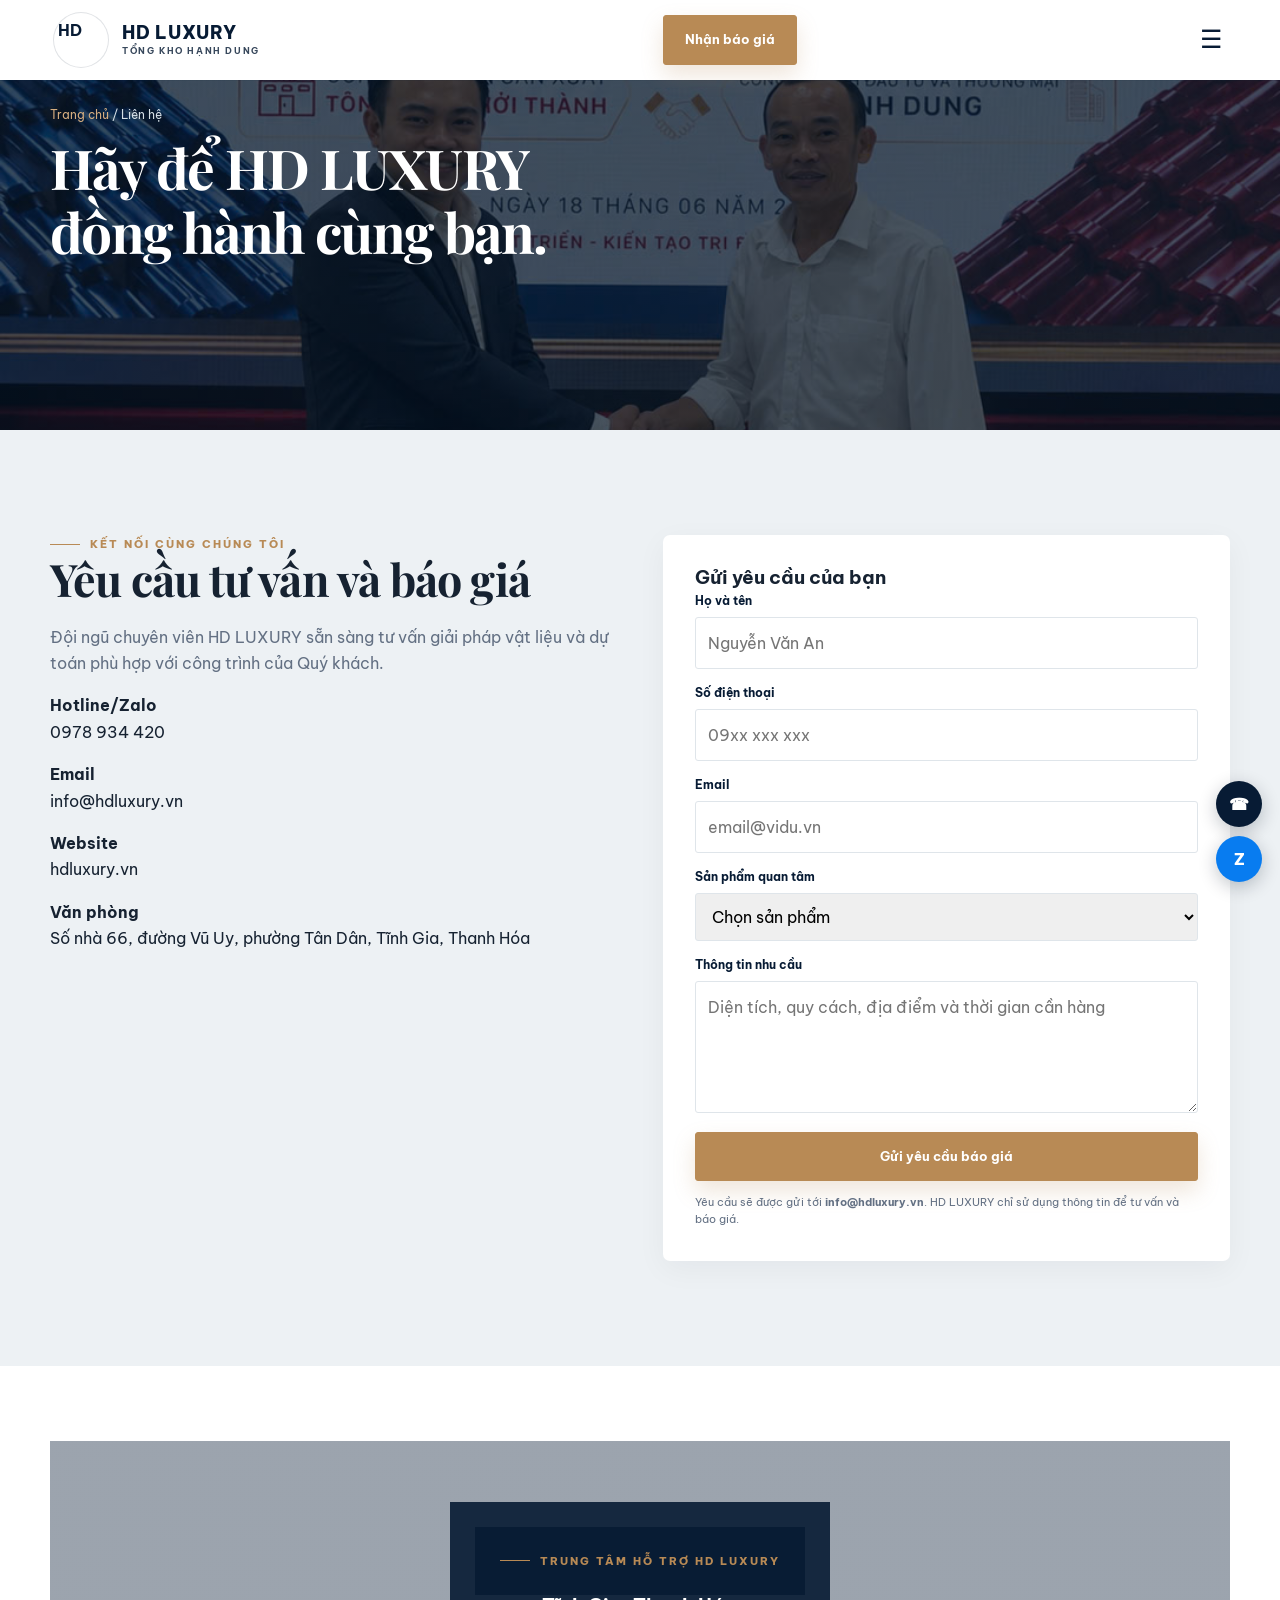
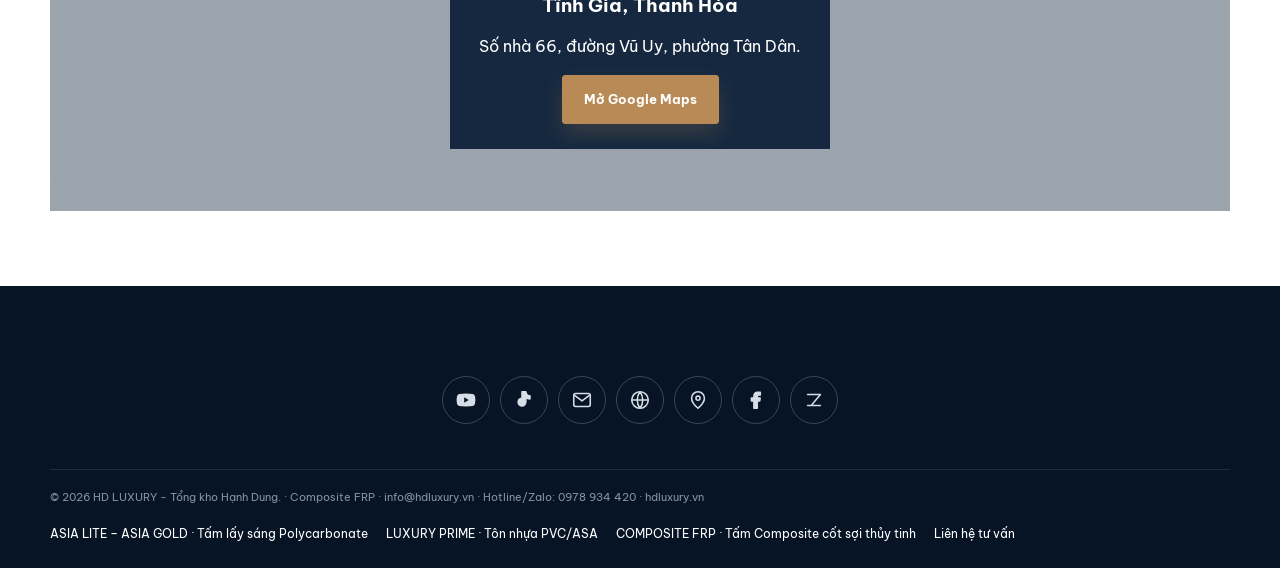
<file: lien-he.html>
<!doctype html>
<html lang="vi">
<head>
  <meta charset="utf-8">
  <meta name="viewport" content="width=device-width,initial-scale=1">
  <link rel="icon" type="image/jpeg" href="assets/logo-luxury-hd.jpg">
  <link rel="shortcut icon" type="image/jpeg" href="assets/logo-luxury-hd.jpg">
  <meta name="theme-color" content="#071b34">
  <title>Liên hệ & yêu cầu báo giá | HD LUXURY</title>
  <meta name="description" content="Liên hệ Tổng kho Hạnh Dung để nhận tư vấn kỹ thuật và báo giá sản phẩm HD LUXURY nhanh chóng.">
  <link rel="canonical" href="https://hdluxury.vn/lien-he.html">
  <link rel="stylesheet" href="styles.css">
  <script type="application/ld+json">{"@context":"https://schema.org","@type":"LocalBusiness","name":"Tổng kho Hạnh Dung - HD LUXURY","url":"https://hdluxury.vn/","telephone":"0978934420","email":"info@hdluxury.vn","address":{"@type":"PostalAddress","streetAddress":"Số nhà 66, đường Vũ Uy, phường Tân Dân","addressLocality":"Tĩnh Gia","addressRegion":"Thanh Hóa","addressCountry":"VN"}}</script>
</head>
<body>
  <header class="site-header scrolled">
    <nav class="nav container">
      <a class="logo" href="index.html"><b class="logo-mark">HD</b><span>HD LUXURY<small>TỔNG KHO HẠNH DUNG</small></span></a>
      <div class="navlinks"><a href="index.html">Trang chủ</a><a href="khoi-thanh.html">Tôn nhựa ngói PVC/ASA</a><a href="top-asia.html">Top Asia</a><a href="composite-frp.html">Composite FRP</a><a href="tin-tuc.html">Tin tức</a><a class="active" href="lien-he.html">Liên hệ</a></div>
      <a class="btn" href="#form">Nhận báo giá</a>
      <button class="mobile-toggle" aria-label="Mở menu">☰</button>
    </nav>
  </header>
  <main>
    <section class="page-hero"><div class="container"><div class="breadcrumb"><a href="index.html">Trang chủ</a> / Liên hệ</div><h1>Hãy để HD LUXURY<br>đồng hành cùng bạn.</h1></div></section>
    <section id="form" class="form-area">
      <div class="container form-grid">
        <div>
          <div class="eyebrow">Kết nối cùng chúng tôi</div><h2>Yêu cầu tư vấn và báo giá</h2><p class="lead">Đội ngũ chuyên viên HD LUXURY sẵn sàng tư vấn giải pháp vật liệu và dự toán phù hợp với công trình của Quý khách.</p>
          <p><strong>Hotline/Zalo</strong><br>0978 934 420</p><p><strong>Email</strong><br><a href="mailto:info@hdluxury.vn">info@hdluxury.vn</a></p><p><strong>Website</strong><br><a href="https://hdluxury.vn/">hdluxury.vn</a></p><p><strong>Văn phòng</strong><br>Số nhà 66, đường Vũ Uy, phường Tân Dân, Tĩnh Gia, Thanh Hóa</p>
        </div>
        <div class="form-card">
          <h3>Gửi yêu cầu của bạn</h3>
          <form class="quote-form" action="https://formsubmit.co/info@hdluxury.vn" method="POST" data-live-form>
            <input type="hidden" name="_subject" value="Yêu cầu báo giá mới từ hdluxury.vn">
            <input type="hidden" name="_next" value="https://hdluxury.vn/cam-on.html">
            <input type="hidden" name="_template" value="table">
            <input type="hidden" name="_url" value="https://hdluxury.vn/lien-he.html">
            <input class="form-honeypot" type="text" name="_honey" tabindex="-1" autocomplete="off" aria-hidden="true">
            <label for="customerName">Họ và tên</label>
            <input class="field" id="customerName" name="Họ và tên" autocomplete="name" required placeholder="Nguyễn Văn An">
            <label for="customerPhone">Số điện thoại</label>
            <input class="field" id="customerPhone" name="Số điện thoại" required type="tel" inputmode="tel" autocomplete="tel" pattern="[0-9+() .-]{8,20}" placeholder="09xx xxx xxx">
            <label for="customerEmail">Email</label>
            <input class="field" id="customerEmail" name="email" type="email" autocomplete="email" placeholder="email@vidu.vn">
            <label for="productInterest">Sản phẩm quan tâm</label>
            <select class="field" id="productInterest" name="Sản phẩm quan tâm" required>
              <option value="">Chọn sản phẩm</option>
              <option value="polycarbonate">ASIA LITE – ASIA GOLD · Tấm Polycarbonate</option>
              <option value="pvc-asa">LUXURY PRIME · Tôn nhựa PVC/ASA</option>
              <option value="composite-frp">Composite FRP</option>
              <option value="phu-kien">Phụ kiện lắp đặt</option>
            </select>
            <label for="projectDetails">Thông tin nhu cầu</label>
            <textarea class="field" id="projectDetails" name="Thông tin nhu cầu" rows="4" required placeholder="Diện tích, quy cách, địa điểm và thời gian cần hàng"></textarea>
            <button class="btn" type="submit">Gửi yêu cầu báo giá</button>
            <p class="form-note">Yêu cầu sẽ được gửi tới <strong>info@hdluxury.vn</strong>. HD LUXURY chỉ sử dụng thông tin để tư vấn và báo giá.</p>
          </form>
        </div>
      </div>
    </section>
    <section class="section-small"><div class="container"><div class="map"><div><div class="eyebrow">Trung tâm hỗ trợ HD LUXURY</div><h3>Tĩnh Gia, Thanh Hóa</h3><p>Số nhà 66, đường Vũ Uy, phường Tân Dân.</p><a class="btn" href="https://www.google.com/maps/search/?api=1&amp;query=S%E1%BB%91%20nh%C3%A0%2066%2C%20%C4%91%C6%B0%E1%BB%9Dng%20V%C5%A9%20Uy%2C%20ph%C6%B0%E1%BB%9Dng%20T%C3%A2n%20D%C3%A2n%2C%20T%C4%A9nh%20Gia%2C%20Thanh%20H%C3%B3a" target="_blank" rel="noopener">Mở Google Maps</a></div></div></div></section>
  </main>
  <footer class="footer"><div class="container copyright">© 2026 HD LUXURY - Tổng kho Hạnh Dung. · <a href="composite-frp.html">Composite FRP</a> · <a href="mailto:info@hdluxury.vn">info@hdluxury.vn</a> · Hotline/Zalo: 0978 934 420 · <a href="https://hdluxury.vn/">hdluxury.vn</a></div></footer>
  <aside class="floating"><a class="call" href="tel:0978934420" aria-label="Gọi điện">☎</a><a class="zalo" href="https://zalo.me/0978934420" target="_blank" rel="noopener" aria-label="Zalo">Z</a></aside>
  <script src="script.js"></script>
</body>
</html>
</file>
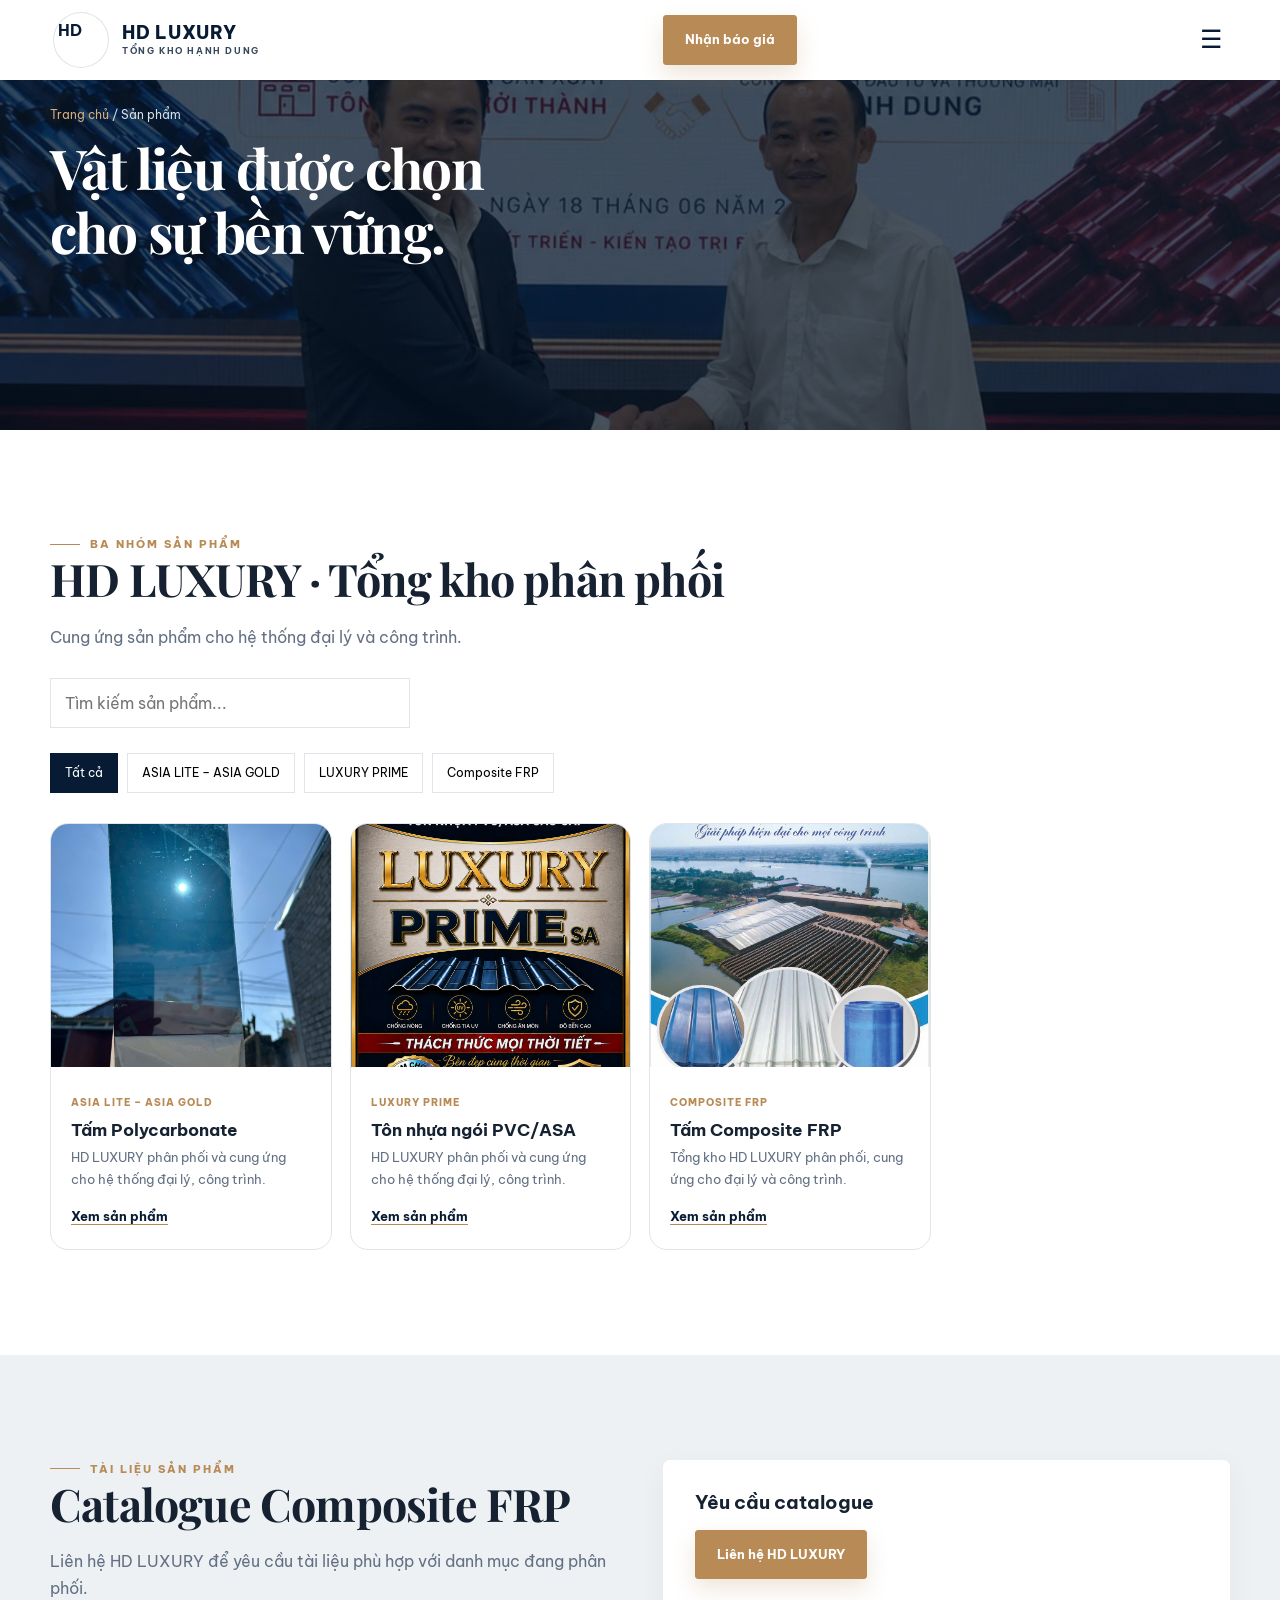
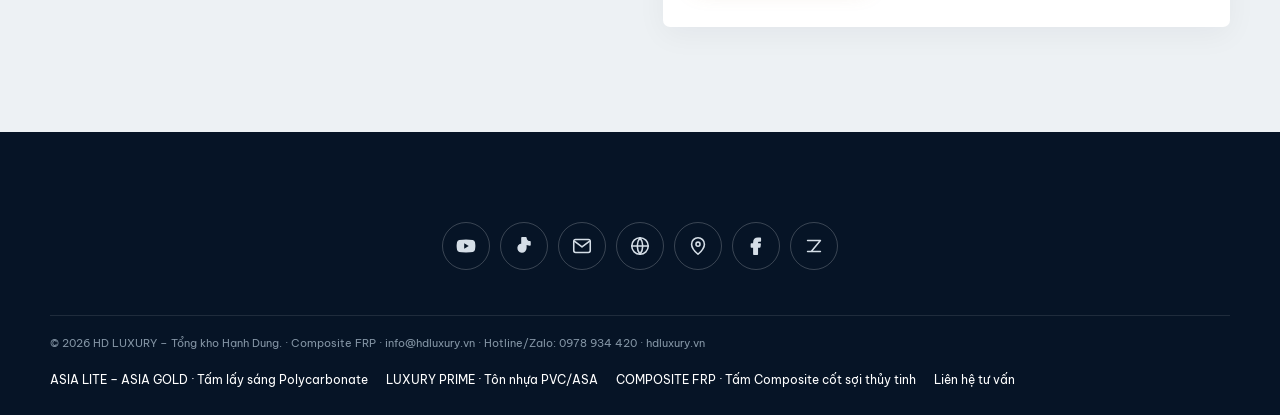
<file: san-pham.html>
<!doctype html>
<html lang="vi">
<head>
  <meta charset="utf-8"><meta name="viewport" content="width=device-width,initial-scale=1">
  <title>Sản phẩm HD LUXURY | ASIA LITE – ASIA GOLD, LUXURY PRIME, Composite FRP</title>
  <link rel="icon" type="image/jpeg" href="assets/logo-luxury-hd.jpg">
  <link rel="shortcut icon" type="image/jpeg" href="assets/logo-luxury-hd.jpg">
  <meta name="theme-color" content="#071b34">
  <meta name="description" content="HD LUXURY là tổng kho phân phối và cung ứng Polycarbonate ASIA LITE – ASIA GOLD, tôn nhựa PVC/ASA LUXURY PRIME và Composite FRP cho đại lý, công trình.">
  <link rel="canonical" href="https://hdluxury.vn/san-pham.html"><link rel="stylesheet" href="styles.css">
</head>
<body>
  <header class="site-header scrolled"><nav class="nav container"><a class="logo" href="index.html"><b class="logo-mark">HD</b><span>HD LUXURY<small>TỔNG KHO HẠNH DUNG</small></span></a><div class="navlinks"><a href="index.html">Trang chủ</a><a href="gioi-thieu.html">Giới thiệu</a><a class="active" href="san-pham.html">Sản phẩm</a><a href="top-asia.html">ASIA LITE – ASIA GOLD</a><a href="khoi-thanh.html">LUXURY PRIME</a><a href="composite-frp.html">Composite FRP</a><a href="tin-tuc.html">Tin tức</a><a href="dai-ly.html">Đại lý</a><a href="lien-he.html">Liên hệ</a></div><a class="btn" href="lien-he.html">Nhận báo giá</a><button class="mobile-toggle" aria-label="Mở menu">☰</button></nav></header>
  <main>
    <section class="page-hero"><div class="container"><div class="breadcrumb"><a href="index.html">Trang chủ</a> / Sản phẩm</div><h1>Vật liệu được chọn<br>cho sự bền vững.</h1></div></section>
    <section><div class="container"><div class="eyebrow">Ba nhóm sản phẩm</div><h2>HD LUXURY · Tổng kho phân phối</h2><p class="lead">Cung ứng sản phẩm cho hệ thống đại lý và công trình.</p><div style="margin-top:28px"><input class="search" id="productSearch" aria-label="Tìm kiếm sản phẩm" placeholder="Tìm kiếm sản phẩm..."><div class="filters"><button class="filter active" data-filter="all">Tất cả</button><button class="filter" data-filter="poly">ASIA LITE – ASIA GOLD</button><button class="filter" data-filter="pvc">LUXURY PRIME</button><button class="filter" data-filter="frp">Composite FRP</button></div></div>
      <div class="product-grid">
        <article class="product-card" data-category="poly"><img alt="Tấm Polycarbonate ASIA LITE – ASIA GOLD" src="assets/tam-poly-xanh.jpg"><div class="card-content"><span class="tag">ASIA LITE – ASIA GOLD</span><h3>Tấm Polycarbonate</h3><p>HD LUXURY phân phối và cung ứng cho hệ thống đại lý, công trình.</p><a class="text-link" href="top-asia.html">Xem sản phẩm</a></div></article>
        <article class="product-card" data-category="pvc"><img alt="Tôn nhựa ngói PVC/ASA LUXURY PRIME" src="assets/luxury-prime-asa.jpg"><div class="card-content"><span class="tag">LUXURY PRIME</span><h3>Tôn nhựa ngói PVC/ASA</h3><p>HD LUXURY phân phối và cung ứng cho hệ thống đại lý, công trình.</p><a class="text-link" href="khoi-thanh.html">Xem sản phẩm</a></div></article>
        <article class="product-card" data-category="frp"><img alt="Tấm Composite FRP" src="assets/composite-frp/hero-composite.jpg"><div class="card-content"><span class="tag">COMPOSITE FRP</span><h3>Tấm Composite FRP</h3><p>Tổng kho HD LUXURY phân phối, cung ứng cho đại lý và công trình.</p><a class="text-link" href="composite-frp.html">Xem sản phẩm</a></div></article>
      </div>
    </div></section>
    <section class="form-area"><div class="container form-grid"><div><div class="eyebrow">Tài liệu sản phẩm</div><h2>Catalogue Composite FRP</h2><p class="lead">Liên hệ HD LUXURY để yêu cầu tài liệu phù hợp với danh mục đang phân phối.</p></div><div class="form-card"><h3>Yêu cầu catalogue</h3><p><a class="btn" href="lien-he.html?san-pham=composite-frp#form">Liên hệ HD LUXURY</a></p></div></div></section>
  </main>
  <footer class="footer"><div class="container copyright">© 2026 HD LUXURY – Tổng kho Hạnh Dung. · <a href="composite-frp.html">Composite FRP</a> · <a href="mailto:info@hdluxury.vn">info@hdluxury.vn</a> · Hotline/Zalo: 0978 934 420 · <a href="https://hdluxury.vn/">hdluxury.vn</a></div></footer>
  <script src="script.js"></script>
</body>
</html>
</file>
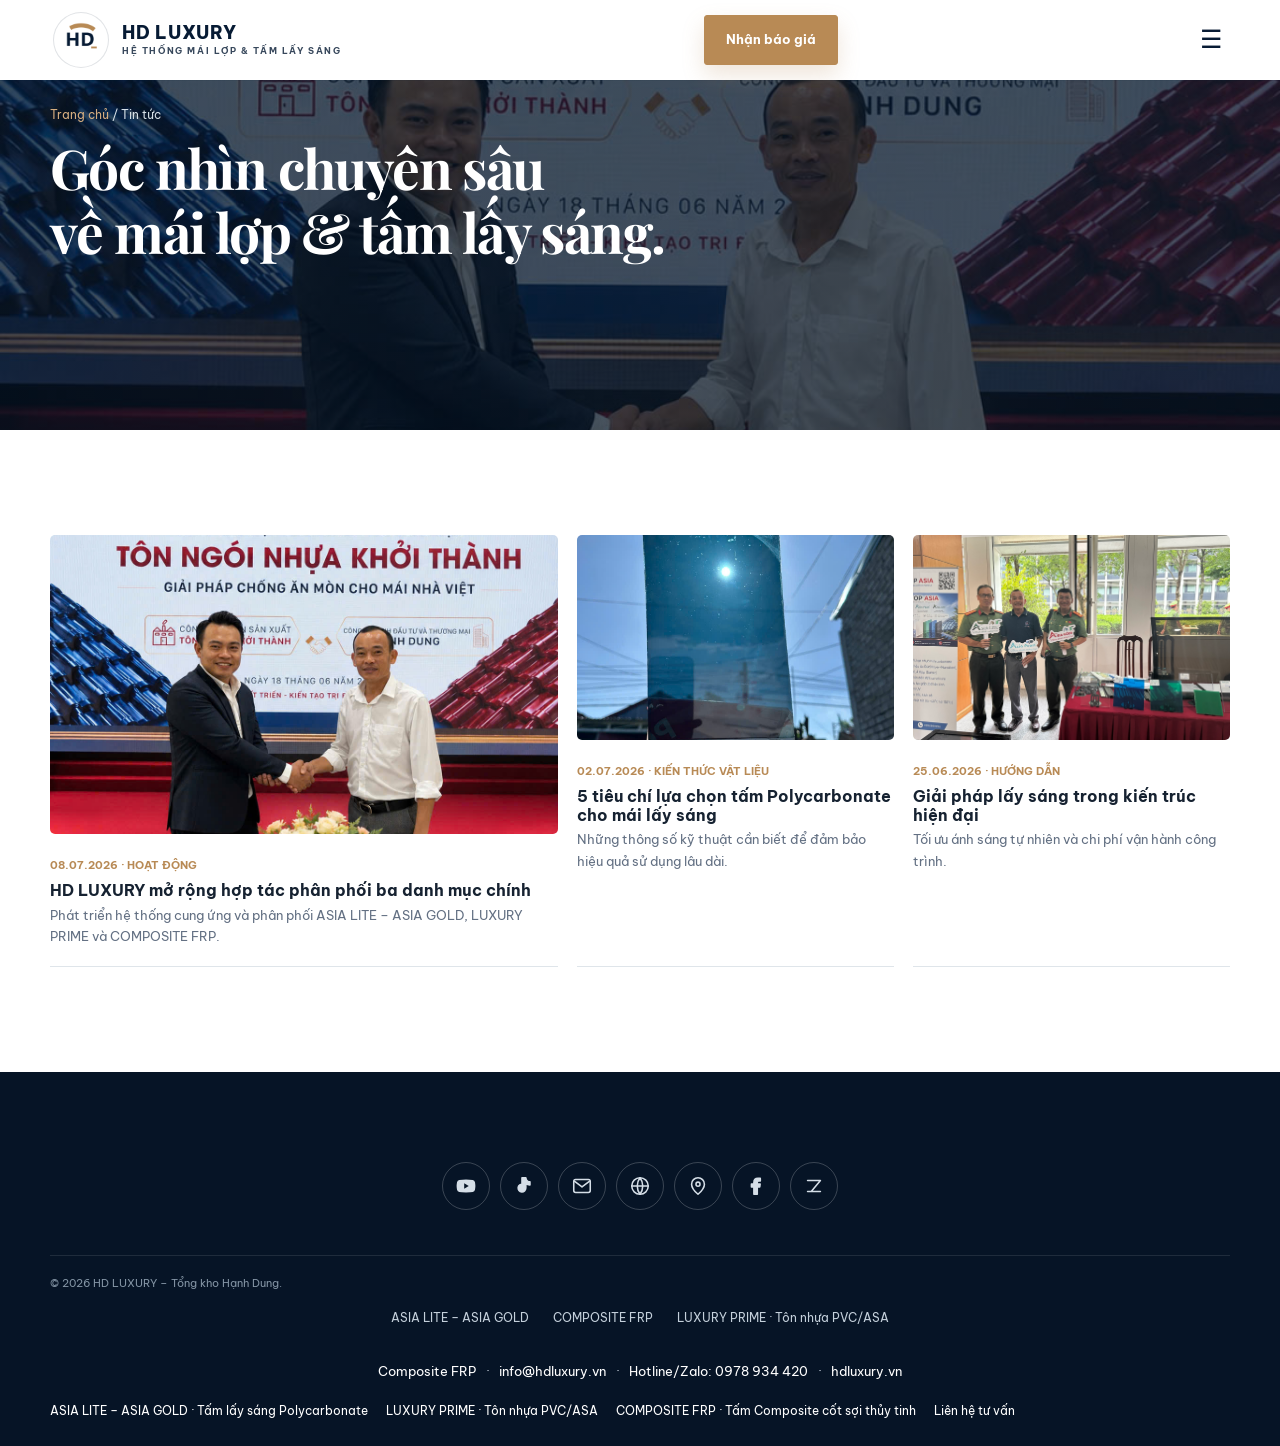
<file: tin-tuc.html>
<!doctype html><html lang="vi"><head><meta charset="utf-8"><meta name="viewport" content="width=device-width,initial-scale=1"><title>Tin tức | Mái lợp &amp; tấm lấy sáng HD LUXURY</title><meta name="description" content="Cập nhật thông tin về tấm lấy sáng Polycarbonate ASIA LITE – ASIA GOLD, tôn nhựa LUXURY PRIME và Composite FRP từ HD LUXURY."><meta property="og:locale" content="vi_VN"><meta property="og:type" content="website"><meta property="og:title" content="Tin tức | HD LUXURY"><meta property="og:description" content="Thông tin về ASIA LITE – ASIA GOLD, LUXURY PRIME và COMPOSITE FRP."><meta property="og:url" content="https://hdluxury.vn/tin-tuc.html"><meta property="og:image" content="https://hdluxury.vn/assets/hd-luxury-logo-hero.jpg">
<link rel="canonical" href="https://hdluxury.vn/tin-tuc.html"><link rel="icon" href="assets/favicon/favicon.ico" sizes="any"><link rel="icon" type="image/png" sizes="16x16" href="assets/favicon/favicon-16x16.png"><link rel="icon" type="image/png" sizes="32x32" href="assets/favicon/favicon-32x32.png"><link rel="apple-touch-icon" sizes="180x180" href="assets/favicon/apple-touch-icon.png"><link rel="manifest" href="site.webmanifest"><meta name="theme-color" content="#071b34"><link rel="stylesheet" href="styles.css"></head><body><header class="site-header scrolled"><nav class="nav container"><a class="logo" href="index.html"><img class="logo-mark" src="assets/hd-luxury-mark.png" alt="HD LUXURY"><span>HD LUXURY<small>HỆ THỐNG MÁI LỢP &amp; TẤM LẤY SÁNG</small></span></a><div class="navlinks"><a href="index.html">Trang chủ</a><a href="gioi-thieu.html">Giới thiệu</a><a href="san-pham.html">Sản phẩm</a><a href="top-asia.html">ASIA LITE – ASIA GOLD</a><a href="composite-frp.html">COMPOSITE FRP</a><a href="khoi-thanh.html">LUXURY PRIME</a><a class="active" href="tin-tuc.html">Tin tức</a><a href="dai-ly.html">Đại lý</a><a href="lien-he.html">Liên hệ</a></div><a class="btn" href="lien-he.html">Nhận báo giá</a><button class="mobile-toggle" aria-label="Mở menu">☰</button></nav></header><main><section class="page-hero"><div class="container"><div class="breadcrumb"><a href="index.html">Trang chủ</a> / Tin tức</div><h1>Góc nhìn chuyên sâu<br>về mái lợp &amp; tấm lấy sáng.</h1></div></section><section><div class="container"><div class="news-grid"><article class="article"><img alt="Lễ ký kết hợp tác phân phối" src="assets/ky-ket-khoi-thanh.jpg"><time>08.07.2026 · HOẠT ĐỘNG</time><h3>HD LUXURY mở rộng hợp tác phân phối ba danh mục chính</h3><p>Phát triển hệ thống cung ứng và phân phối ASIA LITE – ASIA GOLD, LUXURY PRIME và COMPOSITE FRP.</p></article><article class="article"><img alt="Tấm Polycarbonate HD LUXURY" src="assets/tam-poly-xanh.jpg"><time>02.07.2026 · KIẾN THỨC VẬT LIỆU</time><h3>5 tiêu chí lựa chọn tấm Polycarbonate cho mái lấy sáng</h3><p>Những thông số kỹ thuật cần biết để đảm bảo hiệu quả sử dụng lâu dài.</p></article><article class="article"><img alt="Sản phẩm HD LUXURY thực tế" src="assets/san-pham-thuc-te.jpg"><time>25.06.2026 · HƯỚNG DẪN</time><h3>Giải pháp lấy sáng trong kiến trúc hiện đại</h3><p>Tối ưu ánh sáng tự nhiên và chi phí vận hành công trình.</p></article></div></div></section></main><footer class="footer"><div class="container copyright">© 2026 HD LUXURY – Tổng kho Hạnh Dung.</div><nav class="footer-product-links" aria-label="Danh mục sản phẩm"><a href="top-asia.html">ASIA LITE – ASIA GOLD</a><a href="composite-frp.html">COMPOSITE FRP</a><a href="khoi-thanh.html">LUXURY PRIME · Tôn nhựa PVC/ASA</a></nav></footer><script src="script.js"></script></body></html>
</file>
<file: styles.css>
﻿@import url('https://fonts.googleapis.com/css2?family=Be+Vietnam+Pro:wght@400;500;600;700;800&family=Playfair+Display:wght@600;700&display=swap');
:root{--navy:#071b34;--navy2:#0d2a4b;--gold:#b88a55;--silver:#edf1f4;--ink:#162231;--muted:#637083;--line:#dfe5ea;--white:#fff;--r:18px}*{box-sizing:border-box}html{scroll-behavior:smooth}body{margin:0;font-family:'Be Vietnam Pro',sans-serif;color:var(--ink);line-height:1.65;background:#fff}a{text-decoration:none;color:inherit}img{max-width:100%;display:block}button,input,select,textarea{font:inherit}.container{width:min(1180px,calc(100% - 40px));margin:auto}.topbar{background:var(--navy);color:#d9e0e8;font-size:12px;padding:8px 0}.topbar .container{display:flex;justify-content:space-between;align-items:center;gap:10px}.topbar .container span:first-child{font-weight:700;letter-spacing:.1em;text-transform:uppercase;white-space:nowrap;display:inline-block;padding-right:10px;max-width:100%}.site-header{height:80px;position:fixed;z-index:30;top:0;width:100%;background:#fff;color:var(--navy);box-shadow:0 1px 0 rgba(7,27,52,.08);transition:.3s}.site-header.scrolled{height:68px;background:#fff;color:var(--navy);box-shadow:0 4px 20px rgba(6,20,38,.08)}.nav{height:100%;display:flex;align-items:center;justify-content:space-between;gap:18px;padding:0 8px 0 4px}.logo{display:flex;align-items:center;justify-content:flex-start;gap:14px;font-weight:800;letter-spacing:.3px;min-width:0;flex-shrink:0;margin-left:0;transform:translateY(0)}.logo-mark{width:54px;height:54px;display:block;flex-shrink:0;object-fit:contain;border-radius:50%;background:#fff;box-shadow:0 0 0 1px rgba(7,27,52,.12);padding:4px}.logo span{display:inline-flex;flex-direction:column;line-height:0.95;justify-content:center;letter-spacing:.04em;font-size:clamp(1.1rem,1.05vw,1.8rem);font-weight:800;color:var(--navy)}.hero{background:linear-gradient(90deg,#041324e8 0%,#071b3494 56%,#071b342e 100%),url('assets/luxury-prime-asa.jpg') center 42%/cover}.hero video{display:none}.logo small{display:block;font-weight:700;font-size:9px;letter-spacing:1.6px;color:var(--navy);opacity:.8;margin-top:5px}.navlinks{display:flex;gap:18px;align-items:center;font-size:13px;font-weight:700}.navlinks a{position:relative;display:inline-flex;align-items:center;padding:6px 0;color:var(--navy);transition:color .2s ease}.navlinks a:hover,.navlinks a.active{color:var(--navy)}.navlinks a::after{content:'';position:absolute;left:0;right:0;bottom:-7px;height:2px;background:transparent;border-radius:2px;transition:background .2s ease}.navlinks a:hover::after,.navlinks a.active::after{background:var(--gold)}.btn{display:inline-flex;align-items:center;justify-content:center;padding:12px 20px;border-radius:999px;background:var(--gold);color:#fff;font-weight:700;border:1px solid var(--gold);box-shadow:0 10px 22px rgba(184,138,85,.22);transition:.2s}.btn:hover{filter:brightness(1.02)}.btn-outline{background:transparent;color:var(--navy);border-color:rgba(7,27,52,.24)}.mobile-toggle{display:none;background:none;border:0;color:var(--navy);font-size:25px;cursor:pointer;padding:8px 0}@media(max-width:980px){.site-header{height:72px}.nav{padding-right:0}.navlinks{display:none}.navlinks.open{display:flex;position:absolute;top:72px;left:0;right:0;padding:18px 20px;background:#fff;flex-direction:column;align-items:flex-start;box-shadow:0 16px 30px rgba(7,27,52,.08);border-top:1px solid rgba(7,27,52,.08)}.navlinks.open a{width:100%;padding:7px 0}.mobile-toggle{display:inline-flex;align-items:center;justify-content:center}}@media(max-width:700px){.site-header,.site-header.scrolled{height:68px}.logo span{font-size:clamp(.95rem,2vw,1.2rem)}.logo-mark{width:44px;height:44px}.logo small{display:none}.btn{padding:11px 18px}.nav{gap:12px}}.navlinks a{padding:8px 0;position:relative}.navlinks a:after{content:'';height:2px;width:0;position:absolute;bottom:2px;left:0;background:var(--gold);transition:.2s}.navlinks a:hover:after,.navlinks a.active:after{width:100%}.btn{display:inline-flex;align-items:center;justify-content:center;gap:8px;border:1px solid var(--gold);padding:13px 21px;border-radius:3px;background:var(--gold);color:#fff;font-size:13px;font-weight:700;transition:.25s;cursor:pointer}.btn:hover{background:#9c6f40;border-color:#9c6f40}@media(max-width:980px){.nav{gap:12px;padding-right:0}.logo{max-width:38vw}.logo-mark{width:56px;height:56px;padding:3px}.logo span{font-size:clamp(1rem,2vw,1.5rem)}.logo small{font-size:9px;letter-spacing:1.1px}.navlinks{gap:16px;font-size:12px}.topbar .container{gap:8px}.topbar .container span:first-child{letter-spacing:.08em;padding-right:8px}}@media(max-width:700px){.site-header{height:72px}.nav{gap:8px;padding:0 4px}.logo{max-width:42vw;gap:8px}.logo-mark{width:46px;height:46px;padding:2px}.logo span{font-size:clamp(.8rem,3vw,1.05rem)}.logo small{font-size:7.2px;letter-spacing:.9px;margin-top:3px}.navlinks{gap:10px;font-size:11px}.topbar .container{gap:6px}.topbar .container span:first-child{letter-spacing:.05em;font-size:9.5px;padding-right:6px}}.btn-outline{background:transparent;color:inherit}.hero{min-height:100vh;background:var(--navy);position:relative;isolation:isolate;display:grid;align-items:end;color:white;overflow:hidden}.hero video,.hero:after{position:absolute;inset:0;width:100%;height:100%;object-fit:cover}.hero:after{content:'';background:linear-gradient(90deg,#041324df 0%,#071b348c 53%,#071b3429 100%);z-index:-1}.hero video{z-index:-2}.hero-content{padding:160px 0 100px;max-width:800px}.eyebrow{font-size:11px;letter-spacing:2px;text-transform:uppercase;color:var(--gold);font-weight:800;display:flex;align-items:center;gap:10px}.eyebrow:before{content:'';height:1px;width:30px;background:currentColor}h1,h2,h3{line-height:1.17;margin:0}h1{font-family:'Playfair Display',serif;font-size:clamp(43px,6.2vw,78px);margin:17px 0 22px;letter-spacing:-1.6px}h2{font-family:'Playfair Display',serif;font-size:clamp(30px,3.5vw,47px);letter-spacing:-.8px}.hero p{max-width:580px;color:#e1e8ee;font-size:16px}.hero-actions{display:flex;gap:12px;margin-top:34px;flex-wrap:wrap}.hero .btn-outline{color:#fff;border-color:#ffffff66}.hero-stats{position:absolute;bottom:0;right:max(20px,calc((100% - 1180px)/2));display:flex;background:#ffffffed;color:var(--navy)}.hero-stats div{padding:17px 26px;border-left:1px solid var(--line);min-width:132px;font-size:11px}.hero-stats strong{display:block;font-size:22px;font-family:'Playfair Display',serif;color:var(--gold)}section{padding:105px 0}.lead{color:var(--muted);max-width:610px;margin:18px 0 0}.split-title{display:flex;align-items:end;justify-content:space-between;gap:30px;margin-bottom:43px}.text-link{color:var(--navy);font-weight:700;font-size:13px;border-bottom:1px solid var(--gold)}.product-grid{display:grid;grid-template-columns:repeat(4,1fr);gap:18px}.product-card{background:#fff;border:1px solid var(--line);border-radius:var(--r);overflow:hidden;transition:.3s}.product-card:hover{transform:translateY(-6px);box-shadow:0 15px 35px #0a203415}.product-card img{aspect-ratio:1.15;object-fit:cover}.card-content{padding:20px}.tag{font-size:10px;letter-spacing:1px;color:var(--gold);font-weight:800;text-transform:uppercase}.card-content h3{font-size:17px;margin:7px 0}.card-content p{font-size:13px;color:var(--muted);margin:0 0 12px}.arrow{font-size:20px;color:var(--gold)}.intro{background:var(--silver)}.intro-grid{display:grid;grid-template-columns:1fr 1fr;align-items:center;gap:85px}.image-frame{position:relative}.image-frame img{border-radius:4px;height:530px;width:100%;object-fit:cover}.image-frame:after{content:'';position:absolute;border:1px solid var(--gold);width:75%;height:83%;left:-18px;bottom:-18px;z-index:-1}.numbers{display:grid;grid-template-columns:repeat(3,1fr);margin-top:32px;border-top:1px solid #ced6dc}.numbers div{padding:17px 10px 0 0}.numbers strong{font:700 31px 'Playfair Display';color:var(--navy);display:block}.numbers span{font-size:11px;color:var(--muted)}.feature-bar{background:var(--navy);color:#fff;padding:40px 0}.feature-grid{display:grid;grid-template-columns:repeat(4,1fr);gap:28px}.feature{display:flex;gap:13px}.feature i{width:39px;height:39px;display:grid;place-items:center;border:1px solid #ffffff3b;color:var(--gold);font-style:normal;font-size:19px}.feature strong{font-size:13px;display:block}.feature span{font-size:11px;color:#bdc8d4;display:block}.projects{display:grid;grid-template-columns:1.35fr 1fr 1fr;gap:16px}.project{height:350px;position:relative;overflow:hidden;border-radius:4px;background:var(--navy)}.project:first-child{height:500px;grid-row:span 2}.project img{width:100%;height:100%;object-fit:cover;transition:.5s}.project:hover img{transform:scale(1.05)}.project:after{content:'';position:absolute;inset:40% 0 0;background:linear-gradient(transparent,#071b34d9)}.project-label{position:absolute;z-index:1;bottom:22px;left:22px;color:#fff}.project-label small{font-size:10px;color:#d4ae80;text-transform:uppercase;letter-spacing:1px}.project-label h3{font-size:17px;margin-top:4px}.cta{padding:0}.cta-inner{background:linear-gradient(105deg,var(--navy),#17446d),url('https://images.unsplash.com/photo-1503387762-592deb58ef4e?auto=format&fit=crop&w=1800&q=80') center/cover;background-blend-mode:overlay;color:white;padding:70px 8%;display:flex;align-items:center;justify-content:space-between;gap:25px}.cta h2{max-width:600px}.cta p{color:#cfdae4}.news-grid{display:grid;grid-template-columns:1.6fr 1fr 1fr;gap:19px}.article{border-bottom:1px solid var(--line);padding-bottom:14px}.article img{aspect-ratio:1.55;object-fit:cover;border-radius:5px;margin-bottom:16px}.article:first-child img{aspect-ratio:1.7}.article time{font-size:11px;color:var(--gold);font-weight:700}.article h3{font-size:16px;margin:5px 0}.article p{font-size:13px;color:var(--muted);margin:4px 0}.footer{background:#061426;color:#d5dee7;padding:70px 0 25px}.footer-grid{display:grid;grid-template-columns:1.5fr 1fr 1fr 1.1fr;gap:35px}.footer .logo{color:#fff}.footer p,.footer li{font-size:12px;color:#aab9c7}.footer h4{font-size:12px;text-transform:uppercase;letter-spacing:1px;color:var(--gold);margin:0 0 15px}.footer ul{list-style:none;margin:0;padding:0}.footer li{margin:8px 0}.copyright{margin-top:45px;border-top:1px solid #ffffff1a;padding-top:18px;font-size:11px;color:#8394a4}.floating{position:fixed;z-index:20;right:18px;bottom:18px;display:grid;gap:9px}.floating a{width:46px;height:46px;border-radius:50%;display:grid;place-items:center;color:white;font-weight:800;box-shadow:0 5px 18px #0014263d}.call{background:var(--navy)}.zalo{background:#087cf0}.mess{background:#1686fb}.page-hero{height:430px;background:linear-gradient(#041324ba,#041324ba),url('assets/ky-ket-khoi-thanh.jpg') center/cover;color:#fff;display:grid;align-items:end}.page-hero .container{padding-bottom:65px}.page-hero h1{font-size:55px;margin:10px 0}.breadcrumb{font-size:12px;color:#d6e0e7}.breadcrumb a{color:#d5ad80}.section-small{padding:75px 0}.form-area{background:var(--silver)}.form-grid{display:grid;grid-template-columns:1fr 1fr;gap:45px}.form-card{background:#fff;padding:32px;border-radius:7px;box-shadow:0 8px 30px #0014260c}.field{width:100%;border:1px solid var(--line);padding:12px;margin-bottom:12px;border-radius:3px;outline:none}.field:focus{border-color:var(--gold)}.filters{display:flex;gap:9px;flex-wrap:wrap;margin-bottom:30px}.filter{background:#fff;border:1px solid var(--line);padding:9px 14px;font-size:12px;cursor:pointer}.filter.active,.filter:hover{background:var(--navy);color:#fff;border-color:var(--navy)}.search{max-width:360px;padding:11px 14px;border:1px solid var(--line);width:100%;margin-bottom:25px}.map{height:370px;background:linear-gradient(#071b3466,#071b3466),url('https://images.unsplash.com/photo-1517245386807-bb43f82c33c4?auto=format&fit=crop&w=1400&q=80') center/cover;display:grid;place-items:center;color:#fff;text-align:center}.map div{background:#071b34e6;padding:25px}.mobile-toggle{display:none;background:none;border:0;color:inherit;font-size:25px}@media(max-width:850px){.navlinks{display:none}.navlinks.open{display:flex;position:absolute;top:68px;left:0;right:0;padding:20px;background:#fff;color:var(--navy);flex-direction:column;align-items:flex-start;box-shadow:0 10px 20px #0001}.mobile-toggle{display:block}.topbar{display:none}.site-header{height:68px}.product-grid{grid-template-columns:repeat(2,1fr)}.intro-grid,.form-grid{grid-template-columns:1fr;gap:35px}.image-frame img{height:370px}.feature-grid{grid-template-columns:repeat(2,1fr)}.projects{grid-template-columns:1fr 1fr}.project:first-child{grid-column:span 2;height:390px}.news-grid{grid-template-columns:1fr 1fr}.article:first-child{grid-column:span 2}.footer-grid{grid-template-columns:1fr 1fr}.hero-stats{display:none}section{padding:75px 0}}@media(max-width:520px){.container{width:min(100% - 28px,1180px)}h1{font-size:43px}.hero-content{padding-top:130px}.product-grid,.feature-grid,.news-grid,.projects,.footer-grid{grid-template-columns:1fr}.project:first-child,.article:first-child{grid-column:auto}.project,.project:first-child{height:270px}.split-title{align-items:start;flex-direction:column;gap:12px}.cta-inner{padding:52px 28px;align-items:flex-start;flex-direction:column}.numbers{grid-template-columns:1fr 1fr}.page-hero{height:340px}.page-hero h1{font-size:42px}.footer-grid{gap:22px}}




.business.khoi-thanh:after{background-image:url('assets/ky-ket-khoi-thanh-moi.jpg')!important}
.business-split{grid-template-columns:1fr}.business.top-asia{order:-1}.business-split .business{min-height:560px}
.intro .image-frame{display:grid;grid-template-columns:repeat(2,minmax(0,1fr));gap:12px}.intro .image-frame img{height:430px}@media(max-width:700px){.intro .image-frame{grid-template-columns:1fr}.intro .image-frame img{height:330px}}
.footer-contact{display:flex;justify-content:center;flex-wrap:wrap;gap:10px;padding:18px 20px 0;color:#c5cfda;font-size:13px}.footer-contact a{color:#fff;text-decoration:none}.footer-contact a:hover{text-decoration:underline}.footer .copyright a{color:inherit}
.quote-form label{display:block;margin:2px 0 6px;font-size:12px;font-weight:700;color:var(--navy)}.quote-form .btn{width:100%;min-height:48px}.form-note{margin:13px 0 0;color:var(--muted);font-size:11px;line-height:1.55}.form-honeypot{position:absolute!important;left:-10000px!important;width:1px!important;height:1px!important;overflow:hidden!important}.thank-you{min-height:calc(100vh - 120px);display:grid;place-items:center;background:var(--silver);padding-top:150px}.thank-you-card{width:min(650px,100%);padding:48px;background:#fff;border-radius:8px;box-shadow:0 12px 35px #00142612;text-align:center}.thank-you-card .eyebrow{justify-content:center}.thank-you-card h1{font-size:clamp(34px,5vw,54px);color:var(--navy)}.thank-you-card p{color:var(--muted)}.thank-you-actions{display:flex;justify-content:center;gap:12px;flex-wrap:wrap;margin-top:28px}@media(max-width:520px){.form-card{padding:24px 18px}.thank-you{padding-top:110px}.thank-you-card{padding:34px 20px}.thank-you-actions .btn{width:100%}}

.product-standard{padding:80px 0}.split-title{display:grid;grid-template-columns:1.1fr .9fr;gap:18px;align-items:end;margin-bottom:26px}.split-title h2{margin:0}@media(max-width:950px){.split-title{grid-template-columns:1fr;gap:40px}}@media(max-width:700px){.product-standard{padding:60px 0}}

.product-claim-note{margin:16px 0 22px;padding:12px 14px;border-left:3px solid var(--gold);background:#f7f3ed;color:var(--muted);font-size:12px;line-height:1.6}


/* Shared product-page standards */
.product-standard{background:#fff}.product-standard.soft{background:var(--silver)}.product-standard-heading{max-width:760px;margin-bottom:32px}.product-line-grid,.product-process-grid{display:grid;grid-template-columns:repeat(3,minmax(0,1fr));gap:18px}.product-line,.product-process-step{padding:26px;background:#fff;border:1px solid var(--line);border-radius:5px}.product-standard:not(.soft) .product-line{background:var(--silver)}.product-line h3,.product-process-step h3{margin:8px 0;color:var(--navy);font-size:17px}.product-line p,.product-process-step p{margin:0;color:var(--muted);font-size:13px}.product-line .tag{display:inline-block;color:var(--gold);font-size:10px;font-weight:800;letter-spacing:1px}.product-spec-table{width:100%;border-collapse:collapse;background:#fff}.product-spec-table th,.product-spec-table td{padding:14px 16px;border:1px solid var(--line);text-align:left;vertical-align:top;font-size:13px}.product-spec-table th{background:var(--navy);color:#fff}.product-spec-table td:first-child{font-weight:700;color:var(--navy)}.pending-data{color:#8b5d17;font-weight:700}.product-process-step span{display:block;color:var(--gold);font:700 24px 'Playfair Display',serif}.product-catalogue-status{padding:28px;background:#f7f3ed;border-left:4px solid var(--gold)}.product-catalogue-status p{margin:8px 0 0;color:var(--muted)}.standard-product-footer-links{display:flex;flex-wrap:wrap;gap:10px 18px;margin-top:18px}.standard-product-footer-links a{color:#fff;font-size:12px}.standard-product-footer-links a:hover{text-decoration:underline}@media(max-width:850px){.product-line-grid,.product-process-grid{grid-template-columns:1fr 1fr}.product-spec-table{display:block;overflow-x:auto}}@media(max-width:560px){.product-line-grid,.product-process-grid{grid-template-columns:1fr}.product-spec-table th,.product-spec-table td{min-width:145px;padding:11px;font-size:12px}}

.footer-product-links{display:flex;flex-wrap:wrap;justify-content:center;gap:10px 24px;padding:16px 20px;color:#c4d0db;font-size:12px}.footer-product-links a:hover{color:#f0c990}@media(min-width:1281px){.nav.container{width:min(1380px,calc(100% - 40px))}}@media(max-width:1280px){.navlinks{display:none}.navlinks.open{display:flex;position:absolute;top:100%;left:0;right:0;padding:18px 20px;background:#fff;color:var(--navy);flex-direction:column;align-items:flex-start;box-shadow:0 16px 30px rgba(7,27,52,.08);border-top:1px solid rgba(7,27,52,.08);z-index:31}.navlinks.open a{width:100%;padding:7px 0}.mobile-toggle{display:inline-flex;align-items:center;justify-content:center}}


/* Composite FRP gallery */
.frp-page .frp-application-gallery{display:grid;grid-template-columns:repeat(2,minmax(0,1fr));gap:18px;margin-top:24px}
.frp-page .frp-application-gallery figure{margin:0;min-width:0;border:1px solid var(--line);background:#f5f6f7}
.frp-page .frp-application-gallery a{display:block}
.frp-page .frp-application-gallery img{display:block;width:100%;height:auto;aspect-ratio:4/3;object-fit:contain;background:#f5f6f7}
.frp-page .frp-application-gallery figcaption{padding:12px 14px;color:var(--navy);font-size:12px;font-weight:700;line-height:1.5}
@media(max-width:700px){.frp-page .frp-application-gallery{grid-template-columns:1fr;gap:14px}.frp-page .frp-application-gallery figcaption{padding:11px 12px}}

/* Footer social and contact links */
.footer-social{display:flex;width:100%;justify-content:center;align-items:center;flex-wrap:nowrap;gap:clamp(2px,1.5vw,10px);margin:20px auto 0;padding:0 clamp(4px,3vw,20px)}
.footer-social-link{width:48px;height:auto;aspect-ratio:1;min-width:0;max-width:48px;display:inline-flex;align-items:center;justify-content:center;flex:1 1 48px;border:1px solid #ffffff35;border-radius:50%;color:#d5dee7;background:transparent;transition:color .2s ease,border-color .2s ease,background-color .2s ease}
.footer-social-link svg{width:22px;height:22px;fill:none;stroke:currentColor;stroke-width:1.7;stroke-linecap:round;stroke-linejoin:round}
.footer-social-link .footer-social-cutout{fill:#061426;stroke:none}
.footer-social-link:hover,.footer-social-link:focus-visible{color:#f0c990;border-color:#f0c990;background:#ffffff0d}
.footer-social-link:focus-visible{outline:2px solid #f0c990;outline-offset:3px}
.footer-social-pending{cursor:default;opacity:.72}

/* Composite FRP */
body.frp-page{overflow-x:hidden}.frp-page .site-header{position:fixed}
.frp-hero{min-height:760px;padding:0;position:relative;display:grid;align-items:end;color:#fff;background:linear-gradient(90deg,#031426ee 0%,#071b34b8 54%,#071b3438 100%),url('assets/composite-frp/hero-composite.jpg') center/cover}
.frp-hero-content{padding:175px 0 145px}
.frp-kicker{display:inline-flex;align-items:center;gap:10px;color:#e6bf89;font-size:11px;font-weight:800;letter-spacing:2px}
.frp-kicker:before{content:'';width:32px;height:1px;background:currentColor}
.frp-hero h1{max-width:850px;margin:18px 0 24px}
.frp-hero p{max-width:690px;color:#e2e9ef;font-size:17px}
.frp-contact-link{display:inline-flex;align-items:center;padding:12px 4px;border-bottom:1px solid #d2ad7d;color:#fff;font-size:13px;font-weight:700}
.frp-hero-facts{position:absolute;right:max(20px,calc((100% - 1180px)/2));bottom:0;display:grid;grid-template-columns:repeat(3,1fr);max-width:760px;background:#fff;color:var(--navy);box-shadow:0 14px 40px #0014262c}
.frp-hero-facts div{padding:22px 25px;border-left:1px solid var(--line)}
.frp-hero-facts strong,.frp-hero-facts span{display:block}
.frp-hero-facts strong{font:700 18px 'Playfair Display',serif;color:var(--gold)}
.frp-hero-facts span{margin-top:4px;font-size:10px;color:var(--muted)}
.frp-intro{background:#fff}
.frp-intro-grid{display:grid;grid-template-columns:1fr 1fr;gap:80px;align-items:center}
.frp-intro-grid p:not(.lead){color:var(--muted);font-size:14px}
.frp-inline-actions{display:flex;flex-wrap:wrap;gap:24px;margin-top:28px}
.frp-feature-image{margin:0;position:relative}
.frp-feature-image img{width:100%;height:520px;object-fit:cover}
.frp-feature-image figcaption{position:absolute;left:20px;right:20px;bottom:18px;padding:12px 15px;background:#061a2ddb;color:#fff;font-size:12px}
.frp-benefit-section{background:var(--silver)}
.frp-benefit-grid{display:grid;grid-template-columns:repeat(3,1fr);gap:16px}
.frp-benefit-grid article{min-height:215px;padding:27px;background:#fff;border-top:3px solid transparent;transition:.25s}
.frp-benefit-grid article:hover{border-top-color:var(--gold);transform:translateY(-4px);box-shadow:0 12px 28px #00142612}
.frp-benefit-grid span{color:var(--gold);font:700 14px 'Playfair Display',serif}
.frp-benefit-grid h3{margin:20px 0 10px;color:var(--navy);font-size:19px}
.frp-benefit-grid p{margin:0;color:var(--muted);font-size:13px}
.frp-products-section{background:#fff}
.frp-product-grid{display:grid;grid-template-columns:repeat(3,1fr);gap:20px}
.frp-product-card{overflow:hidden;background:#fff;border:1px solid var(--line);border-radius:5px}
.frp-product-card img{width:100%;height:250px;object-fit:cover}
.frp-product-card>div{padding:22px}
.frp-product-card span{color:var(--gold);font-size:10px;font-weight:800;letter-spacing:1.2px}
.frp-product-card h3{margin:7px 0 10px;color:var(--navy);font-size:18px}
.frp-product-card p{margin:0;color:var(--muted);font-size:13px}
.frp-spec-section{background:var(--navy);color:#fff}
.frp-spec-grid{display:grid;grid-template-columns:.8fr 1.2fr;gap:70px;align-items:start}
.frp-spec-section h2{color:#fff}
.frp-spec-section .lead{color:#c9d5df;margin-bottom:28px}
.frp-spec-list{border-top:1px solid #ffffff2b}
.frp-spec-list div{display:grid;grid-template-columns:.85fr 1.15fr;gap:20px;padding:17px 0;border-bottom:1px solid #ffffff2b}
.frp-spec-list b{color:#f0c990;font-size:13px}
.frp-spec-list span{color:#d2dce5;font-size:12px}
.frp-application-section{background:#fff}
.frp-application-grid{display:grid;grid-template-columns:1.2fr .8fr;gap:22px}
.frp-application-main{margin:0;position:relative;min-height:560px;overflow:hidden}
.frp-application-main img{width:100%;height:100%;position:absolute;inset:0;object-fit:cover}
.frp-application-main:after{content:'';position:absolute;inset:45% 0 0;background:linear-gradient(transparent,#061a2de8)}
.frp-application-main figcaption{position:absolute;z-index:1;left:30px;right:30px;bottom:28px;color:#fff}
.frp-application-main b,.frp-application-main span{display:block}
.frp-application-main b{font:700 25px 'Playfair Display',serif}
.frp-application-main span{margin-top:6px;color:#dce5ec;font-size:13px}
.frp-application-list{display:grid;grid-template-columns:1fr 1fr;gap:14px}
.frp-application-list article{padding:24px;background:var(--silver);border-bottom:2px solid var(--gold)}
.frp-application-list b{color:var(--navy);font-size:14px}
.frp-application-list p{margin:9px 0 0;color:var(--muted);font-size:12px}
.frp-process-section{background:#f8f5ef}
.frp-process-section h2{margin-bottom:35px}
.frp-process{display:grid;grid-template-columns:repeat(4,1fr);gap:1px;background:#d8dfe5}
.frp-process>div{padding:27px;background:#fff}
.frp-process span,.frp-process b{display:block}
.frp-process span{margin-bottom:30px;color:var(--gold);font:700 26px 'Playfair Display',serif}
.frp-process b{color:var(--navy);font-size:14px}
.frp-process p{margin:9px 0 0;color:var(--muted);font-size:12px}
.frp-catalogue-section{padding:0;background:#fff}
.frp-catalogue-card{padding:70px 6%;display:flex;align-items:center;justify-content:space-between;gap:40px;background:linear-gradient(105deg,#edf1f4,#e6ded0)}
.frp-catalogue-card>div:first-child{max-width:680px}
.frp-catalogue-card p{margin:0;color:var(--muted)}
.frp-catalogue-actions{display:flex;flex-direction:column;gap:10px;min-width:220px}
.frp-catalogue-actions .btn-outline{color:var(--navy)}
.frp-page .footer-grid{grid-template-columns:1.6fr 1fr 1fr 1.2fr}
@media(max-width:950px){.frp-hero{min-height:700px}.frp-hero-facts{left:20px;right:20px;max-width:none}.frp-intro-grid,.frp-spec-grid{grid-template-columns:1fr;gap:45px}.frp-benefit-grid,.frp-product-grid{grid-template-columns:repeat(2,1fr)}.frp-application-grid{grid-template-columns:1fr}.frp-application-main{min-height:430px}.frp-process{grid-template-columns:repeat(2,1fr)}.frp-page .footer-grid{grid-template-columns:1fr 1fr}}
@media(max-width:700px){.frp-page .logo small{display:none}.frp-hero{min-height:690px;background-position:58% center}.frp-hero-content{padding:135px 0 205px}.frp-hero h1{font-size:43px}.frp-hero p{font-size:15px}.frp-hero .hero-actions .btn{width:100%}.frp-contact-link{justify-content:center;width:100%}.frp-hero-facts{grid-template-columns:1fr}.frp-hero-facts div{padding:11px 16px;border-left:0;border-top:1px solid var(--line)}.frp-hero-facts strong{font-size:15px}.frp-hero-facts span{font-size:9px}.frp-intro-grid{gap:32px}.frp-feature-image img{height:360px}.frp-benefit-grid,.frp-product-grid,.frp-application-list,.frp-process,.frp-page .footer-grid{grid-template-columns:1fr}.frp-benefit-grid article{min-height:auto}.frp-product-card img{height:230px}.frp-spec-list div{grid-template-columns:1fr;gap:5px}.frp-application-main{min-height:360px}.frp-catalogue-card{padding:48px 24px;align-items:stretch;flex-direction:column}.frp-catalogue-actions{min-width:0}.frp-catalogue-actions .btn{width:100%}.frp-page .floating{bottom:12px;right:12px}.frp-page .floating a{width:42px;height:42px}}
@media(max-width:520px){.footer-social{flex-wrap:wrap;max-width:236px;margin-left:auto;margin-right:auto;gap:8px;padding:0}.footer-social-link{width:44px;max-width:44px;flex:0 0 44px}}
</file>
